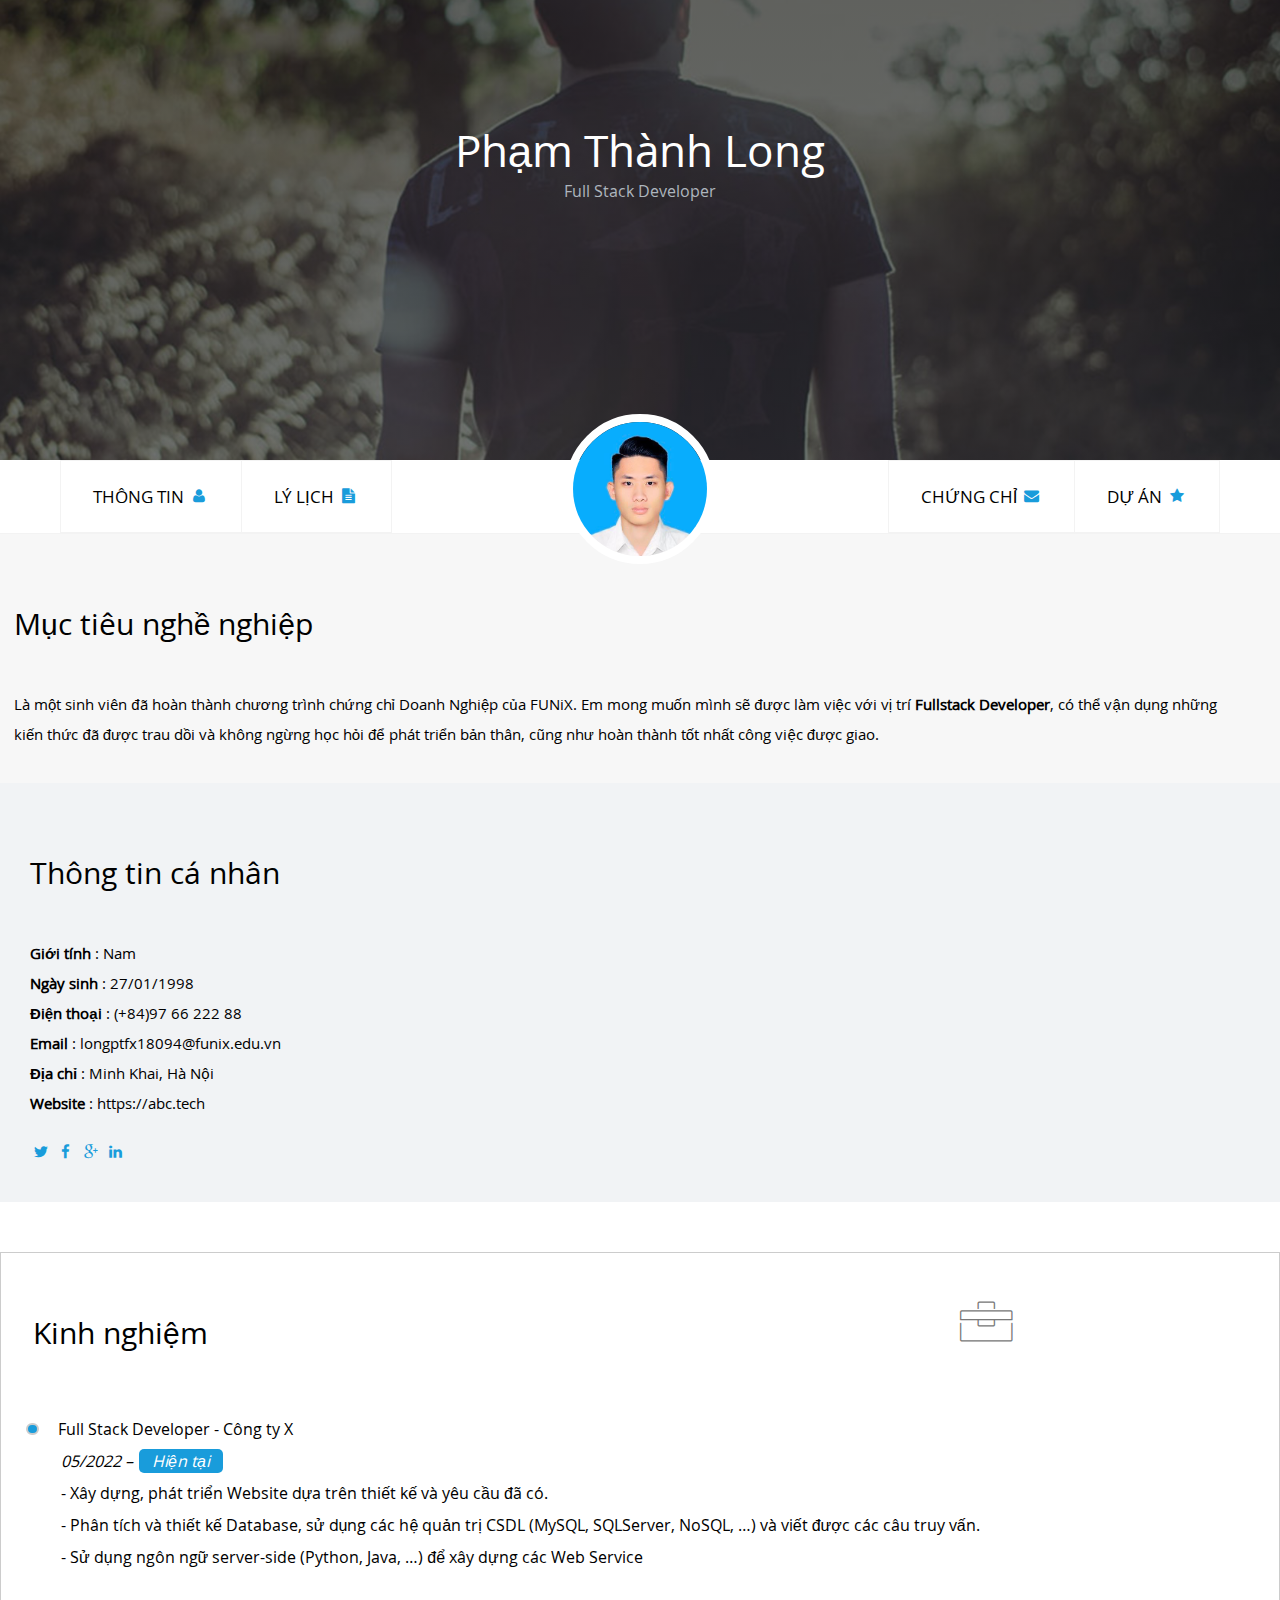
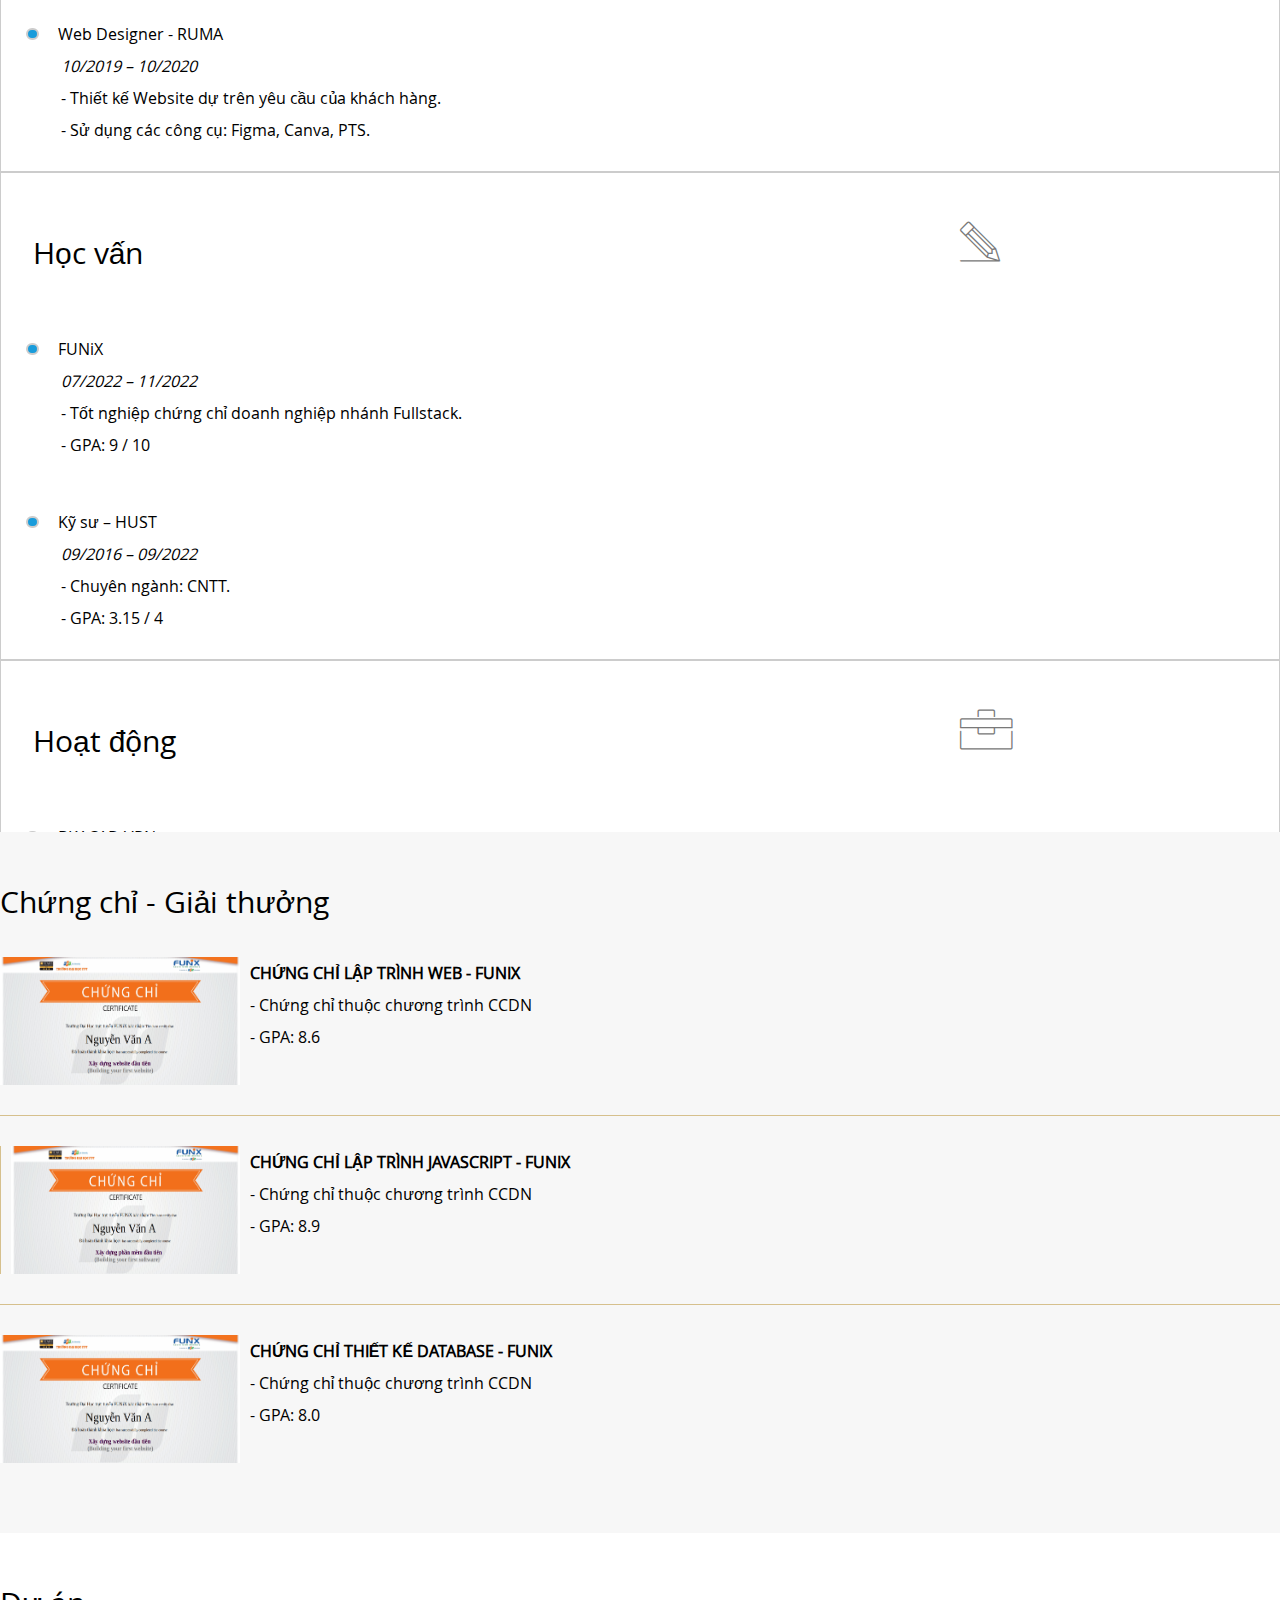
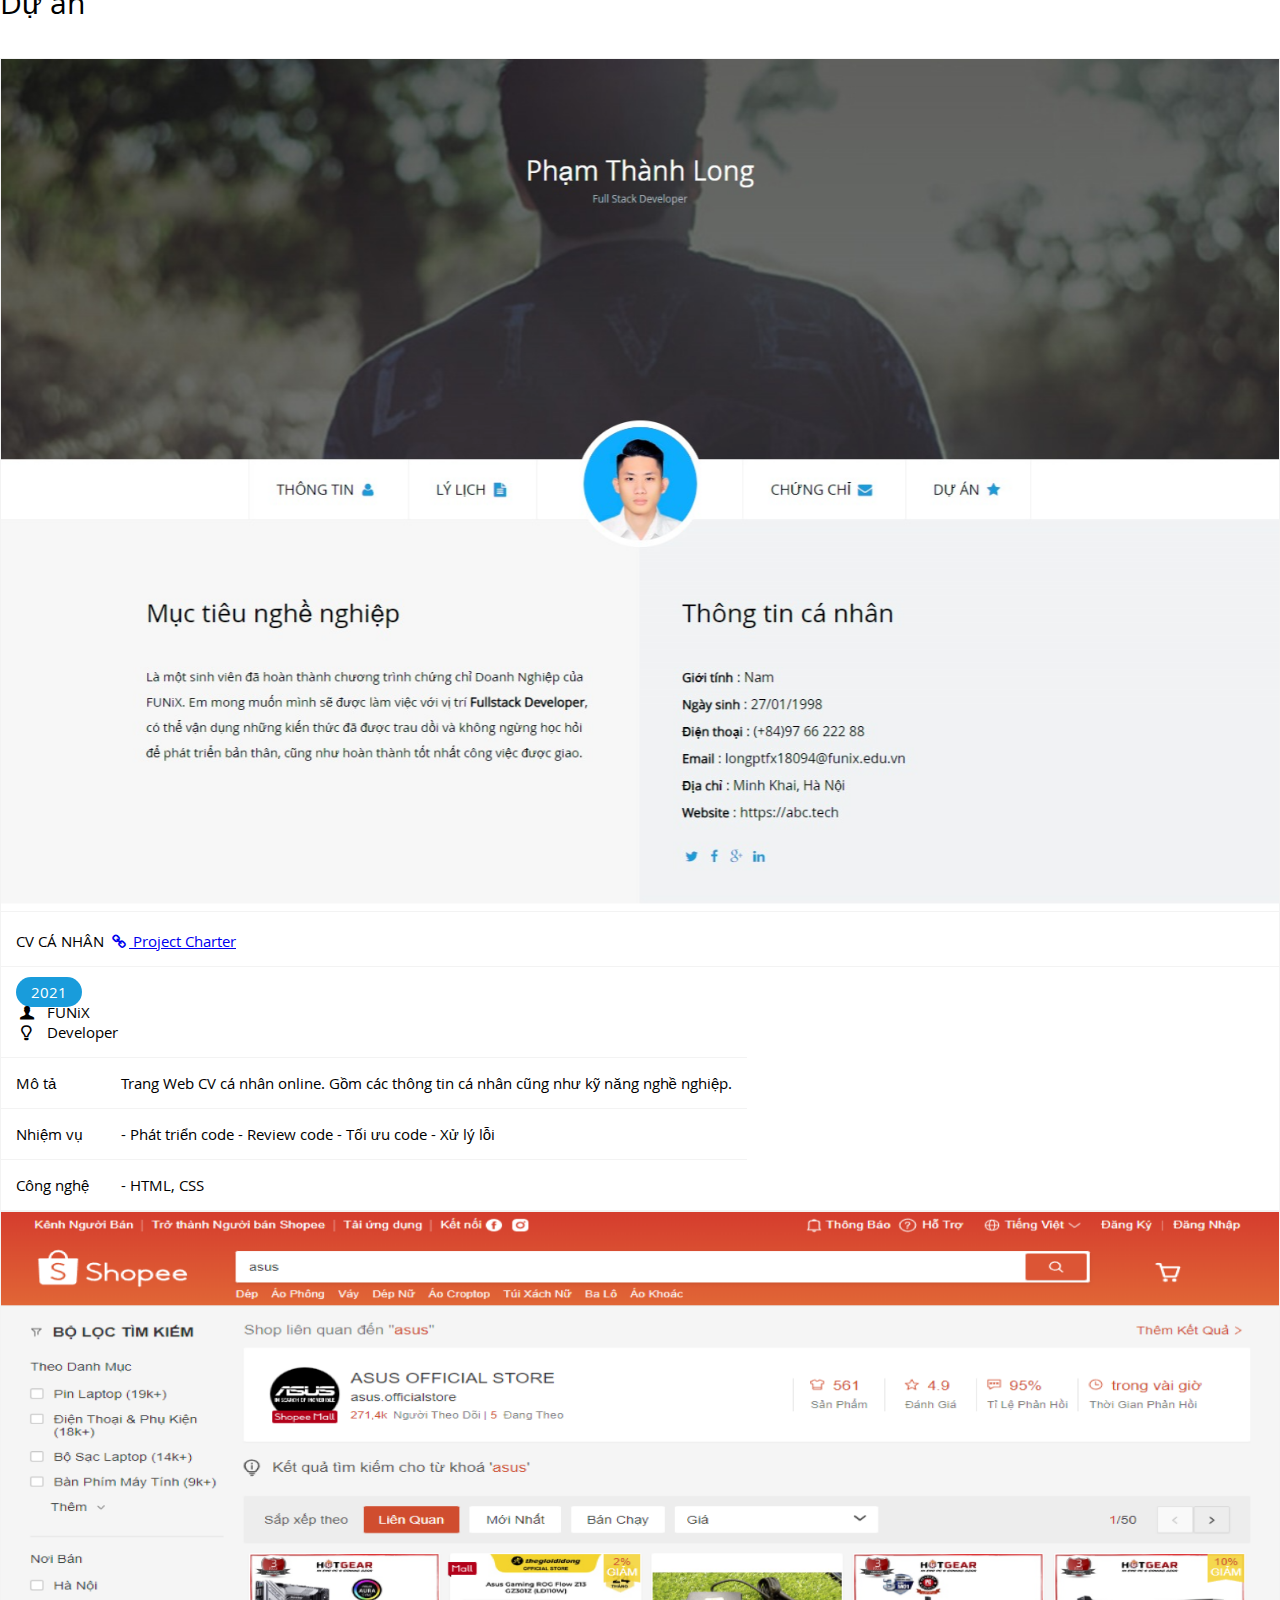
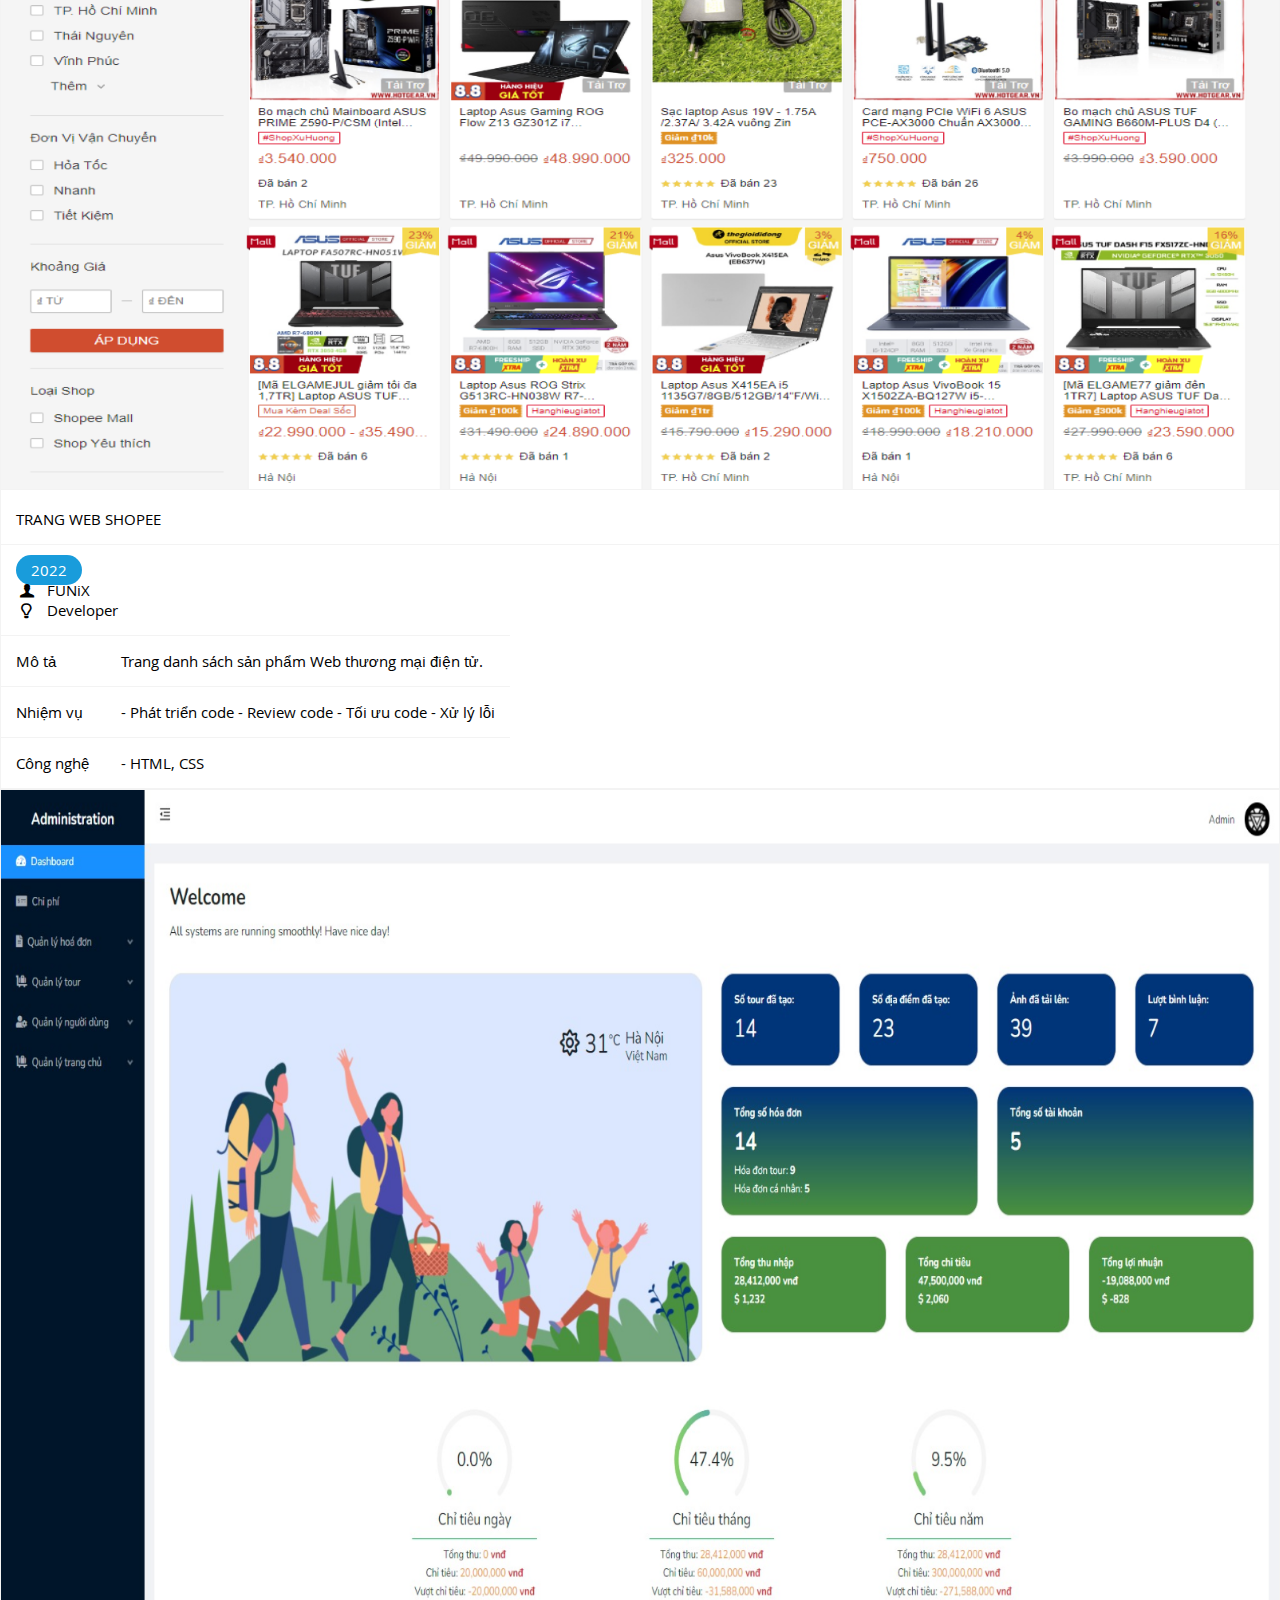
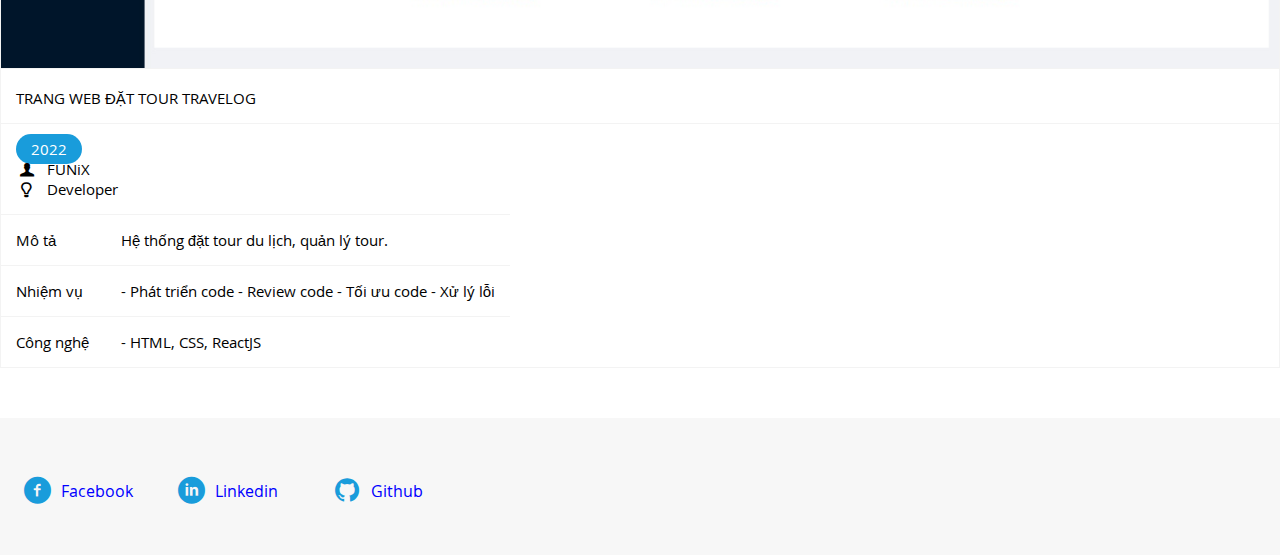
<file: index.html>
<!DOCTYPE html>
<html lang="en">
  <head>
    <meta charset="UTF-8" />
    <meta http-equiv="X-UA-Compatible" content="IE=edge" />
    <meta name="viewport" content="width=device-width, initial-scale=1.0" />
    <link rel="stylesheet" href="./css/laptop.css" />
    <link rel="stylesheet" href="./css/tablet.css" />
    <link rel="stylesheet" href="./css/mobile.css" />
    <link rel="stylesheet" href="./css/font.css" />
    <!-- Bootstrap core CSS -->
    <link
      href="https://cdn.jsdelivr.net/npm/bootstrap@5.1.3/dist/css/bootstrap.min.css"
      rel="stylesheet"
      integrity="sha384-1BmE4kWBq78iYhFldvKuhfTAU6auU8tT94WrHftjDbrCEXSU1oBoqyl2QvZ6jIW3"
      crossorigin="anonymous"
    />
    <title>Assignment 03</title>
  </head>
  <body>
    <div id="banner">
      <div class="centered name-n-role">
        <h1>Phạm thành long</h1>
        <br />
        <span>Full Stack Developer</span>
      </div>
    </div>

    <section id="nav-bar">
      <nav class="container">
        <a href="#about" class="nav-bar-item-1">
          Thông tin
          <i class="icon-user"></i>
        </a>
        <a href="#job-info" class="nav-bar-item-2">
          Lý lịch
          <i class="icon-doc-text-inv"></i>
        </a>

        <img src="./images/my-avt.jpg" alt="my-avt" class="my-avt" />

        <a href="#project" class="nav-bar-item-3">
          Dự Án
          <i class="icon-star-1"></i>
        </a>
        <a href="#certificate" class="nav-bar-item-4">
          Chứng chỉ
          <i class="icon-mail-alt"></i>
        </a>
      </nav>
    </section>

    <section id="about" class="bg-grey">
      <div class="container row">
        <div id="target" class="col-12 col-md-6">
          <h1 class="section-title">Mục tiêu nghề nghiệp</h1>
          <span>
            Là một sinh viên đã hoàn thành chương trình chứng chỉ Doanh Nghiệp
            của FUNiX. Em mong muốn mình sẽ được làm việc với vị trí
            <b>Fullstack Developer</b>, có thể vận dụng những kiến thức đã được
            trau dồi và không ngừng học hỏi để phát triển bản thân, cũng như
            hoàn thành tốt nhất công việc được giao.
          </span>
        </div>
        <div id="personal-info" class="col -12 col-md-6">
          <h1 class="section-title">Thông tin cá nhân</h1>
          <ul class="mt-40 info">
            <li><span>Giới tính</span> : Nam</li>
            <li><span>Ngày sinh</span> : 27/01/1998</li>
            <li><span>Điện thoại</span> : (+84)97 66 222 88</li>
            <li><span>Email</span> : longptfx18094@funix.edu.vn</li>
            <li><span>Địa chỉ</span> : Minh Khai, Hà Nội</li>
            <li><span>Website</span> : https://abc.tech</li>
          </ul>
          <div class="personal-info-socials">
            <i class="icon-twitter"></i>
            <i class="icon-facebook"></i>
            <i class="icon-gplus"></i>
            <i class="icon-linkedin"></i>
          </div>
        </div>
      </div>
    </section>

    <section id="job-info">
      <div class="container row g-4">
        <div class="col-12 col-md-6 col-lg-4 order-md-first order-lg-first">
          <div class="job-info--item">
            <h1>Kinh nghiệm</h1>
            <span><i class="ic-toolbox"></i></span>
            <ul class="job-info--grid-item job-info--content">
              <li>
                <strong>Full Stack Developer - Công ty X</strong>
                <br />
                <span class="job-info--item-name">
                  05/2022 &ndash;
                  <span class="job-info-year">Hiện tại</span></span
                >
                <br />
                <div>
                  <span>
                    - Xây dựng, phát triển Website dựa trên thiết kế và yêu cầu
                    đã có.
                  </span>
                  <br />
                  <span>
                    - Phân tích và thiết kế Database, sử dụng các hệ quản trị
                    CSDL (MySQL, SQLServer, NoSQL, …) và viết được các câu truy
                    vấn.
                  </span>
                  <br />
                  <span>
                    - Sử dụng ngôn ngữ server-side (Python, Java, …) để xây dựng
                    các Web Service
                  </span>
                </div>
              </li>
              <li>
                <strong>Web Designer - RUMA</strong>
                <br />
                <span class="job-info--item-name">
                  10/2019 <span>&ndash;</span> 10/2020
                </span>
                <br />
                <div>
                  <span>
                    - Thiết kế Website dự trên yêu cầu của khách hàng.
                  </span>
                  <br />
                  <span>- Sử dụng các công cụ: Figma, Canva, PTS.</span>
                </div>
              </li>
            </ul>
          </div>
        </div>

        <div class="col-12 col-md-6 col-lg-4 order-md-4 order-lg-3">
          <div class="job-info--item">
            <h1>Học vấn</h1>
            <span><i class="ic-pencil"></i></span>
            <ul class="job-info--grid-item job-info--content">
              <li>
                <strong>FUNiX</strong>
                <br />
                <span class="job-info--item-name">
                  07/2022 <span>&ndash;</span> 11/2022
                </span>
                <br />
                <div>
                  <span>
                    - Tốt nghiệp chứng chỉ doanh nghiệp nhánh Fullstack.
                  </span>
                  <br />
                  <span>- GPA: 9 / 10</span>
                </div>
              </li>
              <li>
                <strong>Kỹ sư &ndash; HUST</strong>
                <br />
                <span class="job-info--item-name">
                  09/2016 <span>&ndash;</span> 09/2022
                </span>
                <br />
                <div>
                  <span>- Chuyên ngành: CNTT.</span>
                  <br />
                  <span>- GPA: 3.15 / 4</span>
                </div>
              </li>
            </ul>
          </div>
        </div>

        <div class="col-12 col-md-6 col-lg-4 order-md-5 order-lg-5">
          <div class="job-info--item">
            <h1>Hoạt động</h1>
            <span><i class="ic-toolbox"></i></span>
            <ul class="job-info--grid-item job-info--content">
              <li>
                <strong>BKACAD VPN</strong>
                <br />
                <span class="job-info--item-name">
                  05/2019 <span>&ndash;</span> 06/2019
                </span>
                <br />
                <div>
                  <span>
                    - Đề tài: Xây dựng mô hình VPN Site to Site trên Windows
                    Server 2016.
                  </span>
                </div>
              </li>
              <li>
                <strong>Vietnam Packet Tracer Competition 2019</strong>
                <br />
                <span class="job-info--item-name">
                  12/2018 <span>&ndash;</span> 01/2019
                </span>
                <br />
                <div>
                  <span>- Top 3 Hà Nội</span>
                  <br />
                  <span>
                    - Tham gia cuộc thi cấu hình mạng CCNA trên phần mềm Packet
                    Tracer.
                  </span>
                </div>
              </li>
            </ul>
          </div>
        </div>

        <div class="col-12 col-md-6 col-lg-4 order-md-2 order-lg-last">
          <div class="job-info--item">
            <h1>Kỹ năng</h1>
            <span><i class="ic-tools-2"></i></span>
            <div class="job-info--grid-item job-info--lines">
              <div>
                HTML/CSS: Fundamental
                <br />
                <span class="line-blue"></span>
                <span class="line"></span>
                <span class="line"></span>
              </div>
              <div class="mtb-2">
                Javascript: Intermediate
                <br />
                <span class="line-blue"></span>
                <span class="line-blue"></span>
                <span class="line"></span>
              </div>
              <div class="mtb-2">
                ReactJS: Intermediate
                <br />
                <span class="line-blue"></span>
                <span class="line-blue"></span>
                <span class="line"></span>
              </div>
              <div class="mtb-2">
                Bootstrap 5: Fundamental
                <br />
                <span class="line-blue"></span>
                <span class="line"></span>
                <span class="line"></span>
              </div>
            </div>
          </div>
        </div>

        <div class="col-12 col-md-6 col-lg-4 order-md-last order-lg-4">
          <div class="job-info--item">
            <h1>Ngôn ngữ</h1>
            <span><i class="ic-mic"></i></span>
            <div class="job-info--grid-item job-info--lines">
              <div>
                Tiếng Anh - IELTS 7.0
                <br />
                <span class="line-blue"></span>
                <span class="line-blue"></span>
                <span class="line"></span>
              </div>
              <div class="mtb-2">
                Tiếng Nhật - JLPT N4
                <br />
                <span class="line-blue"></span>
                <span class="line"></span>
                <span class="line"></span>
              </div>
            </div>
          </div>
        </div>

        <div class="col-12 col-md-6 col-lg-4 order-md-3 order-lg-2">
          <div class="job-info--item">
            <h1>Sở thích</h1>
            <span><i class="ic-telescope"></i></span>
            <div class="job-info--grid-item job-info--icons">
              <div class="job-info--column">
                <div class="job-info--icon">
                  <i class="icon-music-4"></i>
                </div>
                <p>Âm nhạc</p>
              </div>
              <div class="job-info--column">
                <div class="job-info--icon">
                  <i class="icon-movie"></i>
                </div>
                <p>Xem phim</p>
              </div>
              <div class="job-info--column">
                <div class="job-info--icon">
                  <i class="ic-strategy"></i>
                </div>
                <p>Chơi game</p>
              </div>
              <div class="job-info--column">
                <div class="job-info--icon">
                  <i class="ic-hotairballoon"></i>
                </div>
                <p>Du lịch</p>
              </div>
            </div>
          </div>
        </div>
      </div>
    </section>

    <section id="certificate" class="bg-grey">
      <div class="container">
        <h1 class="section-title">Chứng chỉ - Giải thưởng</h1>
        <div class="row row-cols-1 row-cols-md-2 gx-0">
          <div class="certificate-item certificate-item-1 col">
            <img src="./images/Cert_WEB.png" alt="Cert_WEB" />
            <div class="certificate-content-1">
              <strong>CHỨNG CHỈ LẬP TRÌNH WEB - FUNIX</strong>
              <br />
              <span>- Chứng chỉ thuộc chương trình CCDN</span>
              <br />
              <span>- GPA: 8.6</span>
            </div>
          </div>
          <div class="certificate-item certificate-item-2 col">
            <img src="./images/Cert_PRF.png" alt="Cert_WEB" />
            <div class="certificate-content-2">
              <strong>CHỨNG CHỈ LẬP TRÌNH JAVASCRIPT - FUNIX</strong>
              <br />
              <span>- Chứng chỉ thuộc chương trình CCDN</span>
              <br />
              <span>- GPA: 8.9</span>
            </div>
          </div>
          <div class="certificate-item certificate-item-3 col">
            <img src="./images/Cert_DBI.png" alt="Cert_WEB" />
            <div class="certificate-content-3">
              <strong>CHỨNG CHỈ THIẾT KẾ DATABASE - FUNIX</strong>
              <br />
              <span>- Chứng chỉ thuộc chương trình CCDN</span>
              <br />
              <span>- GPA: 8.0</span>
            </div>
          </div>
        </div>
      </div>
    </section>

    <section id="project">
      <div class="container">
        <h1 class="section-title">Dự án</h1>
        <div class="project-items row gx-0 gy-4">
          <div class="project-item col-12 col-md">
            <img
              src="./images/project_1.png"
              alt="project_1"
              class="project-img"
            />
            <div class="project-name">
              CV CÁ NHÂN
              <a href="./digital-cv.html">
                <i class="icon-link"></i>
                <span>Project Charter</span>
              </a>
            </div>
            <div
              class="project-info d-flex flex-column flex-sm-row align-items-start align-items-lg-center"
            >
              <span class="project-year">2021</span>
              <div class="d-flex flex-column flex-lg-row">
                <div class="ms-sm-3 mt-2 mt-sm-0">
                  <i class="icon-user-1"></i><span>FUNiX</span>
                </div>
                <div class="ms-sm-3 mt-2 mt-sm-0">
                  <i class="icon-lamp"></i><span>Developer</span>
                </div>
              </div>
            </div>
            <table>
              <tr>
                <td>Mô tả</td>
                <td>
                  Trang Web CV cá nhân online. Gồm các thông tin cá nhân cũng
                  như kỹ năng nghề nghiệp.
                </td>
              </tr>
              <tr>
                <td>Nhiệm vụ</td>
                <td>
                  - Phát triển code - Review code - Tối ưu code - Xử lý lỗi
                </td>
              </tr>
              <tr>
                <td>Công nghệ</td>
                <td>- HTML, CSS</td>
              </tr>
            </table>
          </div>
          <div class="project-item col-12 col-md mx-md-3 mx-lg-4">
            <img
              src="./images/project_2.png"
              alt="project_1"
              class="project-img"
            />
            <div class="project-name">TRANG WEB SHOPEE</div>
            <div
              class="project-info d-flex flex-column flex-sm-row align-items-start align-items-lg-center"
            >
              <span class="project-year">2022</span>
              <div class="d-flex flex-column flex-lg-row">
                <div class="ms-sm-3 mt-2 mt-sm-0">
                  <i class="icon-user-1"></i><span>FUNiX</span>
                </div>
                <div class="ms-sm-3 mt-2 mt-sm-0">
                  <i class="icon-lamp"></i><span>Developer</span>
                </div>
              </div>
            </div>
            <table>
              <tr>
                <td>Mô tả</td>
                <td>Trang danh sách sản phẩm Web thương mại điện tử.</td>
              </tr>
              <tr>
                <td>Nhiệm vụ</td>
                <td>
                  - Phát triển code - Review code - Tối ưu code - Xử lý lỗi
                </td>
              </tr>
              <tr>
                <td>Công nghệ</td>
                <td>- HTML, CSS</td>
              </tr>
            </table>
          </div>
          <div class="project-item col-12 col-md">
            <img
              src="./images/project_3.png"
              alt="project_1"
              class="project-img"
            />
            <div class="project-name">TRANG WEB ĐẶT TOUR TRAVELOG</div>
            <div
              class="project-info d-flex flex-column flex-sm-row align-items-start align-items-lg-center"
            >
              <span class="project-year">2022</span>
              <div class="d-flex flex-column flex-lg-row">
                <div class="ms-sm-3 mt-2 mt-sm-0">
                  <i class="icon-user-1"></i><span>FUNiX</span>
                </div>
                <div class="ms-sm-3 mt-2 mt-sm-0">
                  <i class="icon-lamp"></i><span>Developer</span>
                </div>
              </div>
            </div>
            <table>
              <tr>
                <td>Mô tả</td>
                <td>Hệ thống đặt tour du lịch, quản lý tour.</td>
              </tr>
              <tr>
                <td>Nhiệm vụ</td>
                <td>
                  - Phát triển code - Review code - Tối ưu code - Xử lý lỗi
                </td>
              </tr>
              <tr class="last-tr">
                <td>Công nghệ</td>
                <td>- HTML, CSS, ReactJS</td>
              </tr>
            </table>
          </div>
        </div>
      </div>
    </section>

    <section id="footer" class="bg-grey">
      <div class="container d-flex justify-content-center">
        <ul>
          <li>
            <a class="more-info" href="https://www.facebook.com/longpt27">
              <i class="footer-icon icon-facebook-circled"></i>
              <span>Facebook</span>
            </a>
          </li>
          <li>
            <a class="more-info" href="https://www.linkedin.com">
              <i class="footer-icon icon-linkedin-circled"></i>
              <span>Linkedin</span>
            </a>
          </li>
          <li>
            <a class="more-info" href="https://github.com">
              <i class="footer-icon icon-github-circled"></i>
              <span>Github</span>
            </a>
          </li>
        </ul>
      </div>
    </section>

    <!-- JavaScript Bundle width Popper -->
    <script
      src="https://cdn.jsdelivr.net/npm/bootstrap@5.1.3/dist/js/bootstrap.bundle.min.js"
      integrity="sha384-ka7Sk0Gln4gmtz2MlQnikT1wXgYsOg+OMhuP+IlRH9sENBO0LRn5q+8nbTov4+1p"
      crossorigin="anonymous"
    ></script>
  </body>
</html>
</file>
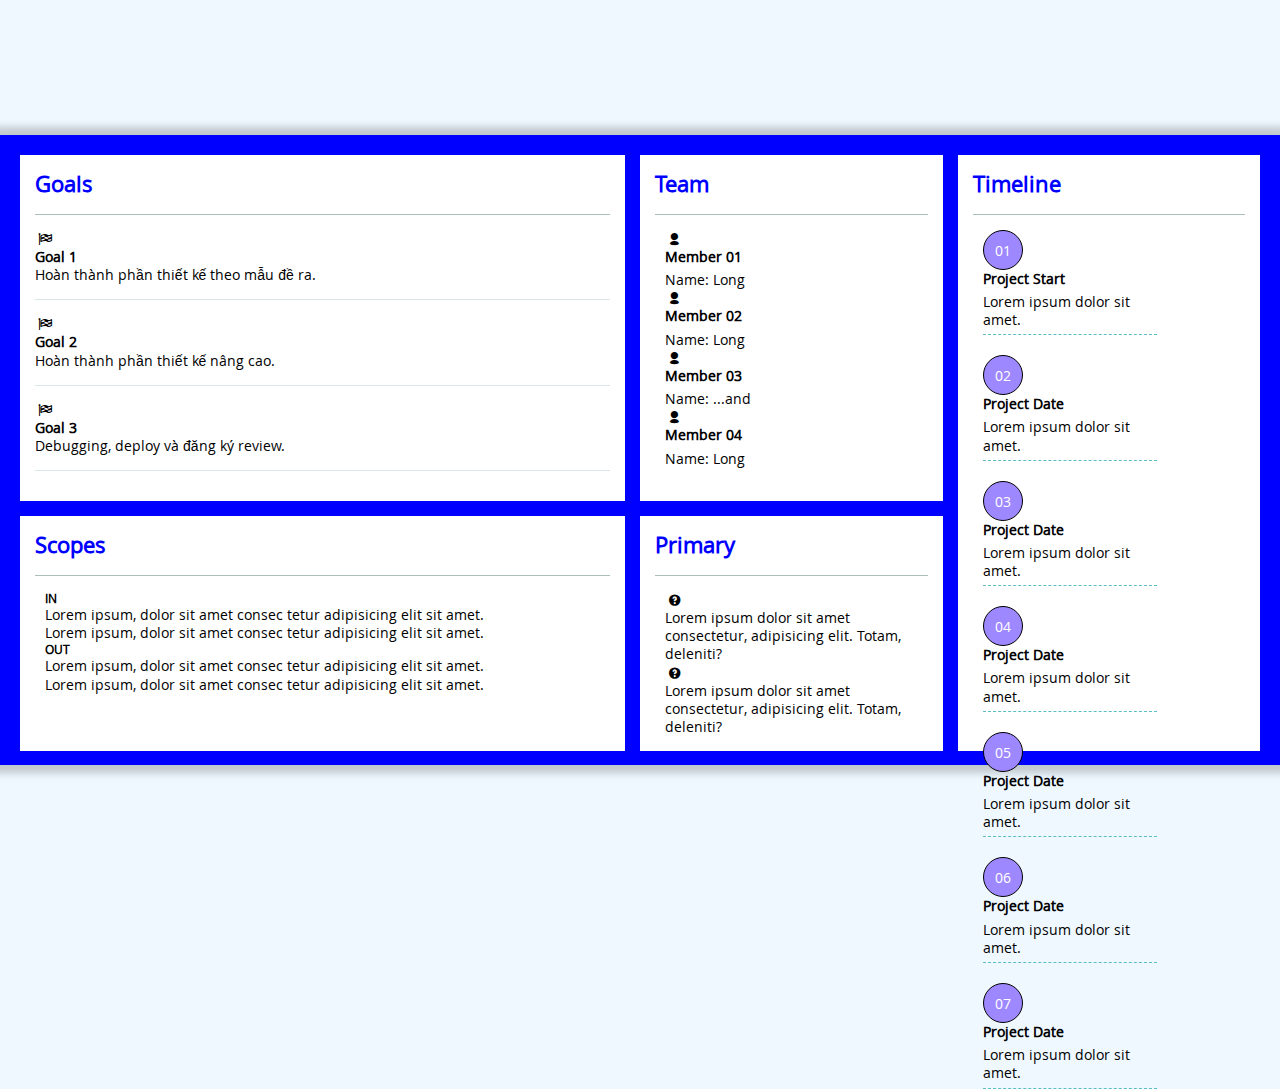
<file: digital-cv.html>
<!DOCTYPE html>
<html lang="en">
  <head>
    <meta charset="UTF-8" />
    <meta http-equiv="X-UA-Compatible" content="IE=edge" />
    <meta name="viewport" content="width=device-width, initial-scale=1.0" />
    <link rel="stylesheet" href="./css/digital-cv/dc-laptop.css" />
    <link rel="stylesheet" href="./css/digital-cv/dc-tablet.css" />
    <link rel="stylesheet" href="./css/digital-cv/dc-mobile.css" />
    <link rel="stylesheet" href="./css/font.css" />
    <!-- Bootstrap core CSS -->
    <link
      href="https://cdn.jsdelivr.net/npm/bootstrap@5.1.3/dist/css/bootstrap.min.css"
      rel="stylesheet"
      integrity="sha384-1BmE4kWBq78iYhFldvKuhfTAU6auU8tT94WrHftjDbrCEXSU1oBoqyl2QvZ6jIW3"
      crossorigin="anonymous"
    />
    <title>Asm3 - Project Charter</title>
  </head>

  <body id="project-charter" class="container">
    <div class="project-charter--items">
      <div id="project-charter-1" class="project-charter--item">
        <h1 class="project-charter-title">Goals</h1>
        <div class="goals-content">
          <div class="charter-content-item d-flex">
            <i class="icon-flag-checkered mx-4 mx-xl-5 fs-4"></i>
            <div>
              <strong>Goal 1</strong>
              <br />
              <span> Hoàn thành phần thiết kế theo mẫu đề ra. </span>
            </div>
          </div>
          <div class="charter-content-item d-flex">
            <i class="icon-flag-checkered mx-4 mx-xl-5 fs-4"></i>
            <div>
              <strong>Goal 2</strong>
              <br />
              <span> Hoàn thành phần thiết kế nâng cao. </span>
            </div>
          </div>
          <div class="charter-content-item d-flex">
            <i class="icon-flag-checkered mx-4 mx-xl-5 fs-4"></i>
            <div>
              <strong>Goal 3</strong>
              <br />
              <span> Debugging, deploy và đăng ký review. </span>
            </div>
          </div>
        </div>
      </div>

      <div id="project-charter-2" class="project-charter--item">
        <h1 class="project-charter-title">Scopes</h1>
        <div class="scopes-content-items d-md-flex">
          <div class="charter-content-item">
            <div>
              <h5 class="fw-bold mb-3">IN</h5>
              <p>
                Lorem ipsum, dolor sit amet consec tetur adipisicing elit sit
                amet.
              </p>
              <p>
                Lorem ipsum, dolor sit amet consec tetur adipisicing elit sit
                amet.
              </p>
            </div>
          </div>
          <div class="charter-content-item">
            <div>
              <h5 class="fw-bold mb-3">OUT</h5>
              <p>
                Lorem ipsum, dolor sit amet consec tetur adipisicing elit sit
                amet.
              </p>
              <p>
                Lorem ipsum, dolor sit amet consec tetur adipisicing elit sit
                amet.
              </p>
            </div>
          </div>
        </div>
      </div>

      <div id="project-charter-3" class="project-charter--item">
        <h1 class="project-charter-title">Team</h1>
        <div class="team-items">
          <div class="team-item-1 charter-content-item d-flex">
            <i class="icon-user-2 fs-3 me-3"></i>
            <div>
              <strong class="strong-items">Member 01</strong>
              <p>Name: Long</p>
            </div>
          </div>
          <div class="team-item-2 charter-content-item d-flex">
            <i class="icon-user-2 fs-3 me-3"></i>
            <div>
              <strong class="strong-items">Member 02</strong>
              <p>Name: Long</p>
            </div>
          </div>
          <div class="team-item-3 charter-content-item d-flex">
            <i class="icon-user-2 fs-3 me-3"></i>
            <div>
              <strong class="strong-items">Member 03</strong>
              <p>Name: ...and</p>
            </div>
          </div>
          <div class="team-item-4 charter-content-item d-flex">
            <i class="icon-user-2 fs-3 me-3"></i>
            <div>
              <strong class="strong-items">Member 04</strong>
              <p>Name: Long</p>
            </div>
          </div>
        </div>
      </div>

      <div id="project-charter-4" class="project-charter--item">
        <h1 class="project-charter-title">Primary</h1>
        <div>
          <div class="charter-content-item d-flex">
            <i class="icon-question fs-3 me-3"></i>
            <div>
              <p>
                Lorem ipsum dolor sit amet consectetur, adipisicing elit. Totam,
                deleniti?
              </p>
            </div>
          </div>
          <div class="charter-content-item d-flex">
            <i class="icon-question fs-3 me-3"></i>
            <div>
              <p>
                Lorem ipsum dolor sit amet consectetur, adipisicing elit. Totam,
                deleniti?
              </p>
            </div>
          </div>
        </div>
      </div>

      <div id="project-charter-5" class="project-charter--item">
        <h1 class="project-charter-title">Timeline</h1>
        <div>
          <div class="charter-content-item d-flex">
            <span class="circle me-3 me-sm-5 me-lg-4">01</span>
            <div class="timeline-item">
              <strong>Project Start</strong>
              <br />
              <span>Lorem ipsum dolor sit amet.</span>
            </div>
          </div>
          <div class="charter-content-item d-flex">
            <span class="circle me-3 me-sm-5 me-lg-4">02</span>
            <div class="timeline-item">
              <strong>Project Date</strong>
              <br />
              <span>Lorem ipsum dolor sit amet.</span>
            </div>
          </div>
          <div class="charter-content-item d-flex">
            <span class="circle me-3 me-sm-5 me-lg-4">03</span>
            <div class="timeline-item">
              <strong>Project Date</strong>
              <br />
              <span>Lorem ipsum dolor sit amet.</span>
            </div>
          </div>
          <div class="charter-content-item d-flex">
            <span class="circle me-3 me-sm-5 me-lg-4">04</span>
            <div class="timeline-item">
              <strong>Project Date</strong>
              <br />
              <span>Lorem ipsum dolor sit amet.</span>
            </div>
          </div>
          <div class="charter-content-item d-flex">
            <span class="circle me-3 me-sm-5 me-lg-4">05</span>
            <div class="timeline-item">
              <strong>Project Date</strong>
              <br />
              <span>Lorem ipsum dolor sit amet.</span>
            </div>
          </div>
          <div class="charter-content-item d-flex">
            <span class="circle me-3 me-sm-5 me-lg-4">06</span>
            <div class="timeline-item">
              <strong>Project Date</strong>
              <br />
              <span>Lorem ipsum dolor sit amet.</span>
            </div>
          </div>
          <div class="charter-content-item d-flex">
            <span class="circle me-3 me-sm-5 me-lg-4">07</span>
            <div class="timeline-item">
              <strong>Project Date</strong>
              <br />
              <span>Lorem ipsum dolor sit amet.</span>
            </div>
          </div>
        </div>
      </div>
    </div>
    <!-- JavaScript Bundle width Popper -->
    <script
      src="https://cdn.jsdelivr.net/npm/bootstrap@5.1.3/dist/js/bootstrap.bundle.min.js"
      integrity="sha384-ka7Sk0Gln4gmtz2MlQnikT1wXgYsOg+OMhuP+IlRH9sENBO0LRn5q+8nbTov4+1p"
      crossorigin="anonymous"
    ></script>
  </body>
</html>
</file>
<file: css/laptop.css>
* {
  margin: 0;
  padding: 0;
  box-sizing: border-box;
}

body {
  font-family: "open_sansregular", sans-serif;
  width: 100%;
}

h1 {
  font-weight: 500;
}

.bg-grey {
  background: #f7f7f7;
}

section > .container {
  margin: auto;
  /* display: block; */

  padding: 50px 0px;
}

#nav-bar {
  text-align: center;
}

#banner {
  position: relative;
  text-align: center;
  height: 460px;
  color: #fff;

  background-image: linear-gradient(rgba(0, 0, 0, 0.6), rgba(21, 25, 27, 0.6)),
    url(../images/banner.jpg);
  background-size: cover;
  background-position: center;
}

/* Centered text */
.centered {
  position: absolute;
  top: 35%;
  left: 50%;
  transform: translate(-50%, -50%);
}

.centered h1 {
  font-size: 44px;
  font-weight: 400;
  display: inline-block;
  width: 500px;
}

.name-n-role {
  text-transform: capitalize;
}

.name-n-role span {
  font-size: 16px;
  color: #adb5bd;
}

/* navigation */
#nav-bar {
  border-bottom: 1px solid #f3f3f3;
  position: relative;
}

#nav-bar .container {
  padding: 0 60px;
}

.my-avt {
  position: absolute;
  top: 40%;
  left: 50%;
  transform: translate(-50%, -50%);

  width: 150px;
  border-radius: 50%;
  border: 8px solid #fff;
}

nav {
  overflow: hidden;
}

/* Style the links inside the navigation bar */
nav a {
  color: #000;
  font-size: 17px;
  text-align: center;
  text-decoration: none;
  text-transform: uppercase;

  border: 1px solid #f3f3f3;
  padding: 24px 32px;

  display: inline-block;
}

.nav-bar-item-1,
.nav-bar-item-2 {
  float: left;
}

.nav-bar-item-3,
.nav-bar-item-4 {
  float: right;
}

.nav-bar-item-1,
.nav-bar-item-4 {
  border-right: none;
}

/* Change the color of links on hover */
nav a:hover {
  color: #04aa6d;
}

/* Add a color to the active/current link */
nav a:active {
  background-color: #04aa6d;
  color: white;
}

nav i,
#about i {
  color: #199cdb;
  font-size: 15px;

  position: relative;
  top: -2px;
}

/* #about */
#about {
  background-image: linear-gradient(90deg, #f7f7f7 0 50%, #f1f3f5 50% 100%);
  font-size: 15px;
}

#about .container {
  padding: 0;
  line-height: 2;
}

#about h1 {
  font-size: 30px;
}

#target {
  padding: 60px 30px 34px 14px;
  background-color: #f7f7f7;
}

#personal-info {
  padding: 60px 14px 34px 30px;
  background-color: #f1f3f5;
}

#personal-info ul {
  list-style: none;
  margin-bottom: 20px;
  padding-left: 0;
}

.personal-info-socials i {
  cursor: pointer;
}

ul.info li span {
  font-weight: bold;
  font-size: 15px;
}

/* #job-info */

#job-info .container {
  flex-direction: column;
  flex-wrap: wrap;
  width: 100%;
  height: 1130px;
  overflow: auto;
}

.job-info--item {
  display: grid;
  grid-template-columns: 75% 25%;
  align-items: center;
  justify-items: start;

  border: 1px solid #ccc;
  padding: 25px 0;
}

.job-info--item-name {
  font-style: italic;
}

.job-info--item h1 {
  padding: 35px 0;
  padding-left: 32px;
  font-size: 30px;
}

.job-info--item span i {
  font-size: 40px;
  color: rgb(121, 121, 121);

  position: relative;
  top: -10px;
}

.job-info--content {
  padding: 25px 35px 0 60px;
  line-height: 2;

  display: flex;
  flex-direction: column;
  gap: 45px;
}

.job-info--grid-item {
  grid-column: 1 / -1;
  align-self: start;
}

.job-info--content li {
  list-style-type: none;
}

.job-info--content li strong {
  margin-left: -20px;
  font-weight: 500;
}

.job-info--content li:before {
  content: "\00b7";
  font-size: 35px;
  line-height: 8px;
  color: #199cdb;
  background-color: #199cdb;

  border: 2px solid #ccc;
  border-radius: 50px;
  vertical-align: middle;

  display: inline-block;

  position: relative;
  top: -2px;
  left: -35px;
}

.job-info-year {
  background-color: #199cdb;
  color: #fff;
  padding: 1px 13px;
  margin-left: 2px;
  border-radius: 5px;
}

/* job-info */
.job-info--icons {
  width: 100%;
  padding: 0 65px 0 30px;

  display: flex;
  justify-content: space-between;
}

.job-info--column {
  display: flex;
  flex-direction: column;
  align-items: center;
}

.job-info--icon {
  width: 50px;
  height: 50px;
  border-radius: 50%;
  border: 1px solid #199cdb;
  color: #199cdb;

  display: flex;
  align-items: center;
  justify-content: center;
}

.job-info--icon i {
  font-size: 18px;
}

.job-info--icons p {
  margin: 20px 0;
  font-size: 13px;
}

/* lines */
.line-blue {
  background: #199cdb;
  display: inline-block;
  height: 2px;
  margin-right: 10px;
  width: 45px;
}

.line {
  background: #f3f3f3;
  display: inline-block;
  height: 2px;
  margin-right: 10px;
  width: 45px;
}

.job-info--lines {
  padding-left: 32px;
}

.mtb-2 {
  margin: 20px 0;
}

/* #certificate*/

.section-title {
  font-size: 30px;
  margin-bottom: 35px;
}

.certificate-item {
  display: flex;
  line-height: 2;
}

.certificate-item img {
  width: 250px;
  height: 128px;
  padding-right: 10px;
}

.certificate-item-1 {
  padding-bottom: 30px;
  border-bottom: 1px solid #d6c08d;
  margin-bottom: 30px;
}

.certificate-item-2 {
  padding-bottom: 30px;
  border-bottom: 1px solid #d6c08d;
  margin-bottom: 30px;
}

.certificate-item-2 img {
  padding-left: 10px;
  border-left: 1px solid #d6c08d;
}

.certificate-content-1,
.certificate-content-3 {
  margin-right: 10px;
}

/* project */
#project {
  font-size: 15px;
}

.project-item {
  border: 1px solid #f3f3f3;
}

.project-img {
  width: 100%;
  border-bottom: 1px solid #f3f3f3;
}

.project-year {
  background-color: #199cdb;
  color: #fff;
  padding: 5px 15px;
  border-radius: 15px;
}

.project-name {
  font-weight: 500;
  border-bottom: 1px solid #f3f3f3;
}

.project-name,
.project-info {
  padding: 15px;
}

.project-info i {
  padding-right: 10px;
}

.project-item table {
  border-collapse: collapse;
}

.project-item tr,
.project-item td {
  border-top: 1px solid #f3f3f3;
  padding: 15px;
  vertical-align: top;
}

.project-item td:nth-child(1) {
  width: 105px;
  vertical-align: top;
}

/* footer */

#footer ul {
  padding: 0;
  display: flex;
}

#footer li {
  display: inline-block;
  width: 150px;
  text-align: center;
  cursor: pointer;
}

.footer-icon {
  font-size: 28px;
  color: #199cdb;
  position: relative;
  top: 3px;
}

#footer .more-info:link {
  color: blue;
  text-decoration: none;
}

#footer .more-info:visited {
  color: purple;
}

#footer .more-info:hover,
#footer .more-info:active {
  color: green;
}

/* Responsive */
@media (min-width: 1400px) {
  #nav-bar .container {
    padding: 0 150px;
  }

  .certificate-item img {
    padding-right: 30px;
  }
}

@media (max-width: 1199px) {
  .job-info--icons {
    padding: 0 35px 0 30px;
  }
}

@media (min-width: 1200px) and (max-width: 1399px) {
  #job-info .container {
    height: 1230px;
  }
}

@media (min-width: 992px) and (max-width: 1199px) {
  #job-info .container {
    height: 1320px;
  }
}
</file>
<file: css/tablet.css>
/* Tablet */
@media (max-width: 991px) {
  #banner {
    height: 598px;
  }

  #nav-bar .container {
    padding: 0 36px;
  }

  #nav-bar a {
    font-size: 14px;
  }

  #nav-bar a i {
    float: left;
    font-size: 13px;
    top: 0;
  }
  .my-avt {
    display: none;
  }

  #job-info .container {
    padding-top: 20px;
    padding-bottom: 40px;
  }

  #job-info .job-info--content {
    line-height: 1.8;
  }

  #target {
    padding: 92px 50px 48px 50px;
  }

  #target h1,
  #personal-info h1 {
    font-size: 25px;
    line-height: 26px;
  }

  #about,
  #job-info,
  #certificate,
  #project {
    font-size: 14px;
  }

  #about {
    line-height: 1.8;
  }
  #personal-info {
    padding: 92px 50px 48px 50px;
  }

  .project-item td:nth-child(1) {
    width: 55px;
    padding-right: 0;
  }

  .certificate-item {
    display: block;
  }

  .certificate-item img {
    width: 100%;
    height: 200px;
    padding-bottom: 10px;
  }

  .certificate-content-2 {
    padding-left: 10px;
    border-left: 1px solid #d6c08d;
  }
}

@media (min-width: 768px) {
  .certificate-item-3 {
    padding-bottom: 20px;
  }
}

@media (min-width: 768px) and (max-width: 991px) {
  #nav-bar a {
    padding: 14px 34px;
  }
  #job-info .container {
    height: 1510px;
  }
}
</file>
<file: css/mobile.css>
/* Mobile */

@media (max-width: 767px) {
  #job-info .container {
    height: auto;
  }

  #certificate .section-title,
  #project .section-title {
    padding-left: 10px;
  }
  .project-items {
    padding-left: 10px !important;
    padding-right: 10px !important;
  }

  .certificate-item {
    padding-left: 20px !important;
    padding-right: 20px !important;
  }

  .certificate-item img {
    height: auto;
    padding: 0;
  }

  .certificate-item-1,
  .certificate-item-2 {
    padding-bottom: 0;
    border-bottom: none;
  }

  .certificate-item-2 img {
    border-left: none;
  }

  .certificate-content-2 {
    border-left: none;
  }
  .certificate-content-1,
  .certificate-content-2,
  .certificate-content-3 {
    margin: 0;
    padding: 0 5px 20px;
  }

  .certificate-content-1,
  .certificate-content-2 {
    border-bottom: 1px solid #d6c08d;
  }
}

@media (min-width: 576px) and (max-width: 767px) {
  #nav-bar .container {
    padding: 0 12px;
  }
  #nav-bar a {
    padding: 14px 18px;
  }
}

@media (max-width: 575px) {
  .centered h1 {
    font-size: 32px;
    width: 300px;
  }

  #nav-bar .container {
    padding: 12px 0;
    display: flex;
    flex-direction: column;
  }

  #nav-bar a {
    text-align: left;
    border: none;
    padding: 10px 36px;

    /* float cho .nav-bar-items */
    float: none;
  }

  .nav-bar-item-1 {
    order: 1;
  }

  .nav-bar-item-2 {
    order: 2;
  }

  .nav-bar-item-3 {
    order: 4;
  }

  .nav-bar-item-4 {
    order: 3;
  }

  #target {
    padding: 92px 14px 48px 14px;
  }

  .job-info--item h1 {
    font-size: 28px;
    padding: 30px 0 30px 32px;
  }

  .job-info--icons {
    flex-wrap: wrap;
  }

  #personal-info {
    padding: 92px 14px 48px 14px;
  }

  #footer .container {
    padding: 40px 0;
  }

  #footer ul {
    width: 50%;
  }

  .footer-icon {
    font-size: 32px;
  }
  .more-info span {
    display: none;
  }
}
</file>
<file: css/font.css>
@font-face {
	font-family: 'open_sanslight';
	src: url('../fonts/OpenSans-Light-webfont.eot');
	src: url('../fonts/OpenSans-Light-webfont.eot#iefix') format('embedded-opentype'),
		url('../fonts/OpenSans-Light-webfont.woff') format('woff'),
		url('../fonts/OpenSans-Light-webfont.ttf') format('truetype'),
		url('../fonts/OpenSans-Light-webfont.svg#open_sanslight') format('svg');
	font-weight: normal;
	font-style: normal;

}

@font-face {
	font-family: 'open_sansitalic';
	src: url('../fonts/OpenSans-Italic-webfont.eot');
	src: url('../fonts/OpenSans-Italic-webfont.eot#iefix') format('embedded-opentype'),
		url('../fonts/OpenSans-Italic-webfont.woff') format('woff'),
		url('../fonts/OpenSans-Italic-webfont.ttf') format('truetype'),
		url('../fonts/OpenSans-Italic-webfont.svg#open_sansitalic') format('svg');
	font-weight: normal;
	font-style: normal;

}

@font-face {
	font-family: 'open_sanssemibold';
	src: url('../fonts/OpenSans-Semibold-webfont.eot');
	src: url('../fonts/OpenSans-Semibold-webfont.eot#iefix') format('embedded-opentype'),
		url('../fonts/OpenSans-Semibold-webfont.woff') format('woff'),
		url('../fonts/OpenSans-Semibold-webfont.ttf') format('truetype'),
		url('../fonts/OpenSans-Semibold-webfont.svg#open_sanssemibold') format('svg');
	font-weight: normal;
	font-style: normal;

}


@font-face {
	font-family: 'open_sanslight_italic';
	src: url('../fonts/OpenSans-LightItalic-webfont.eot');
	src: url('../fonts/OpenSans-LightItalic-webfont.eot#iefix') format('embedded-opentype'),
		url('../fonts/OpenSans-LightItalic-webfont.woff') format('woff'),
		url('../fonts/OpenSans-LightItalic-webfont.ttf') format('truetype'),
		url('../fonts/OpenSans-LightItalic-webfont.svg#open_sanslight_italic') format('svg');
	font-weight: normal;
	font-style: normal;

}

@font-face {
	font-family: 'open_sansregular';
	src: url('../fonts/OpenSans-Regular-webfont.eot');
	src: url('../fonts/OpenSans-Regular-webfont.eot#iefix') format('embedded-opentype'),
		url('../fonts/OpenSans-Regular-webfont.woff') format('woff'),
		url('../fonts/OpenSans-Regular-webfont.ttf') format('truetype'),
		url('../fonts/OpenSans-Regular-webfont.svg#open_sansregular') format('svg');
	font-weight: normal;
	font-style: normal;

}


@font-face {
	font-family: 'fontello';
	src: url('../fonts/fontello.eot');
	src: url('../fonts/fontello.eot#iefix') format('embedded-opentype'),
		url('../fonts/fontello.woff') format('woff'),
		url('../fonts/fontello.ttf') format('truetype'),
		url('../fonts/fontello.svg#fontello') format('svg');
	font-weight: normal;
	font-style: normal;
}

[class^="icon-"]:before,
[class*=" icon-"]:before {
	font-family: "fontello";
	font-style: normal;
	font-weight: normal;
	speak: none;

	display: inline-block;
	text-decoration: inherit;
	width: 1em;
	margin-right: .2em;
	text-align: center;
	/* opacity: .8; */

	/* For safety - reset parent styles, that can break glyph codes*/
	font-variant: normal;
	text-transform: none;

	/* fix buttons height, for twitter bootstrap */
	line-height: 1em;

	/* Animation center compensation - margins should be symmetric */
	/* remove if not needed */
	margin-left: .2em;

	/* you can be more comfortable with increased icons size */
	/* font-size: 120%; */

	/* Font smoothing. That was taken from TWBS */
	-webkit-font-smoothing: antialiased;
	-moz-osx-font-smoothing: grayscale;

	/* Uncomment for 3D effect */
	/* text-shadow: 1px 1px 1px rgba(127, 127, 127, 0.3); */
}

.icon-emo-happy:before {
	content: '\e800';
}

/* '' */
.icon-emo-wink:before {
	content: '\e801';
}

/* '' */
.icon-emo-wink2:before {
	content: '\e802';
}

/* '' */
.icon-emo-unhappy:before {
	content: '\e803';
}

/* '' */
.icon-emo-sleep:before {
	content: '\e804';
}

/* '' */
.icon-emo-thumbsup:before {
	content: '\e805';
}

/* '' */
.icon-emo-devil:before {
	content: '\e806';
}

/* '' */
.icon-emo-surprised:before {
	content: '\e807';
}

/* '' */
.icon-emo-tongue:before {
	content: '\e808';
}

/* '' */
.icon-emo-coffee:before {
	content: '\e809';
}

/* '' */
.icon-emo-sunglasses:before {
	content: '\e80a';
}

/* '' */
.icon-emo-displeased:before {
	content: '\e80b';
}

/* '' */
.icon-emo-beer:before {
	content: '\e80c';
}

/* '' */
.icon-emo-grin:before {
	content: '\e80d';
}

/* '' */
.icon-emo-angry:before {
	content: '\e80e';
}

/* '' */
.icon-emo-saint:before {
	content: '\e80f';
}

/* '' */
.icon-emo-cry:before {
	content: '\e810';
}

/* '' */
.icon-emo-shoot:before {
	content: '\e811';
}

/* '' */
.icon-emo-squint:before {
	content: '\e812';
}

/* '' */
.icon-emo-laugh:before {
	content: '\e813';
}

/* '' */
.icon-spin1:before {
	content: '\e814';
}

/* '' */
.icon-spin2:before {
	content: '\e815';
}

/* '' */
.icon-spin3:before {
	content: '\e816';
}

/* '' */
.icon-spin4:before {
	content: '\e817';
}

/* '' */
.icon-spin5:before {
	content: '\e818';
}

/* '' */
.icon-spin6:before {
	content: '\e819';
}

/* '' */
.icon-firefox:before {
	content: '\e81a';
}

/* '' */
.icon-chrome:before {
	content: '\e81b';
}

/* '' */
.icon-opera:before {
	content: '\e81c';
}

/* '' */
.icon-ie:before {
	content: '\e81d';
}

/* '' */
.icon-crown:before {
	content: '\e81e';
}

/* '' */
.icon-crown-plus:before {
	content: '\e81f';
}

/* '' */
.icon-crown-minus:before {
	content: '\e820';
}

/* '' */
.icon-marquee:before {
	content: '\e821';
}

/* '' */
.icon-glass:before {
	content: '\e822';
}

/* '' */
.icon-music:before {
	content: '\e823';
}

/* '' */
.icon-search:before {
	content: '\e824';
}

/* '' */
.icon-mail:before {
	content: '\e825';
}

/* '' */
.icon-mail-alt:before {
	content: '\e826';
}

/* '' */
.icon-mail-squared:before {
	content: '\e827';
}

/* '' */
.icon-heart:before {
	content: '\e828';
}

/* '' */
.icon-heart-empty:before {
	content: '\e829';
}

/* '' */
.icon-star-1:before {
	content: '\e82a';
}

/* '' */
.icon-star-empty-1:before {
	content: '\e82b';
}

/* '' */
.icon-star-half:before {
	content: '\e82c';
}

/* '' */
.icon-star-half-alt:before {
	content: '\e82d';
}

/* '' */
.icon-user:before {
	content: '\e82e';
}

/* '' */
.icon-user-plus:before {
	content: '\e82f';
}

/* '' */
.icon-user-times:before {
	content: '\e830';
}

/* '' */
.icon-users:before {
	content: '\e831';
}

/* '' */
.icon-male:before {
	content: '\e832';
}

/* '' */
.icon-female:before {
	content: '\e833';
}

/* '' */
.icon-child:before {
	content: '\e834';
}

/* '' */
.icon-user-secret:before {
	content: '\e835';
}

/* '' */
.icon-video:before {
	content: '\e836';
}

/* '' */
.icon-videocam:before {
	content: '\e837';
}

/* '' */
.icon-picture:before {
	content: '\e838';
}

/* '' */
.icon-camera:before {
	content: '\e839';
}

/* '' */
.icon-camera-alt:before {
	content: '\e83a';
}

/* '' */
.icon-th-large:before {
	content: '\e83b';
}

/* '' */
.icon-th:before {
	content: '\e83c';
}

/* '' */
.icon-th-list:before {
	content: '\e83d';
}

/* '' */
.icon-ok:before {
	content: '\e83e';
}

/* '' */
.icon-ok-circled:before {
	content: '\e83f';
}

/* '' */
.icon-ok-circled2:before {
	content: '\e840';
}

/* '' */
.icon-ok-squared:before {
	content: '\e841';
}

/* '' */
.icon-cancel:before {
	content: '\e842';
}

/* '' */
.icon-cancel-circled:before {
	content: '\e843';
}

/* '' */
.icon-cancel-circled2:before {
	content: '\e844';
}

/* '' */
.icon-plus:before {
	content: '\e845';
}

/* '' */
.icon-plus-circled:before {
	content: '\e846';
}

/* '' */
.icon-plus-squared:before {
	content: '\e847';
}

/* '' */
.icon-plus-squared-alt:before {
	content: '\e848';
}

/* '' */
.icon-minus:before {
	content: '\e849';
}

/* '' */
.icon-minus-circled:before {
	content: '\e84a';
}

/* '' */
.icon-minus-squared:before {
	content: '\e84b';
}

/* '' */
.icon-minus-squared-alt:before {
	content: '\e84c';
}

/* '' */
.icon-help:before {
	content: '\e84d';
}

/* '' */
.icon-help-circled:before {
	content: '\e84e';
}

/* '' */
.icon-info-circled:before {
	content: '\e84f';
}

/* '' */
.icon-info:before {
	content: '\e850';
}

/* '' */
.icon-home:before {
	content: '\e851';
}

/* '' */
.icon-link:before {
	content: '\e852';
}

/* '' */
.icon-unlink:before {
	content: '\e853';
}

/* '' */
.icon-link-ext:before {
	content: '\e854';
}

/* '' */
.icon-link-ext-alt:before {
	content: '\e855';
}

/* '' */
.icon-attach:before {
	content: '\e856';
}

/* '' */
.icon-lock:before {
	content: '\e857';
}

/* '' */
.icon-lock-open:before {
	content: '\e858';
}

/* '' */
.icon-lock-open-alt:before {
	content: '\e859';
}

/* '' */
.icon-pin:before {
	content: '\e85a';
}

/* '' */
.icon-eye:before {
	content: '\e85b';
}

/* '' */
.icon-eye-off:before {
	content: '\e85c';
}

/* '' */
.icon-tag-1:before {
	content: '\e85d';
}

/* '' */
.icon-tags:before {
	content: '\e85e';
}

/* '' */
.icon-bookmark:before {
	content: '\e85f';
}

/* '' */
.icon-bookmark-empty:before {
	content: '\e860';
}

/* '' */
.icon-flag:before {
	content: '\e861';
}

/* '' */
.icon-flag-empty:before {
	content: '\e862';
}

/* '' */
.icon-flag-checkered:before {
	content: '\e863';
}

/* '' */
.icon-thumbs-up:before {
	content: '\e864';
}

/* '' */
.icon-thumbs-down:before {
	content: '\e865';
}

/* '' */
.icon-thumbs-up-alt:before {
	content: '\e866';
}

/* '' */
.icon-thumbs-down-alt:before {
	content: '\e867';
}

/* '' */
.icon-download:before {
	content: '\e868';
}

/* '' */
.icon-upload:before {
	content: '\e869';
}

/* '' */
.icon-download-cloud:before {
	content: '\e86a';
}

/* '' */
.icon-upload-cloud:before {
	content: '\e86b';
}

/* '' */
.icon-reply:before {
	content: '\e86c';
}

/* '' */
.icon-reply-all:before {
	content: '\e86d';
}

/* '' */
.icon-forward:before {
	content: '\e86e';
}

/* '' */
.icon-quote-left:before {
	content: '\e86f';
}

/* '' */
.icon-quote-right:before {
	content: '\e870';
}

/* '' */
.icon-code:before {
	content: '\e871';
}

/* '' */
.icon-export:before {
	content: '\e872';
}

/* '' */
.icon-export-alt:before {
	content: '\e873';
}

/* '' */
.icon-share:before {
	content: '\e874';
}

/* '' */
.icon-share-squared:before {
	content: '\e875';
}

/* '' */
.icon-pencil:before {
	content: '\e876';
}

/* '' */
.icon-pencil-squared:before {
	content: '\e877';
}

/* '' */
.icon-edit:before {
	content: '\e878';
}

/* '' */
.icon-print:before {
	content: '\e879';
}

/* '' */
.icon-retweet:before {
	content: '\e87a';
}

/* '' */
.icon-keyboard:before {
	content: '\e87b';
}

/* '' */
.icon-gamepad:before {
	content: '\e87c';
}

/* '' */
.icon-comment:before {
	content: '\e87d';
}

/* '' */
.icon-chat:before {
	content: '\e87e';
}

/* '' */
.icon-comment-empty:before {
	content: '\e87f';
}

/* '' */
.icon-chat-empty:before {
	content: '\e880';
}

/* '' */
.icon-bell:before {
	content: '\e881';
}

/* '' */
.icon-bell-alt:before {
	content: '\e882';
}

/* '' */
.icon-bell-off:before {
	content: '\e883';
}

/* '' */
.icon-bell-off-empty:before {
	content: '\e884';
}

/* '' */
.icon-attention-alt:before {
	content: '\e885';
}

/* '' */
.icon-attention:before {
	content: '\e886';
}

/* '' */
.icon-attention-circled:before {
	content: '\e887';
}

/* '' */
.icon-location:before {
	content: '\e888';
}

/* '' */
.icon-direction:before {
	content: '\e889';
}

/* '' */
.icon-compass:before {
	content: '\e88a';
}

/* '' */
.icon-trash:before {
	content: '\e88b';
}

/* '' */
.icon-trash-empty:before {
	content: '\e88c';
}

/* '' */
.icon-doc:before {
	content: '\e88d';
}

/* '' */
.icon-docs:before {
	content: '\e88e';
}

/* '' */
.icon-doc-text:before {
	content: '\e88f';
}

/* '' */
.icon-doc-inv:before {
	content: '\e890';
}

/* '' */
.icon-doc-text-inv:before {
	content: '\e891';
}

/* '' */
.icon-file-pdf:before {
	content: '\e892';
}

/* '' */
.icon-file-word:before {
	content: '\e893';
}

/* '' */
.icon-file-excel:before {
	content: '\e894';
}

/* '' */
.icon-file-powerpoint:before {
	content: '\e895';
}

/* '' */
.icon-file-image:before {
	content: '\e896';
}

/* '' */
.icon-file-archive:before {
	content: '\e897';
}

/* '' */
.icon-file-audio:before {
	content: '\e898';
}

/* '' */
.icon-file-video:before {
	content: '\e899';
}

/* '' */
.icon-file-code:before {
	content: '\e89a';
}

/* '' */
.icon-folder:before {
	content: '\e89b';
}

/* '' */
.icon-folder-open:before {
	content: '\e89c';
}

/* '' */
.icon-folder-empty:before {
	content: '\e89d';
}

/* '' */
.icon-folder-open-empty:before {
	content: '\e89e';
}

/* '' */
.icon-box:before {
	content: '\e89f';
}

/* '' */
.icon-rss:before {
	content: '\e8a0';
}

/* '' */
.icon-rss-squared:before {
	content: '\e8a1';
}

/* '' */
.icon-phone:before {
	content: '\e8a2';
}

/* '' */
.icon-phone-squared:before {
	content: '\e8a3';
}

/* '' */
.icon-fax:before {
	content: '\e8a4';
}

/* '' */
.icon-menu:before {
	content: '\e8a5';
}

/* '' */
.icon-cog:before {
	content: '\e8a6';
}

/* '' */
.icon-cog-alt:before {
	content: '\e8a7';
}

/* '' */
.icon-wrench:before {
	content: '\e8a8';
}

/* '' */
.icon-sliders:before {
	content: '\e8a9';
}

/* '' */
.icon-basket:before {
	content: '\e8aa';
}

/* '' */
.icon-cart-plus:before {
	content: '\e8ab';
}

/* '' */
.icon-cart-arrow-down:before {
	content: '\e8ac';
}

/* '' */
.icon-calendar:before {
	content: '\e8ad';
}

/* '' */
.icon-calendar-empty:before {
	content: '\e8ae';
}

/* '' */
.icon-login:before {
	content: '\e8af';
}

/* '' */
.icon-logout:before {
	content: '\e8b0';
}

/* '' */
.icon-mic:before {
	content: '\e8b1';
}

/* '' */
.icon-mute:before {
	content: '\e8b2';
}

/* '' */
.icon-volume-off:before {
	content: '\e8b3';
}

/* '' */
.icon-volume-down:before {
	content: '\e8b4';
}

/* '' */
.icon-volume-up:before {
	content: '\e8b5';
}

/* '' */
.icon-headphones:before {
	content: '\e8b6';
}

/* '' */
.icon-clock:before {
	content: '\e8b7';
}

/* '' */
.icon-lightbulb:before {
	content: '\e8b8';
}

/* '' */
.icon-block:before {
	content: '\e8b9';
}

/* '' */
.icon-resize-full:before {
	content: '\e8ba';
}

/* '' */
.icon-resize-full-alt:before {
	content: '\e8bb';
}

/* '' */
.icon-resize-small:before {
	content: '\e8bc';
}

/* '' */
.icon-resize-vertical:before {
	content: '\e8bd';
}

/* '' */
.icon-resize-horizontal:before {
	content: '\e8be';
}

/* '' */
.icon-move:before {
	content: '\e8bf';
}

/* '' */
.icon-zoom-in:before {
	content: '\e8c0';
}

/* '' */
.icon-zoom-out:before {
	content: '\e8c1';
}

/* '' */
.icon-down-circled2:before {
	content: '\e8c2';
}

/* '' */
.icon-up-circled2:before {
	content: '\e8c3';
}

/* '' */
.icon-left-circled2:before {
	content: '\e8c4';
}

/* '' */
.icon-right-circled2:before {
	content: '\e8c5';
}

/* '' */
.icon-down-dir:before {
	content: '\e8c6';
}

/* '' */
.icon-up-dir:before {
	content: '\e8c7';
}

/* '' */
.icon-left-dir:before {
	content: '\e8c8';
}

/* '' */
.icon-right-dir:before {
	content: '\e8c9';
}

/* '' */
.icon-down-open:before {
	content: '\e8ca';
}

/* '' */
.icon-left-open:before {
	content: '\e8cb';
}

/* '' */
.icon-right-open:before {
	content: '\e8cc';
}

/* '' */
.icon-up-open:before {
	content: '\e8cd';
}

/* '' */
.icon-angle-left:before {
	content: '\e8ce';
}

/* '' */
.icon-angle-right:before {
	content: '\e8cf';
}

/* '' */
.icon-angle-up:before {
	content: '\e8d0';
}

/* '' */
.icon-angle-down:before {
	content: '\e8d1';
}

/* '' */
.icon-angle-circled-left:before {
	content: '\e8d2';
}

/* '' */
.icon-angle-circled-right:before {
	content: '\e8d3';
}

/* '' */
.icon-angle-circled-up:before {
	content: '\e8d4';
}

/* '' */
.icon-angle-circled-down:before {
	content: '\e8d5';
}

/* '' */
.icon-angle-double-left:before {
	content: '\e8d6';
}

/* '' */
.icon-angle-double-right:before {
	content: '\e8d7';
}

/* '' */
.icon-angle-double-up:before {
	content: '\e8d8';
}

/* '' */
.icon-angle-double-down:before {
	content: '\e8d9';
}

/* '' */
.icon-down:before {
	content: '\e8da';
}

/* '' */
.icon-left:before {
	content: '\e8db';
}

/* '' */
.icon-right:before {
	content: '\e8dc';
}

/* '' */
.icon-up:before {
	content: '\e8dd';
}

/* '' */
.icon-down-big:before {
	content: '\e8de';
}

/* '' */
.icon-left-big:before {
	content: '\e8df';
}

/* '' */
.icon-right-big:before {
	content: '\e8e0';
}

/* '' */
.icon-up-big:before {
	content: '\e8e1';
}

/* '' */
.icon-right-hand:before {
	content: '\e8e2';
}

/* '' */
.icon-left-hand:before {
	content: '\e8e3';
}

/* '' */
.icon-up-hand:before {
	content: '\e8e4';
}

/* '' */
.icon-down-hand:before {
	content: '\e8e5';
}

/* '' */
.icon-left-circled:before {
	content: '\e8e6';
}

/* '' */
.icon-right-circled:before {
	content: '\e8e7';
}

/* '' */
.icon-up-circled:before {
	content: '\e8e8';
}

/* '' */
.icon-down-circled:before {
	content: '\e8e9';
}

/* '' */
.icon-cw:before {
	content: '\e8ea';
}

/* '' */
.icon-ccw:before {
	content: '\e8eb';
}

/* '' */
.icon-arrows-cw:before {
	content: '\e8ec';
}

/* '' */
.icon-level-up:before {
	content: '\e8ed';
}

/* '' */
.icon-level-down:before {
	content: '\e8ee';
}

/* '' */
.icon-shuffle:before {
	content: '\e8ef';
}

/* '' */
.icon-exchange:before {
	content: '\e8f0';
}

/* '' */
.icon-history:before {
	content: '\e8f1';
}

/* '' */
.icon-expand:before {
	content: '\e8f2';
}

/* '' */
.icon-collapse:before {
	content: '\e8f3';
}

/* '' */
.icon-expand-right:before {
	content: '\e8f4';
}

/* '' */
.icon-collapse-left:before {
	content: '\e8f5';
}

/* '' */
.icon-play:before {
	content: '\e8f6';
}

/* '' */
.icon-play-circled:before {
	content: '\e8f7';
}

/* '' */
.icon-play-circled2:before {
	content: '\e8f8';
}

/* '' */
.icon-stop:before {
	content: '\e8f9';
}

/* '' */
.icon-pause:before {
	content: '\e8fa';
}

/* '' */
.icon-to-end:before {
	content: '\e8fb';
}

/* '' */
.icon-to-end-alt:before {
	content: '\e8fc';
}

/* '' */
.icon-to-start:before {
	content: '\e8fd';
}

/* '' */
.icon-to-start-alt:before {
	content: '\e8fe';
}

/* '' */
.icon-fast-fw:before {
	content: '\e8ff';
}

/* '' */
.icon-fast-bw:before {
	content: '\e900';
}

/* '' */
.icon-eject:before {
	content: '\e901';
}

/* '' */
.icon-target:before {
	content: '\e902';
}

/* '' */
.icon-signal:before {
	content: '\e903';
}

/* '' */
.icon-wifi:before {
	content: '\e904';
}

/* '' */
.icon-award:before {
	content: '\e905';
}

/* '' */
.icon-desktop:before {
	content: '\e906';
}

/* '' */
.icon-laptop:before {
	content: '\e907';
}

/* '' */
.icon-tablet:before {
	content: '\e908';
}

/* '' */
.icon-mobile:before {
	content: '\e909';
}

/* '' */
.icon-inbox:before {
	content: '\e90a';
}

/* '' */
.icon-globe:before {
	content: '\e90b';
}

/* '' */
.icon-sun:before {
	content: '\e90c';
}

/* '' */
.icon-cloud:before {
	content: '\e90d';
}

/* '' */
.icon-flash:before {
	content: '\e90e';
}

/* '' */
.icon-moon:before {
	content: '\e90f';
}

/* '' */
.icon-umbrella-1:before {
	content: '\e910';
}

/* '' */
.icon-flight:before {
	content: '\e911';
}

/* '' */
.icon-fighter-jet:before {
	content: '\e912';
}

/* '' */
.icon-paper-plane:before {
	content: '\e913';
}

/* '' */
.icon-paper-plane-empty:before {
	content: '\e914';
}

/* '' */
.icon-space-shuttle:before {
	content: '\e915';
}

/* '' */
.icon-leaf:before {
	content: '\e916';
}

/* '' */
.icon-font:before {
	content: '\e917';
}

/* '' */
.icon-bold:before {
	content: '\e918';
}

/* '' */
.icon-medium:before {
	content: '\e919';
}

/* '' */
.icon-italic:before {
	content: '\e91a';
}

/* '' */
.icon-header:before {
	content: '\e91b';
}

/* '' */
.icon-paragraph:before {
	content: '\e91c';
}

/* '' */
.icon-text-height:before {
	content: '\e91d';
}

/* '' */
.icon-text-width:before {
	content: '\e91e';
}

/* '' */
.icon-align-left:before {
	content: '\e91f';
}

/* '' */
.icon-align-center:before {
	content: '\e920';
}

/* '' */
.icon-align-right:before {
	content: '\e921';
}

/* '' */
.icon-align-justify:before {
	content: '\e922';
}

/* '' */
.icon-list:before {
	content: '\e923';
}

/* '' */
.icon-indent-left:before {
	content: '\e924';
}

/* '' */
.icon-indent-right:before {
	content: '\e925';
}

/* '' */
.icon-list-bullet:before {
	content: '\e926';
}

/* '' */
.icon-list-numbered:before {
	content: '\e927';
}

/* '' */
.icon-strike:before {
	content: '\e928';
}

/* '' */
.icon-underline:before {
	content: '\e929';
}

/* '' */
.icon-superscript:before {
	content: '\e92a';
}

/* '' */
.icon-subscript:before {
	content: '\e92b';
}

/* '' */
.icon-table:before {
	content: '\e92c';
}

/* '' */
.icon-columns:before {
	content: '\e92d';
}

/* '' */
.icon-crop:before {
	content: '\e92e';
}

/* '' */
.icon-scissors:before {
	content: '\e92f';
}

/* '' */
.icon-paste:before {
	content: '\e930';
}

/* '' */
.icon-briefcase:before {
	content: '\e931';
}

/* '' */
.icon-suitcase:before {
	content: '\e932';
}

/* '' */
.icon-ellipsis:before {
	content: '\e933';
}

/* '' */
.icon-ellipsis-vert:before {
	content: '\e934';
}

/* '' */
.icon-off:before {
	content: '\e935';
}

/* '' */
.icon-road:before {
	content: '\e936';
}

/* '' */
.icon-list-alt:before {
	content: '\e937';
}

/* '' */
.icon-qrcode:before {
	content: '\e938';
}

/* '' */
.icon-barcode:before {
	content: '\e939';
}

/* '' */
.icon-book:before {
	content: '\e93a';
}

/* '' */
.icon-ajust:before {
	content: '\e93b';
}

/* '' */
.icon-tint:before {
	content: '\e93c';
}

/* '' */
.icon-toggle-off:before {
	content: '\e93d';
}

/* '' */
.icon-toggle-on:before {
	content: '\e93e';
}

/* '' */
.icon-check:before {
	content: '\e93f';
}

/* '' */
.icon-check-empty:before {
	content: '\e940';
}

/* '' */
.icon-circle:before {
	content: '\e941';
}

/* '' */
.icon-circle-empty:before {
	content: '\e942';
}

/* '' */
.icon-circle-thin:before {
	content: '\e943';
}

/* '' */
.icon-circle-notch:before {
	content: '\e944';
}

/* '' */
.icon-dot-circled:before {
	content: '\e945';
}

/* '' */
.icon-asterisk:before {
	content: '\e946';
}

/* '' */
.icon-gift:before {
	content: '\e947';
}

/* '' */
.icon-fire:before {
	content: '\e948';
}

/* '' */
.icon-magnet:before {
	content: '\e949';
}

/* '' */
.icon-chart-bar:before {
	content: '\e94a';
}

/* '' */
.icon-chart-area:before {
	content: '\e94b';
}

/* '' */
.icon-chart-pie:before {
	content: '\e94c';
}

/* '' */
.icon-chart-line:before {
	content: '\e94d';
}

/* '' */
.icon-ticket:before {
	content: '\e94e';
}

/* '' */
.icon-credit-card:before {
	content: '\e94f';
}

/* '' */
.icon-floppy:before {
	content: '\e950';
}

/* '' */
.icon-megaphone:before {
	content: '\e951';
}

/* '' */
.icon-hdd:before {
	content: '\e952';
}

/* '' */
.icon-key:before {
	content: '\e953';
}

/* '' */
.icon-fork:before {
	content: '\e954';
}

/* '' */
.icon-rocket:before {
	content: '\e955';
}

/* '' */
.icon-bug:before {
	content: '\e956';
}

/* '' */
.icon-certificate:before {
	content: '\e957';
}

/* '' */
.icon-tasks:before {
	content: '\e958';
}

/* '' */
.icon-filter:before {
	content: '\e959';
}

/* '' */
.icon-beaker:before {
	content: '\e95a';
}

/* '' */
.icon-magic:before {
	content: '\e95b';
}

/* '' */
.icon-cab:before {
	content: '\e95c';
}

/* '' */
.icon-taxi:before {
	content: '\e95d';
}

/* '' */
.icon-truck:before {
	content: '\e95e';
}

/* '' */
.icon-bus:before {
	content: '\e95f';
}

/* '' */
.icon-bicycle:before {
	content: '\e960';
}

/* '' */
.icon-motorcycle:before {
	content: '\e961';
}

/* '' */
.icon-train:before {
	content: '\e962';
}

/* '' */
.icon-subway:before {
	content: '\e963';
}

/* '' */
.icon-ship:before {
	content: '\e964';
}

/* '' */
.icon-money:before {
	content: '\e965';
}

/* '' */
.icon-euro:before {
	content: '\e966';
}

/* '' */
.icon-pound:before {
	content: '\e967';
}

/* '' */
.icon-dollar:before {
	content: '\e968';
}

/* '' */
.icon-rupee:before {
	content: '\e969';
}

/* '' */
.icon-yen:before {
	content: '\e96a';
}

/* '' */
.icon-rouble:before {
	content: '\e96b';
}

/* '' */
.icon-shekel:before {
	content: '\e96c';
}

/* '' */
.icon-try:before {
	content: '\e96d';
}

/* '' */
.icon-won:before {
	content: '\e96e';
}

/* '' */
.icon-bitcoin:before {
	content: '\e96f';
}

/* '' */
.icon-viacoin:before {
	content: '\e970';
}

/* '' */
.icon-sort:before {
	content: '\e971';
}

/* '' */
.icon-sort-down:before {
	content: '\e972';
}

/* '' */
.icon-sort-up:before {
	content: '\e973';
}

/* '' */
.icon-sort-alt-up:before {
	content: '\e974';
}

/* '' */
.icon-sort-alt-down:before {
	content: '\e975';
}

/* '' */
.icon-sort-name-up:before {
	content: '\e976';
}

/* '' */
.icon-sort-name-down:before {
	content: '\e977';
}

/* '' */
.icon-sort-number-up:before {
	content: '\e978';
}

/* '' */
.icon-sort-number-down:before {
	content: '\e979';
}

/* '' */
.icon-hammer:before {
	content: '\e97a';
}

/* '' */
.icon-gauge:before {
	content: '\e97b';
}

/* '' */
.icon-sitemap:before {
	content: '\e97c';
}

/* '' */
.icon-spinner:before {
	content: '\e97d';
}

/* '' */
.icon-coffee:before {
	content: '\e97e';
}

/* '' */
.icon-food:before {
	content: '\e97f';
}

/* '' */
.icon-beer:before {
	content: '\e980';
}

/* '' */
.icon-user-md:before {
	content: '\e981';
}

/* '' */
.icon-stethoscope:before {
	content: '\e982';
}

/* '' */
.icon-heartbeat:before {
	content: '\e983';
}

/* '' */
.icon-ambulance:before {
	content: '\e984';
}

/* '' */
.icon-medkit:before {
	content: '\e985';
}

/* '' */
.icon-h-sigh:before {
	content: '\e986';
}

/* '' */
.icon-bed:before {
	content: '\e987';
}

/* '' */
.icon-hospital:before {
	content: '\e988';
}

/* '' */
.icon-building:before {
	content: '\e989';
}

/* '' */
.icon-building-filled:before {
	content: '\e98a';
}

/* '' */
.icon-bank:before {
	content: '\e98b';
}

/* '' */
.icon-smile:before {
	content: '\e98c';
}

/* '' */
.icon-frown:before {
	content: '\e98d';
}

/* '' */
.icon-meh:before {
	content: '\e98e';
}

/* '' */
.icon-anchor:before {
	content: '\e98f';
}

/* '' */
.icon-terminal:before {
	content: '\e990';
}

/* '' */
.icon-eraser:before {
	content: '\e991';
}

/* '' */
.icon-puzzle:before {
	content: '\e992';
}

/* '' */
.icon-shield:before {
	content: '\e993';
}

/* '' */
.icon-extinguisher:before {
	content: '\e994';
}

/* '' */
.icon-bullseye:before {
	content: '\e995';
}

/* '' */
.icon-wheelchair:before {
	content: '\e996';
}

/* '' */
.icon-language:before {
	content: '\e997';
}

/* '' */
.icon-graduation-cap:before {
	content: '\e998';
}

/* '' */
.icon-paw:before {
	content: '\e999';
}

/* '' */
.icon-spoon:before {
	content: '\e99a';
}

/* '' */
.icon-cube:before {
	content: '\e99b';
}

/* '' */
.icon-cubes:before {
	content: '\e99c';
}

/* '' */
.icon-recycle:before {
	content: '\e99d';
}

/* '' */
.icon-tree:before {
	content: '\e99e';
}

/* '' */
.icon-database:before {
	content: '\e99f';
}

/* '' */
.icon-server:before {
	content: '\e9a0';
}

/* '' */
.icon-lifebuoy:before {
	content: '\e9a1';
}

/* '' */
.icon-rebel:before {
	content: '\e9a2';
}

/* '' */
.icon-empire:before {
	content: '\e9a3';
}

/* '' */
.icon-bomb:before {
	content: '\e9a4';
}

/* '' */
.icon-soccer-ball:before {
	content: '\e9a5';
}

/* '' */
.icon-tty:before {
	content: '\e9a6';
}

/* '' */
.icon-binoculars:before {
	content: '\e9a7';
}

/* '' */
.icon-plug:before {
	content: '\e9a8';
}

/* '' */
.icon-newspaper:before {
	content: '\e9a9';
}

/* '' */
.icon-calc:before {
	content: '\e9aa';
}

/* '' */
.icon-copyright:before {
	content: '\e9ab';
}

/* '' */
.icon-at:before {
	content: '\e9ac';
}

/* '' */
.icon-eyedropper:before {
	content: '\e9ad';
}

/* '' */
.icon-brush:before {
	content: '\e9ae';
}

/* '' */
.icon-birthday:before {
	content: '\e9af';
}

/* '' */
.icon-diamond:before {
	content: '\e9b0';
}

/* '' */
.icon-street-view:before {
	content: '\e9b1';
}

/* '' */
.icon-venus:before {
	content: '\e9b2';
}

/* '' */
.icon-mars:before {
	content: '\e9b3';
}

/* '' */
.icon-mercury:before {
	content: '\e9b4';
}

/* '' */
.icon-transgender:before {
	content: '\e9b5';
}

/* '' */
.icon-transgender-alt:before {
	content: '\e9b6';
}

/* '' */
.icon-venus-double:before {
	content: '\e9b7';
}

/* '' */
.icon-mars-double:before {
	content: '\e9b8';
}

/* '' */
.icon-venus-mars:before {
	content: '\e9b9';
}

/* '' */
.icon-mars-stroke:before {
	content: '\e9ba';
}

/* '' */
.icon-mars-stroke-v:before {
	content: '\e9bb';
}

/* '' */
.icon-mars-stroke-h:before {
	content: '\e9bc';
}

/* '' */
.icon-neuter:before {
	content: '\e9bd';
}

/* '' */
.icon-cc-visa:before {
	content: '\e9be';
}

/* '' */
.icon-cc-mastercard:before {
	content: '\e9bf';
}

/* '' */
.icon-cc-discover:before {
	content: '\e9c0';
}

/* '' */
.icon-cc-amex:before {
	content: '\e9c1';
}

/* '' */
.icon-cc-paypal:before {
	content: '\e9c2';
}

/* '' */
.icon-cc-stripe:before {
	content: '\e9c3';
}

/* '' */
.icon-adn:before {
	content: '\e9c4';
}

/* '' */
.icon-android:before {
	content: '\e9c5';
}

/* '' */
.icon-angellist:before {
	content: '\e9c6';
}

/* '' */
.icon-apple:before {
	content: '\e9c7';
}

/* '' */
.icon-behance:before {
	content: '\e9c8';
}

/* '' */
.icon-behance-squared:before {
	content: '\e9c9';
}

/* '' */
.icon-bitbucket:before {
	content: '\e9ca';
}

/* '' */
.icon-bitbucket-squared:before {
	content: '\e9cb';
}

/* '' */
.icon-buysellads:before {
	content: '\e9cc';
}

/* '' */
.icon-cc:before {
	content: '\e9cd';
}

/* '' */
.icon-codeopen:before {
	content: '\e9ce';
}

/* '' */
.icon-connectdevelop:before {
	content: '\e9cf';
}

/* '' */
.icon-css3:before {
	content: '\e9d0';
}

/* '' */
.icon-dashcube:before {
	content: '\e9d1';
}

/* '' */
.icon-delicious:before {
	content: '\e9d2';
}

/* '' */
.icon-deviantart:before {
	content: '\e9d3';
}

/* '' */
.icon-digg:before {
	content: '\e9d4';
}

/* '' */
.icon-dribbble:before {
	content: '\e9d5';
}

/* '' */
.icon-dropbox:before {
	content: '\e9d6';
}

/* '' */
.icon-drupal:before {
	content: '\e9d7';
}

/* '' */
.icon-facebook:before {
	content: '\e9d8';
}

/* '' */
.icon-facebook-squared:before {
	content: '\e9d9';
}

/* '' */
.icon-facebook-official:before {
	content: '\e9da';
}

/* '' */
.icon-flickr:before {
	content: '\e9db';
}

/* '' */
.icon-forumbee:before {
	content: '\e9dc';
}

/* '' */
.icon-foursquare:before {
	content: '\e9dd';
}

/* '' */
.icon-git-squared:before {
	content: '\e9de';
}

/* '' */
.icon-git:before {
	content: '\e9df';
}

/* '' */
.icon-github:before {
	content: '\e9e0';
}

/* '' */
.icon-github-squared:before {
	content: '\e9e1';
}

/* '' */
.icon-github-circled:before {
	content: '\e9e2';
}

/* '' */
.icon-gittip:before {
	content: '\e9e3';
}

/* '' */
.icon-google:before {
	content: '\e9e4';
}

/* '' */
.icon-gplus:before {
	content: '\e9e5';
}

/* '' */
.icon-gplus-squared:before {
	content: '\e9e6';
}

/* '' */
.icon-gwallet:before {
	content: '\e9e7';
}

/* '' */
.icon-hacker-news:before {
	content: '\e9e8';
}

/* '' */
.icon-html5:before {
	content: '\e9e9';
}

/* '' */
.icon-instagram:before {
	content: '\e9ea';
}

/* '' */
.icon-ioxhost:before {
	content: '\e9eb';
}

/* '' */
.icon-joomla:before {
	content: '\e9ec';
}

/* '' */
.icon-jsfiddle:before {
	content: '\e9ed';
}

/* '' */
.icon-lastfm:before {
	content: '\e9ee';
}

/* '' */
.icon-lastfm-squared:before {
	content: '\e9ef';
}

/* '' */
.icon-leanpub:before {
	content: '\e9f0';
}

/* '' */
.icon-linkedin-squared:before {
	content: '\e9f1';
}

/* '' */
.icon-linux:before {
	content: '\e9f2';
}

/* '' */
.icon-linkedin:before {
	content: '\e9f3';
}

/* '' */
.icon-maxcdn:before {
	content: '\e9f4';
}

/* '' */
.icon-meanpath:before {
	content: '\e9f5';
}

/* '' */
.icon-openid:before {
	content: '\e9f6';
}

/* '' */
.icon-pagelines:before {
	content: '\e9f7';
}

/* '' */
.icon-paypal:before {
	content: '\e9f8';
}

/* '' */
.icon-pied-piper-squared:before {
	content: '\e9f9';
}

/* '' */
.icon-pied-piper-alt:before {
	content: '\e9fa';
}

/* '' */
.icon-pinterest:before {
	content: '\e9fb';
}

/* '' */
.icon-pinterest-circled:before {
	content: '\e9fc';
}

/* '' */
.icon-pinterest-squared:before {
	content: '\e9fd';
}

/* '' */
.icon-qq:before {
	content: '\e9fe';
}

/* '' */
.icon-reddit:before {
	content: '\e9ff';
}

/* '' */
.icon-reddit-squared:before {
	content: '\ea00';
}

/* '' */
.icon-renren:before {
	content: '\ea01';
}

/* '' */
.icon-sellsy:before {
	content: '\ea02';
}

/* '' */
.icon-shirtsinbulk:before {
	content: '\ea03';
}

/* '' */
.icon-simplybuilt:before {
	content: '\ea04';
}

/* '' */
.icon-skyatlas:before {
	content: '\ea05';
}

/* '' */
.icon-skype:before {
	content: '\ea06';
}

/* '' */
.icon-slack:before {
	content: '\ea07';
}

/* '' */
.icon-slideshare:before {
	content: '\ea08';
}

/* '' */
.icon-soundcloud:before {
	content: '\ea09';
}

/* '' */
.icon-spotify:before {
	content: '\ea0a';
}

/* '' */
.icon-stackexchange:before {
	content: '\ea0b';
}

/* '' */
.icon-stackoverflow:before {
	content: '\ea0c';
}

/* '' */
.icon-steam:before {
	content: '\ea0d';
}

/* '' */
.icon-steam-squared:before {
	content: '\ea0e';
}

/* '' */
.icon-stumbleupon:before {
	content: '\ea0f';
}

/* '' */
.icon-stumbleupon-circled:before {
	content: '\ea10';
}

/* '' */
.icon-tencent-weibo:before {
	content: '\ea11';
}

/* '' */
.icon-trello:before {
	content: '\ea12';
}

/* '' */
.icon-tumblr:before {
	content: '\ea13';
}

/* '' */
.icon-tumblr-squared:before {
	content: '\ea14';
}

/* '' */
.icon-twitch:before {
	content: '\ea15';
}

/* '' */
.icon-note:before {
	content: '\ea16';
}

/* '' */
.icon-note-beamed:before {
	content: '\ea17';
}

/* '' */
.icon-music-1:before {
	content: '\ea18';
}

/* '' */
.icon-search-1:before {
	content: '\ea19';
}

/* '' */
.icon-flashlight:before {
	content: '\ea1a';
}

/* '' */
.icon-mail-1:before {
	content: '\ea1b';
}

/* '' */
.icon-heart-1:before {
	content: '\ea1c';
}

/* '' */
.icon-heart-empty-1:before {
	content: '\ea1d';
}

/* '' */
.icon-star:before {
	content: '\ea1e';
}

/* '' */
.icon-star-empty:before {
	content: '\ea1f';
}

/* '' */
.icon-user-1:before {
	content: '\ea20';
}

/* '' */
.icon-users-1:before {
	content: '\ea21';
}

/* '' */
.icon-user-add:before {
	content: '\ea22';
}

/* '' */
.icon-video-1:before {
	content: '\ea23';
}

/* '' */
.icon-picture-1:before {
	content: '\ea24';
}

/* '' */
.icon-camera-1:before {
	content: '\ea25';
}

/* '' */
.icon-layout:before {
	content: '\ea26';
}

/* '' */
.icon-menu-1:before {
	content: '\ea27';
}

/* '' */
.icon-check-1:before {
	content: '\ea28';
}

/* '' */
.icon-cancel-1:before {
	content: '\ea29';
}

/* '' */
.icon-cancel-circled-1:before {
	content: '\ea2a';
}

/* '' */
.icon-cancel-squared:before {
	content: '\ea2b';
}

/* '' */
.icon-plus-1:before {
	content: '\ea2c';
}

/* '' */
.icon-plus-circled-1:before {
	content: '\ea2d';
}

/* '' */
.icon-plus-squared-1:before {
	content: '\ea2e';
}

/* '' */
.icon-minus-1:before {
	content: '\ea2f';
}

/* '' */
.icon-minus-circled-1:before {
	content: '\ea30';
}

/* '' */
.icon-minus-squared-1:before {
	content: '\ea31';
}

/* '' */
.icon-help-1:before {
	content: '\ea32';
}

/* '' */
.icon-help-circled-1:before {
	content: '\ea33';
}

/* '' */
.icon-info-1:before {
	content: '\ea34';
}

/* '' */
.icon-info-circled-1:before {
	content: '\ea35';
}

/* '' */
.icon-back:before {
	content: '\ea36';
}

/* '' */
.icon-home-1:before {
	content: '\ea37';
}

/* '' */
.icon-link-1:before {
	content: '\ea38';
}

/* '' */
.icon-attach-1:before {
	content: '\ea39';
}

/* '' */
.icon-lock-1:before {
	content: '\ea3a';
}

/* '' */
.icon-lock-open-1:before {
	content: '\ea3b';
}

/* '' */
.icon-eye-1:before {
	content: '\ea3c';
}

/* '' */
.icon-tag:before {
	content: '\ea3d';
}

/* '' */
.icon-bookmark-1:before {
	content: '\ea3e';
}

/* '' */
.icon-bookmarks:before {
	content: '\ea3f';
}

/* '' */
.icon-flag-1:before {
	content: '\ea40';
}

/* '' */
.icon-thumbs-up-1:before {
	content: '\ea41';
}

/* '' */
.icon-thumbs-down-1:before {
	content: '\ea42';
}

/* '' */
.icon-download-1:before {
	content: '\ea43';
}

/* '' */
.icon-upload-1:before {
	content: '\ea44';
}

/* '' */
.icon-upload-cloud-1:before {
	content: '\ea45';
}

/* '' */
.icon-reply-1:before {
	content: '\ea46';
}

/* '' */
.icon-reply-all-1:before {
	content: '\ea47';
}

/* '' */
.icon-forward-1:before {
	content: '\ea48';
}

/* '' */
.icon-quote:before {
	content: '\ea49';
}

/* '' */
.icon-code-1:before {
	content: '\ea4a';
}

/* '' */
.icon-export-1:before {
	content: '\ea4b';
}

/* '' */
.icon-pencil-1:before {
	content: '\ea4c';
}

/* '' */
.icon-feather:before {
	content: '\ea4d';
}

/* '' */
.icon-print-1:before {
	content: '\ea4e';
}

/* '' */
.icon-retweet-1:before {
	content: '\ea4f';
}

/* '' */
.icon-keyboard-1:before {
	content: '\ea50';
}

/* '' */
.icon-comment-1:before {
	content: '\ea51';
}

/* '' */
.icon-chat-1:before {
	content: '\ea52';
}

/* '' */
.icon-bell-1:before {
	content: '\ea53';
}

/* '' */
.icon-attention-1:before {
	content: '\ea54';
}

/* '' */
.icon-alert:before {
	content: '\ea55';
}

/* '' */
.icon-vcard:before {
	content: '\ea56';
}

/* '' */
.icon-address:before {
	content: '\ea57';
}

/* '' */
.icon-location-1:before {
	content: '\ea58';
}

/* '' */
.icon-map:before {
	content: '\ea59';
}

/* '' */
.icon-direction-1:before {
	content: '\ea5a';
}

/* '' */
.icon-compass-1:before {
	content: '\ea5b';
}

/* '' */
.icon-cup:before {
	content: '\ea5c';
}

/* '' */
.icon-trash-1:before {
	content: '\ea5d';
}

/* '' */
.icon-doc-1:before {
	content: '\ea5e';
}

/* '' */
.icon-docs-1:before {
	content: '\ea5f';
}

/* '' */
.icon-doc-landscape:before {
	content: '\ea60';
}

/* '' */
.icon-doc-text-1:before {
	content: '\ea61';
}

/* '' */
.icon-doc-text-inv-1:before {
	content: '\ea62';
}

/* '' */
.icon-newspaper-1:before {
	content: '\ea63';
}

/* '' */
.icon-book-open:before {
	content: '\ea64';
}

/* '' */
.icon-book-1:before {
	content: '\ea65';
}

/* '' */
.icon-folder-1:before {
	content: '\ea66';
}

/* '' */
.icon-archive:before {
	content: '\ea67';
}

/* '' */
.icon-box-1:before {
	content: '\ea68';
}

/* '' */
.icon-rss-1:before {
	content: '\ea69';
}

/* '' */
.icon-phone-1:before {
	content: '\ea6a';
}

/* '' */
.icon-cog-1:before {
	content: '\ea6b';
}

/* '' */
.icon-tools:before {
	content: '\ea6c';
}

/* '' */
.icon-share-1:before {
	content: '\ea6d';
}

/* '' */
.icon-shareable:before {
	content: '\ea6e';
}

/* '' */
.icon-basket-1:before {
	content: '\ea6f';
}

/* '' */
.icon-bag:before {
	content: '\ea70';
}

/* '' */
.icon-calendar-1:before {
	content: '\ea71';
}

/* '' */
.icon-login-1:before {
	content: '\ea72';
}

/* '' */
.icon-logout-1:before {
	content: '\ea73';
}

/* '' */
.icon-mic-1:before {
	content: '\ea74';
}

/* '' */
.icon-mute-1:before {
	content: '\ea75';
}

/* '' */
.icon-sound:before {
	content: '\ea76';
}

/* '' */
.icon-volume:before {
	content: '\ea77';
}

/* '' */
.icon-clock-1:before {
	content: '\ea78';
}

/* '' */
.icon-hourglass:before {
	content: '\ea79';
}

/* '' */
.icon-lamp:before {
	content: '\ea7a';
}

/* '' */
.icon-light-down:before {
	content: '\ea7b';
}

/* '' */
.icon-light-up:before {
	content: '\ea7c';
}

/* '' */
.icon-adjust:before {
	content: '\ea7d';
}

/* '' */
.icon-block-1:before {
	content: '\ea7e';
}

/* '' */
.icon-resize-full-1:before {
	content: '\ea7f';
}

/* '' */
.icon-resize-small-1:before {
	content: '\ea80';
}

/* '' */
.icon-popup:before {
	content: '\ea81';
}

/* '' */
.icon-publish:before {
	content: '\ea82';
}

/* '' */
.icon-window:before {
	content: '\ea83';
}

/* '' */
.icon-arrow-combo:before {
	content: '\ea84';
}

/* '' */
.icon-down-circled-1:before {
	content: '\ea85';
}

/* '' */
.icon-left-circled-1:before {
	content: '\ea86';
}

/* '' */
.icon-right-circled-1:before {
	content: '\ea87';
}

/* '' */
.icon-up-circled-1:before {
	content: '\ea88';
}

/* '' */
.icon-down-open-1:before {
	content: '\ea89';
}

/* '' */
.icon-left-open-1:before {
	content: '\ea8a';
}

/* '' */
.icon-right-open-1:before {
	content: '\ea8b';
}

/* '' */
.icon-up-open-1:before {
	content: '\ea8c';
}

/* '' */
.icon-down-open-mini:before {
	content: '\ea8d';
}

/* '' */
.icon-left-open-mini:before {
	content: '\ea8e';
}

/* '' */
.icon-right-open-mini:before {
	content: '\ea8f';
}

/* '' */
.icon-up-open-mini:before {
	content: '\ea90';
}

/* '' */
.icon-down-open-big:before {
	content: '\ea91';
}

/* '' */
.icon-left-open-big:before {
	content: '\ea92';
}

/* '' */
.icon-right-open-big:before {
	content: '\ea93';
}

/* '' */
.icon-up-open-big:before {
	content: '\ea94';
}

/* '' */
.icon-down-1:before {
	content: '\ea95';
}

/* '' */
.icon-left-1:before {
	content: '\ea96';
}

/* '' */
.icon-right-1:before {
	content: '\ea97';
}

/* '' */
.icon-up-1:before {
	content: '\ea98';
}

/* '' */
.icon-down-dir-1:before {
	content: '\ea99';
}

/* '' */
.icon-left-dir-1:before {
	content: '\ea9a';
}

/* '' */
.icon-right-dir-1:before {
	content: '\ea9b';
}

/* '' */
.icon-up-dir-1:before {
	content: '\ea9c';
}

/* '' */
.icon-down-bold:before {
	content: '\ea9d';
}

/* '' */
.icon-left-bold:before {
	content: '\ea9e';
}

/* '' */
.icon-right-bold:before {
	content: '\ea9f';
}

/* '' */
.icon-up-bold:before {
	content: '\eaa0';
}

/* '' */
.icon-down-thin:before {
	content: '\eaa1';
}

/* '' */
.icon-left-thin:before {
	content: '\eaa2';
}

/* '' */
.icon-right-thin:before {
	content: '\eaa3';
}

/* '' */
.icon-up-thin:before {
	content: '\eaa4';
}

/* '' */
.icon-ccw-1:before {
	content: '\eaa5';
}

/* '' */
.icon-cw-1:before {
	content: '\eaa6';
}

/* '' */
.icon-arrows-ccw:before {
	content: '\eaa7';
}

/* '' */
.icon-level-down-1:before {
	content: '\eaa8';
}

/* '' */
.icon-level-up-1:before {
	content: '\eaa9';
}

/* '' */
.icon-shuffle-1:before {
	content: '\eaaa';
}

/* '' */
.icon-loop:before {
	content: '\eaab';
}

/* '' */
.icon-switch:before {
	content: '\eaac';
}

/* '' */
.icon-play-1:before {
	content: '\eaad';
}

/* '' */
.icon-stop-1:before {
	content: '\eaae';
}

/* '' */
.icon-pause-1:before {
	content: '\eaaf';
}

/* '' */
.icon-record:before {
	content: '\eab0';
}

/* '' */
.icon-to-end-1:before {
	content: '\eab1';
}

/* '' */
.icon-to-start-1:before {
	content: '\eab2';
}

/* '' */
.icon-fast-forward:before {
	content: '\eab3';
}

/* '' */
.icon-fast-backward:before {
	content: '\eab4';
}

/* '' */
.icon-progress-0:before {
	content: '\eab5';
}

/* '' */
.icon-progress-1:before {
	content: '\eab6';
}

/* '' */
.icon-progress-2:before {
	content: '\eab7';
}

/* '' */
.icon-progress-3:before {
	content: '\eab8';
}

/* '' */
.icon-target-1:before {
	content: '\eab9';
}

/* '' */
.icon-palette:before {
	content: '\eaba';
}

/* '' */
.icon-list-1:before {
	content: '\eabb';
}

/* '' */
.icon-list-add:before {
	content: '\eabc';
}

/* '' */
.icon-signal-1:before {
	content: '\eabd';
}

/* '' */
.icon-trophy:before {
	content: '\eabe';
}

/* '' */
.icon-battery:before {
	content: '\eabf';
}

/* '' */
.icon-back-in-time:before {
	content: '\eac0';
}

/* '' */
.icon-monitor:before {
	content: '\eac1';
}

/* '' */
.icon-mobile-1:before {
	content: '\eac2';
}

/* '' */
.icon-network:before {
	content: '\eac3';
}

/* '' */
.icon-cd:before {
	content: '\eac4';
}

/* '' */
.icon-inbox-1:before {
	content: '\eac5';
}

/* '' */
.icon-install:before {
	content: '\eac6';
}

/* '' */
.icon-globe-1:before {
	content: '\eac7';
}

/* '' */
.icon-cloud-1:before {
	content: '\eac8';
}

/* '' */
.icon-cloud-thunder:before {
	content: '\eac9';
}

/* '' */
.icon-flash-1:before {
	content: '\eaca';
}

/* '' */
.icon-moon-1:before {
	content: '\eacb';
}

/* '' */
.icon-flight-1:before {
	content: '\eacc';
}

/* '' */
.icon-paper-plane-1:before {
	content: '\eacd';
}

/* '' */
.icon-leaf-1:before {
	content: '\eace';
}

/* '' */
.icon-lifebuoy-1:before {
	content: '\eacf';
}

/* '' */
.icon-mouse:before {
	content: '\ead0';
}

/* '' */
.icon-briefcase-1:before {
	content: '\ead1';
}

/* '' */
.icon-suitcase-1:before {
	content: '\ead2';
}

/* '' */
.icon-dot:before {
	content: '\ead3';
}

/* '' */
.icon-dot-2:before {
	content: '\ead4';
}

/* '' */
.icon-dot-3:before {
	content: '\ead5';
}

/* '' */
.icon-brush-1:before {
	content: '\ead6';
}

/* '' */
.icon-magnet-1:before {
	content: '\ead7';
}

/* '' */
.icon-infinity:before {
	content: '\ead8';
}

/* '' */
.icon-erase:before {
	content: '\ead9';
}

/* '' */
.icon-chart-pie-1:before {
	content: '\eada';
}

/* '' */
.icon-chart-line-1:before {
	content: '\eadb';
}

/* '' */
.icon-chart-bar-1:before {
	content: '\eadc';
}

/* '' */
.icon-chart-area-1:before {
	content: '\eadd';
}

/* '' */
.icon-tape:before {
	content: '\eade';
}

/* '' */
.icon-graduation-cap-1:before {
	content: '\eadf';
}

/* '' */
.icon-language-1:before {
	content: '\eae0';
}

/* '' */
.icon-ticket-1:before {
	content: '\eae1';
}

/* '' */
.icon-water:before {
	content: '\eae2';
}

/* '' */
.icon-droplet:before {
	content: '\eae3';
}

/* '' */
.icon-air:before {
	content: '\eae4';
}

/* '' */
.icon-credit-card-1:before {
	content: '\eae5';
}

/* '' */
.icon-floppy-1:before {
	content: '\eae6';
}

/* '' */
.icon-clipboard:before {
	content: '\eae7';
}

/* '' */
.icon-megaphone-1:before {
	content: '\eae8';
}

/* '' */
.icon-database-1:before {
	content: '\eae9';
}

/* '' */
.icon-drive:before {
	content: '\eaea';
}

/* '' */
.icon-bucket:before {
	content: '\eaeb';
}

/* '' */
.icon-thermometer:before {
	content: '\eaec';
}

/* '' */
.icon-key-1:before {
	content: '\eaed';
}

/* '' */
.icon-flow-cascade:before {
	content: '\eaee';
}

/* '' */
.icon-flow-branch:before {
	content: '\eaef';
}

/* '' */
.icon-flow-tree:before {
	content: '\eaf0';
}

/* '' */
.icon-flow-line:before {
	content: '\eaf1';
}

/* '' */
.icon-flow-parallel:before {
	content: '\eaf2';
}

/* '' */
.icon-rocket-1:before {
	content: '\eaf3';
}

/* '' */
.icon-gauge-1:before {
	content: '\eaf4';
}

/* '' */
.icon-traffic-cone:before {
	content: '\eaf5';
}

/* '' */
.icon-cc-1:before {
	content: '\eaf6';
}

/* '' */
.icon-cc-by:before {
	content: '\eaf7';
}

/* '' */
.icon-cc-nc:before {
	content: '\eaf8';
}

/* '' */
.icon-cc-nc-eu:before {
	content: '\eaf9';
}

/* '' */
.icon-cc-nc-jp:before {
	content: '\eafa';
}

/* '' */
.icon-cc-sa:before {
	content: '\eafb';
}

/* '' */
.icon-cc-nd:before {
	content: '\eafc';
}

/* '' */
.icon-cc-pd:before {
	content: '\eafd';
}

/* '' */
.icon-cc-zero:before {
	content: '\eafe';
}

/* '' */
.icon-cc-share:before {
	content: '\eaff';
}

/* '' */
.icon-cc-remix:before {
	content: '\eb00';
}

/* '' */
.icon-github-1:before {
	content: '\eb01';
}

/* '' */
.icon-github-circled-1:before {
	content: '\eb02';
}

/* '' */
.icon-flickr-1:before {
	content: '\eb03';
}

/* '' */
.icon-flickr-circled:before {
	content: '\eb04';
}

/* '' */
.icon-vimeo:before {
	content: '\eb05';
}

/* '' */
.icon-vimeo-circled:before {
	content: '\eb06';
}

/* '' */
.icon-twitter:before {
	content: '\eb07';
}

/* '' */
.icon-twitter-circled:before {
	content: '\eb08';
}

/* '' */
.icon-facebook-1:before {
	content: '\eb09';
}

/* '' */
.icon-facebook-circled:before {
	content: '\eb0a';
}

/* '' */
.icon-facebook-squared-1:before {
	content: '\eb0b';
}

/* '' */
.icon-gplus-1:before {
	content: '\eb0c';
}

/* '' */
.icon-gplus-circled:before {
	content: '\eb0d';
}

/* '' */
.icon-pinterest-1:before {
	content: '\eb0e';
}

/* '' */
.icon-pinterest-circled-1:before {
	content: '\eb0f';
}

/* '' */
.icon-tumblr-1:before {
	content: '\eb10';
}

/* '' */
.icon-tumblr-circled:before {
	content: '\eb11';
}

/* '' */
.icon-linkedin-1:before {
	content: '\eb12';
}

/* '' */
.icon-linkedin-circled:before {
	content: '\eb13';
}

/* '' */
.icon-dribbble-1:before {
	content: '\eb14';
}

/* '' */
.icon-dribbble-circled:before {
	content: '\eb15';
}

/* '' */
.icon-stumbleupon-1:before {
	content: '\eb16';
}

/* '' */
.icon-stumbleupon-circled-1:before {
	content: '\eb17';
}

/* '' */
.icon-lastfm-1:before {
	content: '\eb18';
}

/* '' */
.icon-lastfm-circled:before {
	content: '\eb19';
}

/* '' */
.icon-rdio:before {
	content: '\eb1a';
}

/* '' */
.icon-rdio-circled:before {
	content: '\eb1b';
}

/* '' */
.icon-spotify-1:before {
	content: '\eb1c';
}

/* '' */
.icon-spotify-circled:before {
	content: '\eb1d';
}

/* '' */
.icon-qq-1:before {
	content: '\eb1e';
}

/* '' */
.icon-instagram-1:before {
	content: '\eb1f';
}

/* '' */
.icon-dropbox-1:before {
	content: '\eb20';
}

/* '' */
.icon-evernote:before {
	content: '\eb21';
}

/* '' */
.icon-flattr:before {
	content: '\eb22';
}

/* '' */
.icon-skype-1:before {
	content: '\eb23';
}

/* '' */
.icon-skype-circled:before {
	content: '\eb24';
}

/* '' */
.icon-renren-1:before {
	content: '\eb25';
}

/* '' */
.icon-sina-weibo:before {
	content: '\eb26';
}

/* '' */
.icon-paypal-1:before {
	content: '\eb27';
}

/* '' */
.icon-picasa:before {
	content: '\eb28';
}

/* '' */
.icon-soundcloud-1:before {
	content: '\eb29';
}

/* '' */
.icon-mixi:before {
	content: '\eb2a';
}

/* '' */
.icon-behance-1:before {
	content: '\eb2b';
}

/* '' */
.icon-google-circles:before {
	content: '\eb2c';
}

/* '' */
.icon-vkontakte:before {
	content: '\eb2d';
}

/* '' */
.icon-music-outline:before {
	content: '\eb2e';
}

/* '' */
.icon-music-2:before {
	content: '\eb2f';
}

/* '' */
.icon-search-outline:before {
	content: '\eb30';
}

/* '' */
.icon-search-2:before {
	content: '\eb31';
}

/* '' */
.icon-mail-2:before {
	content: '\eb32';
}

/* '' */
.icon-heart-2:before {
	content: '\eb33';
}

/* '' */
.icon-heart-filled:before {
	content: '\eb34';
}

/* '' */
.icon-star-2:before {
	content: '\eb35';
}

/* '' */
.icon-star-filled:before {
	content: '\eb36';
}

/* '' */
.icon-user-outline:before {
	content: '\eb37';
}

/* '' */
.icon-user-2:before {
	content: '\eb38';
}

/* '' */
.icon-users-outline:before {
	content: '\eb39';
}

/* '' */
.icon-users-2:before {
	content: '\eb3a';
}

/* '' */
.icon-user-add-outline:before {
	content: '\eb3b';
}

/* '' */
.icon-user-add-1:before {
	content: '\eb3c';
}

/* '' */
.icon-user-delete-outline:before {
	content: '\eb3d';
}

/* '' */
.icon-user-delete:before {
	content: '\eb3e';
}

/* '' */
.icon-video-2:before {
	content: '\eb3f';
}

/* '' */
.icon-videocam-outline:before {
	content: '\eb40';
}

/* '' */
.icon-videocam-1:before {
	content: '\eb41';
}

/* '' */
.icon-picture-outline:before {
	content: '\eb42';
}

/* '' */
.icon-picture-2:before {
	content: '\eb43';
}

/* '' */
.icon-camera-outline:before {
	content: '\eb44';
}

/* '' */
.icon-camera-2:before {
	content: '\eb45';
}

/* '' */
.icon-th-outline:before {
	content: '\eb46';
}

/* '' */
.icon-th-1:before {
	content: '\eb47';
}

/* '' */
.icon-th-large-outline:before {
	content: '\eb48';
}

/* '' */
.icon-th-large-1:before {
	content: '\eb49';
}

/* '' */
.icon-th-list-outline:before {
	content: '\eb4a';
}

/* '' */
.icon-th-list-1:before {
	content: '\eb4b';
}

/* '' */
.icon-ok-outline:before {
	content: '\eb4c';
}

/* '' */
.icon-ok-1:before {
	content: '\eb4d';
}

/* '' */
.icon-cancel-outline:before {
	content: '\eb4e';
}

/* '' */
.icon-cancel-2:before {
	content: '\eb4f';
}

/* '' */
.icon-cancel-alt:before {
	content: '\eb50';
}

/* '' */
.icon-cancel-alt-filled:before {
	content: '\eb51';
}

/* '' */
.icon-cancel-circled-outline:before {
	content: '\eb52';
}

/* '' */
.icon-cancel-circled-2:before {
	content: '\eb53';
}

/* '' */
.icon-plus-outline:before {
	content: '\eb54';
}

/* '' */
.icon-plus-2:before {
	content: '\eb55';
}

/* '' */
.icon-minus-outline:before {
	content: '\eb56';
}

/* '' */
.icon-minus-2:before {
	content: '\eb57';
}

/* '' */
.icon-divide-outline:before {
	content: '\eb58';
}

/* '' */
.icon-divide:before {
	content: '\eb59';
}

/* '' */
.icon-eq-outline:before {
	content: '\eb5a';
}

/* '' */
.icon-eq:before {
	content: '\eb5b';
}

/* '' */
.icon-info-outline:before {
	content: '\eb5c';
}

/* '' */
.icon-info-2:before {
	content: '\eb5d';
}

/* '' */
.icon-home-outline:before {
	content: '\eb5e';
}

/* '' */
.icon-home-2:before {
	content: '\eb5f';
}

/* '' */
.icon-link-outline:before {
	content: '\eb60';
}

/* '' */
.icon-link-2:before {
	content: '\eb61';
}

/* '' */
.icon-attach-outline:before {
	content: '\eb62';
}

/* '' */
.icon-attach-2:before {
	content: '\eb63';
}

/* '' */
.icon-lock-2:before {
	content: '\eb64';
}

/* '' */
.icon-lock-filled:before {
	content: '\eb65';
}

/* '' */
.icon-lock-open-2:before {
	content: '\eb66';
}

/* '' */
.icon-lock-open-filled:before {
	content: '\eb67';
}

/* '' */
.icon-pin-outline:before {
	content: '\eb68';
}

/* '' */
.icon-pin-1:before {
	content: '\eb69';
}

/* '' */
.icon-eye-outline:before {
	content: '\eb6a';
}

/* '' */
.icon-eye-2:before {
	content: '\eb6b';
}

/* '' */
.icon-tag-2:before {
	content: '\eb6c';
}

/* '' */
.icon-tags-1:before {
	content: '\eb6d';
}

/* '' */
.icon-bookmark-2:before {
	content: '\eb6e';
}

/* '' */
.icon-flag-2:before {
	content: '\eb6f';
}

/* '' */
.icon-flag-filled:before {
	content: '\eb70';
}

/* '' */
.icon-thumbs-up-2:before {
	content: '\eb71';
}

/* '' */
.icon-thumbs-down-2:before {
	content: '\eb72';
}

/* '' */
.icon-download-outline:before {
	content: '\eb73';
}

/* '' */
.icon-download-2:before {
	content: '\eb74';
}

/* '' */
.icon-upload-outline:before {
	content: '\eb75';
}

/* '' */
.icon-upload-2:before {
	content: '\eb76';
}

/* '' */
.icon-upload-cloud-outline:before {
	content: '\eb77';
}

/* '' */
.icon-upload-cloud-2:before {
	content: '\eb78';
}

/* '' */
.icon-reply-outline:before {
	content: '\eb79';
}

/* '' */
.icon-reply-2:before {
	content: '\eb7a';
}

/* '' */
.icon-forward-outline:before {
	content: '\eb7b';
}

/* '' */
.icon-forward-2:before {
	content: '\eb7c';
}

/* '' */
.icon-code-outline:before {
	content: '\eb7d';
}

/* '' */
.icon-code-2:before {
	content: '\eb7e';
}

/* '' */
.icon-export-outline:before {
	content: '\eb7f';
}

/* '' */
.icon-export-2:before {
	content: '\eb80';
}

/* '' */
.icon-pencil-2:before {
	content: '\eb81';
}

/* '' */
.icon-pen:before {
	content: '\eb82';
}

/* '' */
.icon-feather-1:before {
	content: '\eb83';
}

/* '' */
.icon-edit-1:before {
	content: '\eb84';
}

/* '' */
.icon-print-2:before {
	content: '\eb85';
}

/* '' */
.icon-comment-2:before {
	content: '\eb86';
}

/* '' */
.icon-chat-2:before {
	content: '\eb87';
}

/* '' */
.icon-chat-alt:before {
	content: '\eb88';
}

/* '' */
.icon-bell-2:before {
	content: '\eb89';
}

/* '' */
.icon-attention-2:before {
	content: '\eb8a';
}

/* '' */
.icon-attention-filled:before {
	content: '\eb8b';
}

/* '' */
.icon-warning-empty:before {
	content: '\eb8c';
}

/* '' */
.icon-warning:before {
	content: '\eb8d';
}

/* '' */
.icon-contacts:before {
	content: '\eb8e';
}

/* '' */
.icon-vcard-1:before {
	content: '\eb8f';
}

/* '' */
.icon-address-1:before {
	content: '\eb90';
}

/* '' */
.icon-location-outline:before {
	content: '\eb91';
}

/* '' */
.icon-location-2:before {
	content: '\eb92';
}

/* '' */
.icon-map-1:before {
	content: '\eb93';
}

/* '' */
.icon-direction-outline:before {
	content: '\eb94';
}

/* '' */
.icon-direction-2:before {
	content: '\eb95';
}

/* '' */
.icon-compass-2:before {
	content: '\eb96';
}

/* '' */
.icon-trash-2:before {
	content: '\eb97';
}

/* '' */
.icon-doc-2:before {
	content: '\eb98';
}

/* '' */
.icon-doc-text-2:before {
	content: '\eb99';
}

/* '' */
.icon-doc-add:before {
	content: '\eb9a';
}

/* '' */
.icon-doc-remove:before {
	content: '\eb9b';
}

/* '' */
.icon-news:before {
	content: '\eb9c';
}

/* '' */
.icon-folder-2:before {
	content: '\eb9d';
}

/* '' */
.icon-folder-add:before {
	content: '\eb9e';
}

/* '' */
.icon-folder-delete:before {
	content: '\eb9f';
}

/* '' */
.icon-archive-1:before {
	content: '\eba0';
}

/* '' */
.icon-box-2:before {
	content: '\eba1';
}

/* '' */
.icon-rss-outline:before {
	content: '\eba2';
}

/* '' */
.icon-rss-2:before {
	content: '\eba3';
}

/* '' */
.icon-phone-outline:before {
	content: '\eba4';
}

/* '' */
.icon-phone-2:before {
	content: '\eba5';
}

/* '' */
.icon-menu-outline:before {
	content: '\eba6';
}

/* '' */
.icon-menu-2:before {
	content: '\eba7';
}

/* '' */
.icon-cog-outline:before {
	content: '\eba8';
}

/* '' */
.icon-cog-2:before {
	content: '\eba9';
}

/* '' */
.icon-wrench-outline:before {
	content: '\ebaa';
}

/* '' */
.icon-wrench-1:before {
	content: '\ebab';
}

/* '' */
.icon-basket-2:before {
	content: '\ebac';
}

/* '' */
.icon-calendar-outlilne:before {
	content: '\ebad';
}

/* '' */
.icon-calendar-2:before {
	content: '\ebae';
}

/* '' */
.icon-mic-outline:before {
	content: '\ebaf';
}

/* '' */
.icon-mic-2:before {
	content: '\ebb0';
}

/* '' */
.icon-volume-off-1:before {
	content: '\ebb1';
}

/* '' */
.icon-volume-low:before {
	content: '\ebb2';
}

/* '' */
.icon-volume-middle:before {
	content: '\ebb3';
}

/* '' */
.icon-volume-high:before {
	content: '\ebb4';
}

/* '' */
.icon-headphones-1:before {
	content: '\ebb5';
}

/* '' */
.icon-clock-2:before {
	content: '\ebb6';
}

/* '' */
.icon-wristwatch:before {
	content: '\ebb7';
}

/* '' */
.icon-stopwatch:before {
	content: '\ebb8';
}

/* '' */
.icon-lightbulb-1:before {
	content: '\ebb9';
}

/* '' */
.icon-block-outline:before {
	content: '\ebba';
}

/* '' */
.icon-block-2:before {
	content: '\ebbb';
}

/* '' */
.icon-resize-full-outline:before {
	content: '\ebbc';
}

/* '' */
.icon-resize-full-2:before {
	content: '\ebbd';
}

/* '' */
.icon-resize-normal-outline:before {
	content: '\ebbe';
}

/* '' */
.icon-resize-normal:before {
	content: '\ebbf';
}

/* '' */
.icon-move-outline:before {
	content: '\ebc0';
}

/* '' */
.icon-move-1:before {
	content: '\ebc1';
}

/* '' */
.icon-popup-1:before {
	content: '\ebc2';
}

/* '' */
.icon-zoom-in-outline:before {
	content: '\ebc3';
}

/* '' */
.icon-zoom-in-1:before {
	content: '\ebc4';
}

/* '' */
.icon-zoom-out-outline:before {
	content: '\ebc5';
}

/* '' */
.icon-zoom-out-1:before {
	content: '\ebc6';
}

/* '' */
.icon-popup-2:before {
	content: '\ebc7';
}

/* '' */
.icon-left-open-outline:before {
	content: '\ebc8';
}

/* '' */
.icon-left-open-2:before {
	content: '\ebc9';
}

/* '' */
.icon-right-open-outline:before {
	content: '\ebca';
}

/* '' */
.icon-right-open-2:before {
	content: '\ebcb';
}

/* '' */
.icon-down-2:before {
	content: '\ebcc';
}

/* '' */
.icon-left-2:before {
	content: '\ebcd';
}

/* '' */
.icon-right-2:before {
	content: '\ebce';
}

/* '' */
.icon-up-2:before {
	content: '\ebcf';
}

/* '' */
.icon-down-outline:before {
	content: '\ebd0';
}

/* '' */
.icon-left-outline:before {
	content: '\ebd1';
}

/* '' */
.icon-right-outline:before {
	content: '\ebd2';
}

/* '' */
.icon-up-outline:before {
	content: '\ebd3';
}

/* '' */
.icon-down-small:before {
	content: '\ebd4';
}

/* '' */
.icon-left-small:before {
	content: '\ebd5';
}

/* '' */
.icon-right-small:before {
	content: '\ebd6';
}

/* '' */
.icon-up-small:before {
	content: '\ebd7';
}

/* '' */
.icon-cw-outline:before {
	content: '\ebd8';
}

/* '' */
.icon-cw-2:before {
	content: '\ebd9';
}

/* '' */
.icon-arrows-cw-outline:before {
	content: '\ebda';
}

/* '' */
.icon-arrows-cw-1:before {
	content: '\ebdb';
}

/* '' */
.icon-loop-outline:before {
	content: '\ebdc';
}

/* '' */
.icon-loop-1:before {
	content: '\ebdd';
}

/* '' */
.icon-loop-alt-outline:before {
	content: '\ebde';
}

/* '' */
.icon-loop-alt:before {
	content: '\ebdf';
}

/* '' */
.icon-shuffle-2:before {
	content: '\ebe0';
}

/* '' */
.icon-play-outline:before {
	content: '\ebe1';
}

/* '' */
.icon-play-2:before {
	content: '\ebe2';
}

/* '' */
.icon-stop-outline:before {
	content: '\ebe3';
}

/* '' */
.icon-stop-2:before {
	content: '\ebe4';
}

/* '' */
.icon-pause-outline:before {
	content: '\ebe5';
}

/* '' */
.icon-pause-2:before {
	content: '\ebe6';
}

/* '' */
.icon-fast-fw-outline:before {
	content: '\ebe7';
}

/* '' */
.icon-fast-fw-1:before {
	content: '\ebe8';
}

/* '' */
.icon-rewind-outline:before {
	content: '\ebe9';
}

/* '' */
.icon-rewind:before {
	content: '\ebea';
}

/* '' */
.icon-record-outline:before {
	content: '\ebeb';
}

/* '' */
.icon-record-1:before {
	content: '\ebec';
}

/* '' */
.icon-eject-outline:before {
	content: '\ebed';
}

/* '' */
.icon-eject-1:before {
	content: '\ebee';
}

/* '' */
.icon-eject-alt-outline:before {
	content: '\ebef';
}

/* '' */
.icon-eject-alt:before {
	content: '\ebf0';
}

/* '' */
.icon-bat1:before {
	content: '\ebf1';
}

/* '' */
.icon-bat2:before {
	content: '\ebf2';
}

/* '' */
.icon-bat3:before {
	content: '\ebf3';
}

/* '' */
.icon-bat4:before {
	content: '\ebf4';
}

/* '' */
.icon-bat-charge:before {
	content: '\ebf5';
}

/* '' */
.icon-plug-1:before {
	content: '\ebf6';
}

/* '' */
.icon-target-outline:before {
	content: '\ebf7';
}

/* '' */
.icon-target-2:before {
	content: '\ebf8';
}

/* '' */
.icon-wifi-outline:before {
	content: '\ebf9';
}

/* '' */
.icon-wifi-1:before {
	content: '\ebfa';
}

/* '' */
.icon-desktop-1:before {
	content: '\ebfb';
}

/* '' */
.icon-laptop-1:before {
	content: '\ebfc';
}

/* '' */
.icon-tablet-1:before {
	content: '\ebfd';
}

/* '' */
.icon-mobile-2:before {
	content: '\ebfe';
}

/* '' */
.icon-contrast:before {
	content: '\ebff';
}

/* '' */
.icon-globe-outline:before {
	content: '\ec00';
}

/* '' */
.icon-globe-2:before {
	content: '\ec01';
}

/* '' */
.icon-globe-alt-outline:before {
	content: '\ec02';
}

/* '' */
.icon-globe-alt:before {
	content: '\ec03';
}

/* '' */
.icon-sun-1:before {
	content: '\ec04';
}

/* '' */
.icon-sun-filled:before {
	content: '\ec05';
}

/* '' */
.icon-cloud-2:before {
	content: '\ec06';
}

/* '' */
.icon-flash-outline:before {
	content: '\ec07';
}

/* '' */
.icon-flash-2:before {
	content: '\ec08';
}

/* '' */
.icon-moon-2:before {
	content: '\ec09';
}

/* '' */
.icon-waves-outline:before {
	content: '\ec0a';
}

/* '' */
.icon-waves:before {
	content: '\ec0b';
}

/* '' */
.icon-rain:before {
	content: '\ec0c';
}

/* '' */
.icon-cloud-sun:before {
	content: '\ec0d';
}

/* '' */
.icon-drizzle:before {
	content: '\ec0e';
}

/* '' */
.icon-snow:before {
	content: '\ec0f';
}

/* '' */
.icon-cloud-flash:before {
	content: '\ec10';
}

/* '' */
.icon-cloud-wind:before {
	content: '\ec11';
}

/* '' */
.icon-wind:before {
	content: '\ec12';
}

/* '' */
.icon-plane-outline:before {
	content: '\ec13';
}

/* '' */
.icon-plane:before {
	content: '\ec14';
}

/* '' */
.icon-leaf-2:before {
	content: '\ec15';
}

/* '' */
.icon-lifebuoy-2:before {
	content: '\ec16';
}

/* '' */
.icon-briefcase-2:before {
	content: '\ec17';
}

/* '' */
.icon-brush-2:before {
	content: '\ec18';
}

/* '' */
.icon-pipette:before {
	content: '\ec19';
}

/* '' */
.icon-power-outline:before {
	content: '\ec1a';
}

/* '' */
.icon-power:before {
	content: '\ec1b';
}

/* '' */
.icon-check-outline:before {
	content: '\ec1c';
}

/* '' */
.icon-check-2:before {
	content: '\ec1d';
}

/* '' */
.icon-gift-1:before {
	content: '\ec1e';
}

/* '' */
.icon-temperatire:before {
	content: '\ec1f';
}

/* '' */
.icon-chart-outline:before {
	content: '\ec20';
}

/* '' */
.icon-chart:before {
	content: '\ec21';
}

/* '' */
.icon-chart-alt-outline:before {
	content: '\ec22';
}

/* '' */
.icon-chart-alt:before {
	content: '\ec23';
}

/* '' */
.icon-chart-bar-outline:before {
	content: '\ec24';
}

/* '' */
.icon-chart-bar-2:before {
	content: '\ec25';
}

/* '' */
.icon-chart-pie-outline:before {
	content: '\ec26';
}

/* '' */
.icon-chart-pie-2:before {
	content: '\ec27';
}

/* '' */
.icon-ticket-2:before {
	content: '\ec28';
}

/* '' */
.icon-credit-card-2:before {
	content: '\ec29';
}

/* '' */
.icon-clipboard-1:before {
	content: '\ec2a';
}

/* '' */
.icon-database-2:before {
	content: '\ec2b';
}

/* '' */
.icon-key-outline:before {
	content: '\ec2c';
}

/* '' */
.icon-key-2:before {
	content: '\ec2d';
}

/* '' */
.icon-flow-split:before {
	content: '\ec2e';
}

/* '' */
.icon-flow-merge:before {
	content: '\ec2f';
}

/* '' */
.icon-flow-parallel-1:before {
	content: '\ec30';
}

/* '' */
.icon-flow-cross:before {
	content: '\ec31';
}

/* '' */
.icon-certificate-outline:before {
	content: '\ec32';
}

/* '' */
.icon-certificate-1:before {
	content: '\ec33';
}

/* '' */
.icon-scissors-outline:before {
	content: '\ec34';
}

/* '' */
.icon-scissors-1:before {
	content: '\ec35';
}

/* '' */
.icon-flask:before {
	content: '\ec36';
}

/* '' */
.icon-wine:before {
	content: '\ec37';
}

/* '' */
.icon-coffee-1:before {
	content: '\ec38';
}

/* '' */
.icon-beer-1:before {
	content: '\ec39';
}

/* '' */
.icon-anchor-outline:before {
	content: '\ec3a';
}

/* '' */
.icon-anchor-1:before {
	content: '\ec3b';
}

/* '' */
.icon-puzzle-outline:before {
	content: '\ec3c';
}

/* '' */
.icon-puzzle-1:before {
	content: '\ec3d';
}

/* '' */
.icon-tree-1:before {
	content: '\ec3e';
}

/* '' */
.icon-calculator:before {
	content: '\ec3f';
}

/* '' */
.icon-infinity-outline:before {
	content: '\ec40';
}

/* '' */
.icon-infinity-1:before {
	content: '\ec41';
}

/* '' */
.icon-pi-outline:before {
	content: '\ec42';
}

/* '' */
.icon-pi:before {
	content: '\ec43';
}

/* '' */
.icon-at-1:before {
	content: '\ec44';
}

/* '' */
.icon-at-circled:before {
	content: '\ec45';
}

/* '' */
.icon-looped-square-outline:before {
	content: '\ec46';
}

/* '' */
.icon-looped-square-interest:before {
	content: '\ec47';
}

/* '' */
.icon-sort-alphabet-outline:before {
	content: '\ec48';
}

/* '' */
.icon-sort-alphabet:before {
	content: '\ec49';
}

/* '' */
.icon-sort-numeric-outline:before {
	content: '\ec4a';
}

/* '' */
.icon-sort-numeric:before {
	content: '\ec4b';
}

/* '' */
.icon-dribbble-circled-1:before {
	content: '\ec4c';
}

/* '' */
.icon-dribbble-2:before {
	content: '\ec4d';
}

/* '' */
.icon-facebook-circled-1:before {
	content: '\ec4e';
}

/* '' */
.icon-facebook-2:before {
	content: '\ec4f';
}

/* '' */
.icon-flickr-circled-1:before {
	content: '\ec50';
}

/* '' */
.icon-flickr-2:before {
	content: '\ec51';
}

/* '' */
.icon-github-circled-2:before {
	content: '\ec52';
}

/* '' */
.icon-github-2:before {
	content: '\ec53';
}

/* '' */
.icon-lastfm-circled-1:before {
	content: '\ec54';
}

/* '' */
.icon-lastfm-2:before {
	content: '\ec55';
}

/* '' */
.icon-linkedin-circled-1:before {
	content: '\ec56';
}

/* '' */
.icon-linkedin-2:before {
	content: '\ec57';
}

/* '' */
.icon-pinterest-circled-2:before {
	content: '\ec58';
}

/* '' */
.icon-pinterest-2:before {
	content: '\ec59';
}

/* '' */
.icon-skype-outline:before {
	content: '\ec5a';
}

/* '' */
.icon-skype-2:before {
	content: '\ec5b';
}

/* '' */
.icon-tumbler-circled:before {
	content: '\ec5c';
}

/* '' */
.icon-tumbler:before {
	content: '\ec5d';
}

/* '' */
.icon-twitter-circled-1:before {
	content: '\ec5e';
}

/* '' */
.icon-twitter-1:before {
	content: '\ec5f';
}

/* '' */
.icon-vimeo-circled-1:before {
	content: '\ec60';
}

/* '' */
.icon-vimeo-1:before {
	content: '\ec61';
}

/* '' */
.icon-search-3:before {
	content: '\ec62';
}

/* '' */
.icon-mail-3:before {
	content: '\ec63';
}

/* '' */
.icon-heart-3:before {
	content: '\ec64';
}

/* '' */
.icon-heart-empty-2:before {
	content: '\ec65';
}

/* '' */
.icon-star-3:before {
	content: '\ec66';
}

/* '' */
.icon-user-3:before {
	content: '\ec67';
}

/* '' */
.icon-video-3:before {
	content: '\ec68';
}

/* '' */
.icon-picture-3:before {
	content: '\ec69';
}

/* '' */
.icon-camera-3:before {
	content: '\ec6a';
}

/* '' */
.icon-ok-2:before {
	content: '\ec6b';
}

/* '' */
.icon-ok-circle:before {
	content: '\ec6c';
}

/* '' */
.icon-cancel-3:before {
	content: '\ec6d';
}

/* '' */
.icon-cancel-circle:before {
	content: '\ec6e';
}

/* '' */
.icon-plus-3:before {
	content: '\ec6f';
}

/* '' */
.icon-plus-circle:before {
	content: '\ec70';
}

/* '' */
.icon-minus-3:before {
	content: '\ec71';
}

/* '' */
.icon-minus-circle:before {
	content: '\ec72';
}

/* '' */
.icon-help-2:before {
	content: '\ec73';
}

/* '' */
.icon-info-3:before {
	content: '\ec74';
}

/* '' */
.icon-home-3:before {
	content: '\ec75';
}

/* '' */
.icon-link-3:before {
	content: '\ec76';
}

/* '' */
.icon-attach-3:before {
	content: '\ec77';
}

/* '' */
.icon-lock-3:before {
	content: '\ec78';
}

/* '' */
.icon-lock-empty:before {
	content: '\ec79';
}

/* '' */
.icon-lock-open-3:before {
	content: '\ec7a';
}

/* '' */
.icon-lock-open-empty:before {
	content: '\ec7b';
}

/* '' */
.icon-pin-2:before {
	content: '\ec7c';
}

/* '' */
.icon-eye-3:before {
	content: '\ec7d';
}

/* '' */
.icon-tag-3:before {
	content: '\ec7e';
}

/* '' */
.icon-tag-empty:before {
	content: '\ec7f';
}

/* '' */
.icon-download-3:before {
	content: '\ec80';
}

/* '' */
.icon-upload-3:before {
	content: '\ec81';
}

/* '' */
.icon-download-cloud-1:before {
	content: '\ec82';
}

/* '' */
.icon-upload-cloud-3:before {
	content: '\ec83';
}

/* '' */
.icon-quote-left-1:before {
	content: '\ec84';
}

/* '' */
.icon-quote-right-1:before {
	content: '\ec85';
}

/* '' */
.icon-quote-left-alt:before {
	content: '\ec86';
}

/* '' */
.icon-quote-right-alt:before {
	content: '\ec87';
}

/* '' */
.icon-pencil-3:before {
	content: '\ec88';
}

/* '' */
.icon-pencil-neg:before {
	content: '\ec89';
}

/* '' */
.icon-pencil-alt:before {
	content: '\ec8a';
}

/* '' */
.icon-undo:before {
	content: '\ec8b';
}

/* '' */
.icon-comment-3:before {
	content: '\ec8c';
}

/* '' */
.icon-comment-inv:before {
	content: '\ec8d';
}

/* '' */
.icon-comment-alt:before {
	content: '\ec8e';
}

/* '' */
.icon-comment-inv-alt:before {
	content: '\ec8f';
}

/* '' */
.icon-comment-alt2:before {
	content: '\ec90';
}

/* '' */
.icon-comment-inv-alt2:before {
	content: '\ec91';
}

/* '' */
.icon-chat-3:before {
	content: '\ec92';
}

/* '' */
.icon-chat-inv:before {
	content: '\ec93';
}

/* '' */
.icon-location-3:before {
	content: '\ec94';
}

/* '' */
.icon-location-inv:before {
	content: '\ec95';
}

/* '' */
.icon-location-alt:before {
	content: '\ec96';
}

/* '' */
.icon-compass-3:before {
	content: '\ec97';
}

/* '' */
.icon-trash-3:before {
	content: '\ec98';
}

/* '' */
.icon-trash-empty-1:before {
	content: '\ec99';
}

/* '' */
.icon-doc-3:before {
	content: '\ec9a';
}

/* '' */
.icon-doc-inv-1:before {
	content: '\ec9b';
}

/* '' */
.icon-doc-alt:before {
	content: '\ec9c';
}

/* '' */
.icon-doc-inv-alt:before {
	content: '\ec9d';
}

/* '' */
.icon-article:before {
	content: '\ec9e';
}

/* '' */
.icon-article-alt:before {
	content: '\ec9f';
}

/* '' */
.icon-book-open-1:before {
	content: '\eca0';
}

/* '' */
.icon-folder-3:before {
	content: '\eca1';
}

/* '' */
.icon-folder-empty-1:before {
	content: '\eca2';
}

/* '' */
.icon-box-3:before {
	content: '\eca3';
}

/* '' */
.icon-rss-3:before {
	content: '\eca4';
}

/* '' */
.icon-rss-alt:before {
	content: '\eca5';
}

/* '' */
.icon-cog-3:before {
	content: '\eca6';
}

/* '' */
.icon-wrench-2:before {
	content: '\eca7';
}

/* '' */
.icon-share-2:before {
	content: '\eca8';
}

/* '' */
.icon-calendar-3:before {
	content: '\eca9';
}

/* '' */
.icon-calendar-inv:before {
	content: '\ecaa';
}

/* '' */
.icon-calendar-alt:before {
	content: '\ecab';
}

/* '' */
.icon-mic-3:before {
	content: '\ecac';
}

/* '' */
.icon-volume-off-2:before {
	content: '\ecad';
}

/* '' */
.icon-volume-up-1:before {
	content: '\ecae';
}

/* '' */
.icon-headphones-2:before {
	content: '\ecaf';
}

/* '' */
.icon-clock-3:before {
	content: '\ecb0';
}

/* '' */
.icon-lamp-1:before {
	content: '\ecb1';
}

/* '' */
.icon-block-3:before {
	content: '\ecb2';
}

/* '' */
.icon-resize-full-3:before {
	content: '\ecb3';
}

/* '' */
.icon-resize-full-alt-1:before {
	content: '\ecb4';
}

/* '' */
.icon-resize-small-2:before {
	content: '\ecb5';
}

/* '' */
.icon-resize-small-alt:before {
	content: '\ecb6';
}

/* '' */
.icon-resize-vertical-1:before {
	content: '\ecb7';
}

/* '' */
.icon-resize-horizontal-1:before {
	content: '\ecb8';
}

/* '' */
.icon-move-2:before {
	content: '\ecb9';
}

/* '' */
.icon-popup-3:before {
	content: '\ecba';
}

/* '' */
.icon-down-3:before {
	content: '\ecbb';
}

/* '' */
.icon-left-3:before {
	content: '\ecbc';
}

/* '' */
.icon-right-3:before {
	content: '\ecbd';
}

/* '' */
.icon-up-3:before {
	content: '\ecbe';
}

/* '' */
.icon-down-circle:before {
	content: '\ecbf';
}

/* '' */
.icon-left-circle:before {
	content: '\ecc0';
}

/* '' */
.icon-right-circle:before {
	content: '\ecc1';
}

/* '' */
.icon-up-circle:before {
	content: '\ecc2';
}

/* '' */
.icon-cw-3:before {
	content: '\ecc3';
}

/* '' */
.icon-loop-2:before {
	content: '\ecc4';
}

/* '' */
.icon-loop-alt-1:before {
	content: '\ecc5';
}

/* '' */
.icon-exchange-1:before {
	content: '\ecc6';
}

/* '' */
.icon-split:before {
	content: '\ecc7';
}

/* '' */
.icon-arrow-curved:before {
	content: '\ecc8';
}

/* '' */
.icon-play-3:before {
	content: '\ecc9';
}

/* '' */
.icon-play-circle2:before {
	content: '\ecca';
}

/* '' */
.icon-stop-3:before {
	content: '\eccb';
}

/* '' */
.icon-pause-3:before {
	content: '\eccc';
}

/* '' */
.icon-to-start-2:before {
	content: '\eccd';
}

/* '' */
.icon-to-end-2:before {
	content: '\ecce';
}

/* '' */
.icon-eject-2:before {
	content: '\eccf';
}

/* '' */
.icon-target-3:before {
	content: '\ecd0';
}

/* '' */
.icon-signal-2:before {
	content: '\ecd1';
}

/* '' */
.icon-award-1:before {
	content: '\ecd2';
}

/* '' */
.icon-award-empty:before {
	content: '\ecd3';
}

/* '' */
.icon-list-2:before {
	content: '\ecd4';
}

/* '' */
.icon-list-nested:before {
	content: '\ecd5';
}

/* '' */
.icon-bat-empty:before {
	content: '\ecd6';
}

/* '' */
.icon-bat-half:before {
	content: '\ecd7';
}

/* '' */
.icon-bat-full:before {
	content: '\ecd8';
}

/* '' */
.icon-bat-charge-1:before {
	content: '\ecd9';
}

/* '' */
.icon-mobile-3:before {
	content: '\ecda';
}

/* '' */
.icon-cd-1:before {
	content: '\ecdb';
}

/* '' */
.icon-equalizer:before {
	content: '\ecdc';
}

/* '' */
.icon-cursor:before {
	content: '\ecdd';
}

/* '' */
.icon-aperture:before {
	content: '\ecde';
}

/* '' */
.icon-aperture-alt:before {
	content: '\ecdf';
}

/* '' */
.icon-steering-wheel:before {
	content: '\ece0';
}

/* '' */
.icon-book-2:before {
	content: '\ece1';
}

/* '' */
.icon-book-alt:before {
	content: '\ece2';
}

/* '' */
.icon-brush-3:before {
	content: '\ece3';
}

/* '' */
.icon-brush-alt:before {
	content: '\ece4';
}

/* '' */
.icon-eyedropper-1:before {
	content: '\ece5';
}

/* '' */
.icon-layers:before {
	content: '\ece6';
}

/* '' */
.icon-layers-alt:before {
	content: '\ece7';
}

/* '' */
.icon-sun-2:before {
	content: '\ece8';
}

/* '' */
.icon-sun-inv:before {
	content: '\ece9';
}

/* '' */
.icon-cloud-3:before {
	content: '\ecea';
}

/* '' */
.icon-rain-1:before {
	content: '\eceb';
}

/* '' */
.icon-flash-3:before {
	content: '\ecec';
}

/* '' */
.icon-moon-3:before {
	content: '\eced';
}

/* '' */
.icon-moon-inv:before {
	content: '\ecee';
}

/* '' */
.icon-umbrella:before {
	content: '\ecef';
}

/* '' */
.icon-chart-bar-3:before {
	content: '\ecf0';
}

/* '' */
.icon-chart-pie-3:before {
	content: '\ecf1';
}

/* '' */
.icon-chart-pie-alt:before {
	content: '\ecf2';
}

/* '' */
.icon-key-3:before {
	content: '\ecf3';
}

/* '' */
.icon-key-inv:before {
	content: '\ecf4';
}

/* '' */
.icon-hash:before {
	content: '\ecf5';
}

/* '' */
.icon-at-2:before {
	content: '\ecf6';
}

/* '' */
.icon-pilcrow:before {
	content: '\ecf7';
}

/* '' */
.icon-dial:before {
	content: '\ecf8';
}

/* '' */
.icon-search-4:before {
	content: '\ecf9';
}

/* '' */
.icon-mail-4:before {
	content: '\ecfa';
}

/* '' */
.icon-heart-4:before {
	content: '\ecfb';
}

/* '' */
.icon-star-4:before {
	content: '\ecfc';
}

/* '' */
.icon-user-4:before {
	content: '\ecfd';
}

/* '' */
.icon-user-woman:before {
	content: '\ecfe';
}

/* '' */
.icon-user-pair:before {
	content: '\ecff';
}

/* '' */
.icon-video-alt:before {
	content: '\ed00';
}

/* '' */
.icon-videocam-2:before {
	content: '\ed01';
}

/* '' */
.icon-videocam-alt:before {
	content: '\ed02';
}

/* '' */
.icon-camera-4:before {
	content: '\ed03';
}

/* '' */
.icon-th-2:before {
	content: '\ed04';
}

/* '' */
.icon-th-list-2:before {
	content: '\ed05';
}

/* '' */
.icon-ok-3:before {
	content: '\ed06';
}

/* '' */
.icon-cancel-4:before {
	content: '\ed07';
}

/* '' */
.icon-cancel-circle-1:before {
	content: '\ed08';
}

/* '' */
.icon-plus-4:before {
	content: '\ed09';
}

/* '' */
.icon-home-4:before {
	content: '\ed0a';
}

/* '' */
.icon-lock-4:before {
	content: '\ed0b';
}

/* '' */
.icon-lock-open-4:before {
	content: '\ed0c';
}

/* '' */
.icon-eye-4:before {
	content: '\ed0d';
}

/* '' */
.icon-tag-4:before {
	content: '\ed0e';
}

/* '' */
.icon-thumbs-up-3:before {
	content: '\ed0f';
}

/* '' */
.icon-thumbs-down-3:before {
	content: '\ed10';
}

/* '' */
.icon-download-4:before {
	content: '\ed11';
}

/* '' */
.icon-export-3:before {
	content: '\ed12';
}

/* '' */
.icon-pencil-4:before {
	content: '\ed13';
}

/* '' */
.icon-pencil-alt-1:before {
	content: '\ed14';
}

/* '' */
.icon-edit-2:before {
	content: '\ed15';
}

/* '' */
.icon-chat-4:before {
	content: '\ed16';
}

/* '' */
.icon-print-3:before {
	content: '\ed17';
}

/* '' */
.icon-bell-3:before {
	content: '\ed18';
}

/* '' */
.icon-attention-3:before {
	content: '\ed19';
}

/* '' */
.icon-info-4:before {
	content: '\ed1a';
}

/* '' */
.icon-question:before {
	content: '\ed1b';
}

/* '' */
.icon-location-4:before {
	content: '\ed1c';
}

/* '' */
.icon-trash-4:before {
	content: '\ed1d';
}

/* '' */
.icon-doc-4:before {
	content: '\ed1e';
}

/* '' */
.icon-article-1:before {
	content: '\ed1f';
}

/* '' */
.icon-article-alt-1:before {
	content: '\ed20';
}

/* '' */
.icon-rss-4:before {
	content: '\ed21';
}

/* '' */
.icon-wrench-3:before {
	content: '\ed22';
}

/* '' */
.icon-basket-3:before {
	content: '\ed23';
}

/* '' */
.icon-basket-alt:before {
	content: '\ed24';
}

/* '' */
.icon-calendar-4:before {
	content: '\ed25';
}

/* '' */
.icon-calendar-alt-1:before {
	content: '\ed26';
}

/* '' */
.icon-volume-off-3:before {
	content: '\ed27';
}

/* '' */
.icon-volume-down-1:before {
	content: '\ed28';
}

/* '' */
.icon-volume-up-2:before {
	content: '\ed29';
}

/* '' */
.icon-bullhorn:before {
	content: '\ed2a';
}

/* '' */
.icon-clock-4:before {
	content: '\ed2b';
}

/* '' */
.icon-clock-alt:before {
	content: '\ed2c';
}

/* '' */
.icon-stop-4:before {
	content: '\ed2d';
}

/* '' */
.icon-resize-full-4:before {
	content: '\ed2e';
}

/* '' */
.icon-resize-small-3:before {
	content: '\ed2f';
}

/* '' */
.icon-zoom-in-2:before {
	content: '\ed30';
}

/* '' */
.icon-zoom-out-2:before {
	content: '\ed31';
}

/* '' */
.icon-popup-4:before {
	content: '\ed32';
}

/* '' */
.icon-down-dir-2:before {
	content: '\ed33';
}

/* '' */
.icon-left-dir-2:before {
	content: '\ed34';
}

/* '' */
.icon-right-dir-2:before {
	content: '\ed35';
}

/* '' */
.icon-up-dir-2:before {
	content: '\ed36';
}

/* '' */
.icon-down-4:before {
	content: '\ed37';
}

/* '' */
.icon-up-4:before {
	content: '\ed38';
}

/* '' */
.icon-cw-4:before {
	content: '\ed39';
}

/* '' */
.icon-signal-3:before {
	content: '\ed3a';
}

/* '' */
.icon-award-2:before {
	content: '\ed3b';
}

/* '' */
.icon-mobile-4:before {
	content: '\ed3c';
}

/* '' */
.icon-mobile-alt:before {
	content: '\ed3d';
}

/* '' */
.icon-tablet-2:before {
	content: '\ed3e';
}

/* '' */
.icon-ipod:before {
	content: '\ed3f';
}

/* '' */
.icon-cd-2:before {
	content: '\ed40';
}

/* '' */
.icon-grid:before {
	content: '\ed41';
}

/* '' */
.icon-book-3:before {
	content: '\ed42';
}

/* '' */
.icon-easel:before {
	content: '\ed43';
}

/* '' */
.icon-globe-3:before {
	content: '\ed44';
}

/* '' */
.icon-chart-1:before {
	content: '\ed45';
}

/* '' */
.icon-chart-bar-4:before {
	content: '\ed46';
}

/* '' */
.icon-chart-pie-4:before {
	content: '\ed47';
}

/* '' */
.icon-dollar-1:before {
	content: '\ed48';
}

/* '' */
.icon-at-3:before {
	content: '\ed49';
}

/* '' */
.icon-colon:before {
	content: '\ed4a';
}

/* '' */
.icon-semicolon:before {
	content: '\ed4b';
}

/* '' */
.icon-squares:before {
	content: '\ed4c';
}

/* '' */
.icon-money-1:before {
	content: '\ed4d';
}

/* '' */
.icon-facebook-3:before {
	content: '\ed4e';
}

/* '' */
.icon-facebook-rect:before {
	content: '\ed4f';
}

/* '' */
.icon-twitter-2:before {
	content: '\ed50';
}

/* '' */
.icon-twitter-bird:before {
	content: '\ed51';
}

/* '' */
.icon-twitter-rect:before {
	content: '\ed52';
}

/* '' */
.icon-youtube:before {
	content: '\ed53';
}

/* '' */
.icon-windy-rain-inv:before {
	content: '\ed54';
}

/* '' */
.icon-snow-inv:before {
	content: '\ed55';
}

/* '' */
.icon-snow-heavy-inv:before {
	content: '\ed56';
}

/* '' */
.icon-hail-inv:before {
	content: '\ed57';
}

/* '' */
.icon-clouds-inv:before {
	content: '\ed58';
}

/* '' */
.icon-clouds-flash-inv:before {
	content: '\ed59';
}

/* '' */
.icon-temperature:before {
	content: '\ed5a';
}

/* '' */
.icon-compass-4:before {
	content: '\ed5b';
}

/* '' */
.icon-na:before {
	content: '\ed5c';
}

/* '' */
.icon-celcius:before {
	content: '\ed5d';
}

/* '' */
.icon-fahrenheit:before {
	content: '\ed5e';
}

/* '' */
.icon-clouds-flash-alt:before {
	content: '\ed5f';
}

/* '' */
.icon-sun-inv-1:before {
	content: '\ed60';
}

/* '' */
.icon-moon-inv-1:before {
	content: '\ed61';
}

/* '' */
.icon-cloud-sun-inv:before {
	content: '\ed62';
}

/* '' */
.icon-cloud-moon-inv:before {
	content: '\ed63';
}

/* '' */
.icon-cloud-inv:before {
	content: '\ed64';
}

/* '' */
.icon-cloud-flash-inv:before {
	content: '\ed65';
}

/* '' */
.icon-drizzle-inv:before {
	content: '\ed66';
}

/* '' */
.icon-rain-inv:before {
	content: '\ed67';
}

/* '' */
.icon-windy-inv:before {
	content: '\ed68';
}

/* '' */
.icon-sunrise:before {
	content: '\ed69';
}

/* '' */
.icon-sun-3:before {
	content: '\ed6a';
}

/* '' */
.icon-moon-4:before {
	content: '\ed6b';
}

/* '' */
.icon-eclipse:before {
	content: '\ed6c';
}

/* '' */
.icon-mist:before {
	content: '\ed6d';
}

/* '' */
.icon-wind-1:before {
	content: '\ed6e';
}

/* '' */
.icon-snowflake:before {
	content: '\ed6f';
}

/* '' */
.icon-cloud-sun-1:before {
	content: '\ed70';
}

/* '' */
.icon-cloud-moon:before {
	content: '\ed71';
}

/* '' */
.icon-fog-sun:before {
	content: '\ed72';
}

/* '' */
.icon-fog-moon:before {
	content: '\ed73';
}

/* '' */
.icon-fog-cloud:before {
	content: '\ed74';
}

/* '' */
.icon-fog:before {
	content: '\ed75';
}

/* '' */
.icon-cloud-4:before {
	content: '\ed76';
}

/* '' */
.icon-cloud-flash-1:before {
	content: '\ed77';
}

/* '' */
.icon-cloud-flash-alt:before {
	content: '\ed78';
}

/* '' */
.icon-drizzle-1:before {
	content: '\ed79';
}

/* '' */
.icon-rain-2:before {
	content: '\ed7a';
}

/* '' */
.icon-windy:before {
	content: '\ed7b';
}

/* '' */
.icon-windy-rain:before {
	content: '\ed7c';
}

/* '' */
.icon-snow-1:before {
	content: '\ed7d';
}

/* '' */
.icon-snow-alt:before {
	content: '\ed7e';
}

/* '' */
.icon-snow-heavy:before {
	content: '\ed7f';
}

/* '' */
.icon-hail:before {
	content: '\ed80';
}

/* '' */
.icon-clouds:before {
	content: '\ed81';
}

/* '' */
.icon-clouds-flash:before {
	content: '\ed82';
}

/* '' */
.icon-search-5:before {
	content: '\ed83';
}

/* '' */
.icon-mail-5:before {
	content: '\ed84';
}

/* '' */
.icon-heart-5:before {
	content: '\ed85';
}

/* '' */
.icon-heart-broken:before {
	content: '\ed86';
}

/* '' */
.icon-star-5:before {
	content: '\ed87';
}

/* '' */
.icon-star-empty-2:before {
	content: '\ed88';
}

/* '' */
.icon-star-half-1:before {
	content: '\ed89';
}

/* '' */
.icon-star-half_empty:before {
	content: '\ed8a';
}

/* '' */
.icon-user-5:before {
	content: '\ed8b';
}

/* '' */
.icon-user-male:before {
	content: '\ed8c';
}

/* '' */
.icon-user-female:before {
	content: '\ed8d';
}

/* '' */
.icon-users-3:before {
	content: '\ed8e';
}

/* '' */
.icon-movie:before {
	content: '\ed8f';
}

/* '' */
.icon-videocam-3:before {
	content: '\ed90';
}

/* '' */
.icon-isight:before {
	content: '\ed91';
}

/* '' */
.icon-camera-5:before {
	content: '\ed92';
}

/* '' */
.icon-menu-3:before {
	content: '\ed93';
}

/* '' */
.icon-th-thumb:before {
	content: '\ed94';
}

/* '' */
.icon-th-thumb-empty:before {
	content: '\ed95';
}

/* '' */
.icon-th-list-3:before {
	content: '\ed96';
}

/* '' */
.icon-ok-4:before {
	content: '\ed97';
}

/* '' */
.icon-ok-circled-1:before {
	content: '\ed98';
}

/* '' */
.icon-cancel-5:before {
	content: '\ed99';
}

/* '' */
.icon-cancel-circled-3:before {
	content: '\ed9a';
}

/* '' */
.icon-plus-5:before {
	content: '\ed9b';
}

/* '' */
.icon-help-circled-2:before {
	content: '\ed9c';
}

/* '' */
.icon-help-circled-alt:before {
	content: '\ed9d';
}

/* '' */
.icon-info-circled-2:before {
	content: '\ed9e';
}

/* '' */
.icon-info-circled-alt:before {
	content: '\ed9f';
}

/* '' */
.icon-home-5:before {
	content: '\eda0';
}

/* '' */
.icon-link-4:before {
	content: '\eda1';
}

/* '' */
.icon-attach-4:before {
	content: '\eda2';
}

/* '' */
.icon-lock-5:before {
	content: '\eda3';
}

/* '' */
.icon-lock-alt:before {
	content: '\eda4';
}

/* '' */
.icon-lock-open-5:before {
	content: '\eda5';
}

/* '' */
.icon-lock-open-alt-1:before {
	content: '\eda6';
}

/* '' */
.icon-eye-5:before {
	content: '\eda7';
}

/* '' */
.icon-download-5:before {
	content: '\eda8';
}

/* '' */
.icon-upload-4:before {
	content: '\eda9';
}

/* '' */
.icon-download-cloud-2:before {
	content: '\edaa';
}

/* '' */
.icon-upload-cloud-4:before {
	content: '\edab';
}

/* '' */
.icon-reply-3:before {
	content: '\edac';
}

/* '' */
.icon-pencil-5:before {
	content: '\edad';
}

/* '' */
.icon-export-4:before {
	content: '\edae';
}

/* '' */
.icon-print-4:before {
	content: '\edaf';
}

/* '' */
.icon-retweet-2:before {
	content: '\edb0';
}

/* '' */
.icon-comment-4:before {
	content: '\edb1';
}

/* '' */
.icon-chat-5:before {
	content: '\edb2';
}

/* '' */
.icon-bell-4:before {
	content: '\edb3';
}

/* '' */
.icon-attention-4:before {
	content: '\edb4';
}

/* '' */
.icon-attention-alt-1:before {
	content: '\edb5';
}

/* '' */
.icon-location-5:before {
	content: '\edb6';
}

/* '' */
.icon-trash-5:before {
	content: '\edb7';
}

/* '' */
.icon-doc-5:before {
	content: '\edb8';
}

/* '' */
.icon-newspaper-2:before {
	content: '\edb9';
}

/* '' */
.icon-folder-4:before {
	content: '\edba';
}

/* '' */
.icon-folder-open-1:before {
	content: '\edbb';
}

/* '' */
.icon-folder-empty-2:before {
	content: '\edbc';
}

/* '' */
.icon-folder-open-empty-1:before {
	content: '\edbd';
}

/* '' */
.icon-cog-4:before {
	content: '\edbe';
}

/* '' */
.icon-calendar-5:before {
	content: '\edbf';
}

/* '' */
.icon-login-2:before {
	content: '\edc0';
}

/* '' */
.icon-logout-2:before {
	content: '\edc1';
}

/* '' */
.icon-mic-4:before {
	content: '\edc2';
}

/* '' */
.icon-mic-off:before {
	content: '\edc3';
}

/* '' */
.icon-clock-5:before {
	content: '\edc4';
}

/* '' */
.icon-stopwatch-1:before {
	content: '\edc5';
}

/* '' */
.icon-hourglass-1:before {
	content: '\edc6';
}

/* '' */
.icon-zoom-in-3:before {
	content: '\edc7';
}

/* '' */
.icon-zoom-out-3:before {
	content: '\edc8';
}

/* '' */
.icon-down-open-2:before {
	content: '\edc9';
}

/* '' */
.icon-left-open-3:before {
	content: '\edca';
}

/* '' */
.icon-right-open-3:before {
	content: '\edcb';
}

/* '' */
.icon-up-open-2:before {
	content: '\edcc';
}

/* '' */
.icon-down-5:before {
	content: '\edcd';
}

/* '' */
.icon-left-4:before {
	content: '\edce';
}

/* '' */
.icon-right-4:before {
	content: '\edcf';
}

/* '' */
.icon-up-5:before {
	content: '\edd0';
}

/* '' */
.icon-down-bold-1:before {
	content: '\edd1';
}

/* '' */
.icon-left-bold-1:before {
	content: '\edd2';
}

/* '' */
.icon-right-bold-1:before {
	content: '\edd3';
}

/* '' */
.icon-up-bold-1:before {
	content: '\edd4';
}

/* '' */
.icon-down-fat:before {
	content: '\edd5';
}

/* '' */
.icon-left-fat:before {
	content: '\edd6';
}

/* '' */
.icon-right-fat:before {
	content: '\edd7';
}

/* '' */
.icon-up-fat:before {
	content: '\edd8';
}

/* '' */
.icon-ccw-2:before {
	content: '\edd9';
}

/* '' */
.icon-shuffle-3:before {
	content: '\edda';
}

/* '' */
.icon-play-4:before {
	content: '\eddb';
}

/* '' */
.icon-pause-4:before {
	content: '\eddc';
}

/* '' */
.icon-stop-5:before {
	content: '\eddd';
}

/* '' */
.icon-to-end-3:before {
	content: '\edde';
}

/* '' */
.icon-to-start-3:before {
	content: '\eddf';
}

/* '' */
.icon-fast-forward-1:before {
	content: '\ede0';
}

/* '' */
.icon-fast-backward-1:before {
	content: '\ede1';
}

/* '' */
.icon-trophy-1:before {
	content: '\ede2';
}

/* '' */
.icon-monitor-1:before {
	content: '\ede3';
}

/* '' */
.icon-tablet-3:before {
	content: '\ede4';
}

/* '' */
.icon-mobile-5:before {
	content: '\ede5';
}

/* '' */
.icon-data-science:before {
	content: '\ede6';
}

/* '' */
.icon-data-science-inv:before {
	content: '\ede7';
}

/* '' */
.icon-inbox-2:before {
	content: '\ede8';
}

/* '' */
.icon-globe-4:before {
	content: '\ede9';
}

/* '' */
.icon-globe-inv:before {
	content: '\edea';
}

/* '' */
.icon-flash-4:before {
	content: '\edeb';
}

/* '' */
.icon-cloud-5:before {
	content: '\edec';
}

/* '' */
.icon-coverflow:before {
	content: '\eded';
}

/* '' */
.icon-coverflow-empty:before {
	content: '\edee';
}

/* '' */
.icon-math:before {
	content: '\edef';
}

/* '' */
.icon-math-circled:before {
	content: '\edf0';
}

/* '' */
.icon-math-circled-empty:before {
	content: '\edf1';
}

/* '' */
.icon-paper-plane-2:before {
	content: '\edf2';
}

/* '' */
.icon-paper-plane-alt:before {
	content: '\edf3';
}

/* '' */
.icon-paper-plane-alt2:before {
	content: '\edf4';
}

/* '' */
.icon-fontsize:before {
	content: '\edf5';
}

/* '' */
.icon-color-adjust:before {
	content: '\edf6';
}

/* '' */
.icon-fire-1:before {
	content: '\edf7';
}

/* '' */
.icon-chart-bar-5:before {
	content: '\edf8';
}

/* '' */
.icon-hdd-1:before {
	content: '\edf9';
}

/* '' */
.icon-connected-object:before {
	content: '\edfa';
}

/* '' */
.icon-ruler:before {
	content: '\edfb';
}

/* '' */
.icon-vector:before {
	content: '\edfc';
}

/* '' */
.icon-vector-pencil:before {
	content: '\edfd';
}

/* '' */
.icon-at-4:before {
	content: '\edfe';
}

/* '' */
.icon-hash-1:before {
	content: '\edff';
}

/* '' */
.icon-female-1:before {
	content: '\ee00';
}

/* '' */
.icon-male-1:before {
	content: '\ee01';
}

/* '' */
.icon-spread:before {
	content: '\ee02';
}

/* '' */
.icon-king:before {
	content: '\ee03';
}

/* '' */
.icon-anchor-2:before {
	content: '\ee04';
}

/* '' */
.icon-joystick:before {
	content: '\ee05';
}

/* '' */
.icon-spinner1:before {
	content: '\ee06';
}

/* '' */
.icon-spinner2:before {
	content: '\ee07';
}

/* '' */
.icon-github-3:before {
	content: '\ee08';
}

/* '' */
.icon-github-circled-3:before {
	content: '\ee09';
}

/* '' */
.icon-github-circled-alt:before {
	content: '\ee0a';
}

/* '' */
.icon-github-circled-alt2:before {
	content: '\ee0b';
}

/* '' */
.icon-twitter-3:before {
	content: '\ee0c';
}

/* '' */
.icon-twitter-circled-2:before {
	content: '\ee0d';
}

/* '' */
.icon-facebook-4:before {
	content: '\ee0e';
}

/* '' */
.icon-facebook-circled-2:before {
	content: '\ee0f';
}

/* '' */
.icon-gplus-2:before {
	content: '\ee10';
}

/* '' */
.icon-gplus-circled-1:before {
	content: '\ee11';
}

/* '' */
.icon-linkedin-3:before {
	content: '\ee12';
}

/* '' */
.icon-linkedin-circled-2:before {
	content: '\ee13';
}

/* '' */
.icon-dribbble-3:before {
	content: '\ee14';
}

/* '' */
.icon-dribbble-circled-2:before {
	content: '\ee15';
}

/* '' */
.icon-instagram-2:before {
	content: '\ee16';
}

/* '' */
.icon-instagram-circled:before {
	content: '\ee17';
}

/* '' */
.icon-soundcloud-2:before {
	content: '\ee18';
}

/* '' */
.icon-soundcloud-circled:before {
	content: '\ee19';
}

/* '' */
.icon-mfg-logo:before {
	content: '\ee1a';
}

/* '' */
.icon-mfg-logo-circled:before {
	content: '\ee1b';
}

/* '' */
.icon-aboveground-rail:before {
	content: '\ee1c';
}

/* '' */
.icon-airfield:before {
	content: '\ee1d';
}

/* '' */
.icon-airport:before {
	content: '\ee1e';
}

/* '' */
.icon-art-gallery:before {
	content: '\ee1f';
}

/* '' */
.icon-bar:before {
	content: '\ee20';
}

/* '' */
.icon-baseball:before {
	content: '\ee21';
}

/* '' */
.icon-basketball:before {
	content: '\ee22';
}

/* '' */
.icon-beer-2:before {
	content: '\ee23';
}

/* '' */
.icon-belowground-rail:before {
	content: '\ee24';
}

/* '' */
.icon-bicycle-1:before {
	content: '\ee25';
}

/* '' */
.icon-bus-1:before {
	content: '\ee26';
}

/* '' */
.icon-cafe:before {
	content: '\ee27';
}

/* '' */
.icon-campsite:before {
	content: '\ee28';
}

/* '' */
.icon-cemetery:before {
	content: '\ee29';
}

/* '' */
.icon-cinema:before {
	content: '\ee2a';
}

/* '' */
.icon-college:before {
	content: '\ee2b';
}

/* '' */
.icon-commerical-building:before {
	content: '\ee2c';
}

/* '' */
.icon-credit-card-3:before {
	content: '\ee2d';
}

/* '' */
.icon-cricket:before {
	content: '\ee2e';
}

/* '' */
.icon-embassy:before {
	content: '\ee2f';
}

/* '' */
.icon-fast-food:before {
	content: '\ee30';
}

/* '' */
.icon-ferry:before {
	content: '\ee31';
}

/* '' */
.icon-fire-station:before {
	content: '\ee32';
}

/* '' */
.icon-football:before {
	content: '\ee33';
}

/* '' */
.icon-fuel:before {
	content: '\ee34';
}

/* '' */
.icon-garden:before {
	content: '\ee35';
}

/* '' */
.icon-giraffe:before {
	content: '\ee36';
}

/* '' */
.icon-golf:before {
	content: '\ee37';
}

/* '' */
.icon-grocery-store:before {
	content: '\ee38';
}

/* '' */
.icon-harbor:before {
	content: '\ee39';
}

/* '' */
.icon-heliport:before {
	content: '\ee3a';
}

/* '' */
.icon-hospital-1:before {
	content: '\ee3b';
}

/* '' */
.icon-industrial-building:before {
	content: '\ee3c';
}

/* '' */
.icon-library:before {
	content: '\ee3d';
}

/* '' */
.icon-lodging:before {
	content: '\ee3e';
}

/* '' */
.icon-london-underground:before {
	content: '\ee3f';
}

/* '' */
.icon-minefield:before {
	content: '\ee40';
}

/* '' */
.icon-monument:before {
	content: '\ee41';
}

/* '' */
.icon-museum:before {
	content: '\ee42';
}

/* '' */
.icon-pharmacy:before {
	content: '\ee43';
}

/* '' */
.icon-pitch:before {
	content: '\ee44';
}

/* '' */
.icon-police:before {
	content: '\ee45';
}

/* '' */
.icon-post:before {
	content: '\ee46';
}

/* '' */
.icon-prison:before {
	content: '\ee47';
}

/* '' */
.icon-rail:before {
	content: '\ee48';
}

/* '' */
.icon-religious-christian:before {
	content: '\ee49';
}

/* '' */
.icon-religious-islam:before {
	content: '\ee4a';
}

/* '' */
.icon-religious-jewish:before {
	content: '\ee4b';
}

/* '' */
.icon-restaurant:before {
	content: '\ee4c';
}

/* '' */
.icon-roadblock:before {
	content: '\ee4d';
}

/* '' */
.icon-school:before {
	content: '\ee4e';
}

/* '' */
.icon-shop:before {
	content: '\ee4f';
}

/* '' */
.icon-skiing:before {
	content: '\ee50';
}

/* '' */
.icon-soccer:before {
	content: '\ee51';
}

/* '' */
.icon-swimming:before {
	content: '\ee52';
}

/* '' */
.icon-tennis:before {
	content: '\ee53';
}

/* '' */
.icon-theatre:before {
	content: '\ee54';
}

/* '' */
.icon-toilet:before {
	content: '\ee55';
}

/* '' */
.icon-town-hall:before {
	content: '\ee56';
}

/* '' */
.icon-trash-6:before {
	content: '\ee57';
}

/* '' */
.icon-tree-2:before {
	content: '\ee58';
}

/* '' */
.icon-tree-3:before {
	content: '\ee59';
}

/* '' */
.icon-warehouse:before {
	content: '\ee5a';
}

/* '' */
.icon-duckduckgo:before {
	content: '\ee5b';
}

/* '' */
.icon-aim:before {
	content: '\ee5c';
}

/* '' */
.icon-delicious-1:before {
	content: '\ee5d';
}

/* '' */
.icon-paypal-2:before {
	content: '\ee5e';
}

/* '' */
.icon-flattr-1:before {
	content: '\ee5f';
}

/* '' */
.icon-android-1:before {
	content: '\ee60';
}

/* '' */
.icon-eventful:before {
	content: '\ee61';
}

/* '' */
.icon-smashmag:before {
	content: '\ee62';
}

/* '' */
.icon-gplus-3:before {
	content: '\ee63';
}

/* '' */
.icon-wikipedia:before {
	content: '\ee64';
}

/* '' */
.icon-lanyrd:before {
	content: '\ee65';
}

/* '' */
.icon-calendar-6:before {
	content: '\ee66';
}

/* '' */
.icon-stumbleupon-2:before {
	content: '\ee67';
}

/* '' */
.icon-fivehundredpx:before {
	content: '\ee68';
}

/* '' */
.icon-pinterest-3:before {
	content: '\ee69';
}

/* '' */
.icon-bitcoin-1:before {
	content: '\ee6a';
}

/* '' */
.icon-w3c:before {
	content: '\ee6b';
}

/* '' */
.icon-foursquare-1:before {
	content: '\ee6c';
}

/* '' */
.icon-html5-1:before {
	content: '\ee6d';
}

/* '' */
.icon-ie-1:before {
	content: '\ee6e';
}

/* '' */
.icon-call:before {
	content: '\ee6f';
}

/* '' */
.icon-grooveshark:before {
	content: '\ee70';
}

/* '' */
.icon-ninetyninedesigns:before {
	content: '\ee71';
}

/* '' */
.icon-forrst:before {
	content: '\ee72';
}

/* '' */
.icon-digg-1:before {
	content: '\ee73';
}

/* '' */
.icon-spotify-2:before {
	content: '\ee74';
}

/* '' */
.icon-reddit-1:before {
	content: '\ee75';
}

/* '' */
.icon-guest:before {
	content: '\ee76';
}

/* '' */
.icon-gowalla:before {
	content: '\ee77';
}

/* '' */
.icon-appstore:before {
	content: '\ee78';
}

/* '' */
.icon-blogger:before {
	content: '\ee79';
}

/* '' */
.icon-cc-2:before {
	content: '\ee7a';
}

/* '' */
.icon-dribbble-4:before {
	content: '\ee7b';
}

/* '' */
.icon-evernote-1:before {
	content: '\ee7c';
}

/* '' */
.icon-flickr-3:before {
	content: '\ee7d';
}

/* '' */
.icon-google-1:before {
	content: '\ee7e';
}

/* '' */
.icon-viadeo:before {
	content: '\ee7f';
}

/* '' */
.icon-instapaper:before {
	content: '\ee80';
}

/* '' */
.icon-weibo:before {
	content: '\ee81';
}

/* '' */
.icon-klout:before {
	content: '\ee82';
}

/* '' */
.icon-linkedin-4:before {
	content: '\ee83';
}

/* '' */
.icon-meetup:before {
	content: '\ee84';
}

/* '' */
.icon-vk:before {
	content: '\ee85';
}

/* '' */
.icon-plancast:before {
	content: '\ee86';
}

/* '' */
.icon-disqus:before {
	content: '\ee87';
}

/* '' */
.icon-rss-5:before {
	content: '\ee88';
}

/* '' */
.icon-skype-3:before {
	content: '\ee89';
}

/* '' */
.icon-twitter-4:before {
	content: '\ee8a';
}

/* '' */
.icon-youtube-1:before {
	content: '\ee8b';
}

/* '' */
.icon-vimeo-2:before {
	content: '\ee8c';
}

/* '' */
.icon-windows:before {
	content: '\ee8d';
}

/* '' */
.icon-xing:before {
	content: '\ee8e';
}

/* '' */
.icon-yahoo:before {
	content: '\ee8f';
}

/* '' */
.icon-chrome-1:before {
	content: '\ee90';
}

/* '' */
.icon-email:before {
	content: '\ee91';
}

/* '' */
.icon-macstore:before {
	content: '\ee92';
}

/* '' */
.icon-myspace:before {
	content: '\ee93';
}

/* '' */
.icon-podcast:before {
	content: '\ee94';
}

/* '' */
.icon-amazon:before {
	content: '\ee95';
}

/* '' */
.icon-steam-1:before {
	content: '\ee96';
}

/* '' */
.icon-cloudapp:before {
	content: '\ee97';
}

/* '' */
.icon-dropbox-2:before {
	content: '\ee98';
}

/* '' */
.icon-ebay:before {
	content: '\ee99';
}

/* '' */
.icon-facebook-5:before {
	content: '\ee9a';
}

/* '' */
.icon-github-4:before {
	content: '\ee9b';
}

/* '' */
.icon-github-circled-4:before {
	content: '\ee9c';
}

/* '' */
.icon-googleplay:before {
	content: '\ee9d';
}

/* '' */
.icon-itunes:before {
	content: '\ee9e';
}

/* '' */
.icon-plurk:before {
	content: '\ee9f';
}

/* '' */
.icon-songkick:before {
	content: '\eea0';
}

/* '' */
.icon-lastfm-3:before {
	content: '\eea1';
}

/* '' */
.icon-gmail:before {
	content: '\eea2';
}

/* '' */
.icon-pinboard:before {
	content: '\eea3';
}

/* '' */
.icon-openid-1:before {
	content: '\eea4';
}

/* '' */
.icon-quora:before {
	content: '\eea5';
}

/* '' */
.icon-soundcloud-3:before {
	content: '\eea6';
}

/* '' */
.icon-tumblr-2:before {
	content: '\eea7';
}

/* '' */
.icon-eventasaurus:before {
	content: '\eea8';
}

/* '' */
.icon-wordpress:before {
	content: '\eea9';
}

/* '' */
.icon-yelp:before {
	content: '\eeaa';
}

/* '' */
.icon-intensedebate:before {
	content: '\eeab';
}

/* '' */
.icon-eventbrite:before {
	content: '\eeac';
}

/* '' */
.icon-scribd:before {
	content: '\eead';
}

/* '' */
.icon-posterous:before {
	content: '\eeae';
}

/* '' */
.icon-stripe:before {
	content: '\eeaf';
}

/* '' */
.icon-opentable:before {
	content: '\eeb0';
}

/* '' */
.icon-cart:before {
	content: '\eeb1';
}

/* '' */
.icon-print-5:before {
	content: '\eeb2';
}

/* '' */
.icon-angellist-1:before {
	content: '\eeb3';
}

/* '' */
.icon-instagram-3:before {
	content: '\eeb4';
}

/* '' */
.icon-dwolla:before {
	content: '\eeb5';
}

/* '' */
.icon-appnet:before {
	content: '\eeb6';
}

/* '' */
.icon-statusnet:before {
	content: '\eeb7';
}

/* '' */
.icon-acrobat:before {
	content: '\eeb8';
}

/* '' */
.icon-drupal-1:before {
	content: '\eeb9';
}

/* '' */
.icon-buffer:before {
	content: '\eeba';
}

/* '' */
.icon-pocket:before {
	content: '\eebb';
}

/* '' */
.icon-bitbucket-1:before {
	content: '\eebc';
}

/* '' */
.icon-lego:before {
	content: '\eebd';
}

/* '' */
.icon-login-3:before {
	content: '\eebe';
}

/* '' */
.icon-stackoverflow-1:before {
	content: '\eebf';
}

/* '' */
.icon-hackernews:before {
	content: '\eec0';
}

/* '' */
.icon-lkdto:before {
	content: '\eec1';
}

/* '' */
.icon-glass-1:before {
	content: '\eec2';
}

/* '' */
.icon-music-3:before {
	content: '\eec3';
}

/* '' */
.icon-search-6:before {
	content: '\eec4';
}

/* '' */
.icon-search-circled:before {
	content: '\eec5';
}

/* '' */
.icon-mail-6:before {
	content: '\eec6';
}

/* '' */
.icon-mail-circled:before {
	content: '\eec7';
}

/* '' */
.icon-heart-6:before {
	content: '\eec8';
}

/* '' */
.icon-heart-circled:before {
	content: '\eec9';
}

/* '' */
.icon-heart-empty-3:before {
	content: '\eeca';
}

/* '' */
.icon-star-6:before {
	content: '\eecb';
}

/* '' */
.icon-star-circled:before {
	content: '\eecc';
}

/* '' */
.icon-star-empty-3:before {
	content: '\eecd';
}

/* '' */
.icon-user-6:before {
	content: '\eece';
}

/* '' */
.icon-group:before {
	content: '\eecf';
}

/* '' */
.icon-group-circled:before {
	content: '\eed0';
}

/* '' */
.icon-torso:before {
	content: '\eed1';
}

/* '' */
.icon-video-4:before {
	content: '\eed2';
}

/* '' */
.icon-video-circled:before {
	content: '\eed3';
}

/* '' */
.icon-video-alt-1:before {
	content: '\eed4';
}

/* '' */
.icon-videocam-4:before {
	content: '\eed5';
}

/* '' */
.icon-video-chat:before {
	content: '\eed6';
}

/* '' */
.icon-picture-4:before {
	content: '\eed7';
}

/* '' */
.icon-camera-6:before {
	content: '\eed8';
}

/* '' */
.icon-photo:before {
	content: '\eed9';
}

/* '' */
.icon-photo-circled:before {
	content: '\eeda';
}

/* '' */
.icon-th-large-2:before {
	content: '\eedb';
}

/* '' */
.icon-th-3:before {
	content: '\eedc';
}

/* '' */
.icon-th-list-4:before {
	content: '\eedd';
}

/* '' */
.icon-view-mode:before {
	content: '\eede';
}

/* '' */
.icon-ok-5:before {
	content: '\eedf';
}

/* '' */
.icon-ok-circled-2:before {
	content: '\eee0';
}

/* '' */
.icon-ok-circled2-1:before {
	content: '\eee1';
}

/* '' */
.icon-cancel-6:before {
	content: '\eee2';
}

/* '' */
.icon-cancel-circled-4:before {
	content: '\eee3';
}

/* '' */
.icon-cancel-circled2-1:before {
	content: '\eee4';
}

/* '' */
.icon-plus-6:before {
	content: '\eee5';
}

/* '' */
.icon-plus-circled-2:before {
	content: '\eee6';
}

/* '' */
.icon-minus-4:before {
	content: '\eee7';
}

/* '' */
.icon-minus-circled-2:before {
	content: '\eee8';
}

/* '' */
.icon-help-3:before {
	content: '\eee9';
}

/* '' */
.icon-help-circled-3:before {
	content: '\eeea';
}

/* '' */
.icon-info-circled-3:before {
	content: '\eeeb';
}

/* '' */
.icon-home-6:before {
	content: '\eeec';
}

/* '' */
.icon-home-circled:before {
	content: '\eeed';
}

/* '' */
.icon-website:before {
	content: '\eeee';
}

/* '' */
.icon-website-circled:before {
	content: '\eeef';
}

/* '' */
.icon-attach-5:before {
	content: '\eef0';
}

/* '' */
.icon-attach-circled:before {
	content: '\eef1';
}

/* '' */
.icon-lock-6:before {
	content: '\eef2';
}

/* '' */
.icon-lock-circled:before {
	content: '\eef3';
}

/* '' */
.icon-lock-open-6:before {
	content: '\eef4';
}

/* '' */
.icon-lock-open-alt-2:before {
	content: '\eef5';
}

/* '' */
.icon-eye-6:before {
	content: '\eef6';
}

/* '' */
.icon-eye-off-1:before {
	content: '\eef7';
}

/* '' */
.icon-tag-5:before {
	content: '\eef8';
}

/* '' */
.icon-tags-2:before {
	content: '\eef9';
}

/* '' */
.icon-bookmark-3:before {
	content: '\eefa';
}

/* '' */
.icon-bookmark-empty-1:before {
	content: '\eefb';
}

/* '' */
.icon-flag-3:before {
	content: '\eefc';
}

/* '' */
.icon-flag-circled:before {
	content: '\eefd';
}

/* '' */
.icon-thumbs-up-4:before {
	content: '\eefe';
}

/* '' */
.icon-thumbs-down-4:before {
	content: '\eeff';
}

/* '' */
.icon-download-6:before {
	content: '\ef00';
}

/* '' */
.icon-download-alt:before {
	content: '\ef01';
}

/* '' */
.icon-upload-5:before {
	content: '\ef02';
}

/* '' */
.icon-share-3:before {
	content: '\ef03';
}

/* '' */
.icon-quote-1:before {
	content: '\ef04';
}

/* '' */
.icon-quote-circled:before {
	content: '\ef05';
}

/* '' */
.icon-export-5:before {
	content: '\ef06';
}

/* '' */
.icon-pencil-6:before {
	content: '\ef07';
}

/* '' */
.icon-pencil-circled:before {
	content: '\ef08';
}

/* '' */
.icon-edit-3:before {
	content: '\ef09';
}

/* '' */
.icon-edit-circled:before {
	content: '\ef0a';
}

/* '' */
.icon-edit-alt:before {
	content: '\ef0b';
}

/* '' */
.icon-print-6:before {
	content: '\ef0c';
}

/* '' */
.icon-retweet-3:before {
	content: '\ef0d';
}

/* '' */
.icon-comment-5:before {
	content: '\ef0e';
}

/* '' */
.icon-comment-alt-1:before {
	content: '\ef0f';
}

/* '' */
.icon-bell-5:before {
	content: '\ef10';
}

/* '' */
.icon-warning-1:before {
	content: '\ef11';
}

/* '' */
.icon-exclamation:before {
	content: '\ef12';
}

/* '' */
.icon-error:before {
	content: '\ef13';
}

/* '' */
.icon-error-alt:before {
	content: '\ef14';
}

/* '' */
.icon-location-6:before {
	content: '\ef15';
}

/* '' */
.icon-location-circled:before {
	content: '\ef16';
}

/* '' */
.icon-compass-5:before {
	content: '\ef17';
}

/* '' */
.icon-compass-circled:before {
	content: '\ef18';
}

/* '' */
.icon-trash-7:before {
	content: '\ef19';
}

/* '' */
.icon-trash-circled:before {
	content: '\ef1a';
}

/* '' */
.icon-doc-6:before {
	content: '\ef1b';
}

/* '' */
.icon-doc-circled:before {
	content: '\ef1c';
}

/* '' */
.icon-doc-new:before {
	content: '\ef1d';
}

/* '' */
.icon-doc-new-circled:before {
	content: '\ef1e';
}

/* '' */
.icon-folder-5:before {
	content: '\ef1f';
}

/* '' */
.icon-folder-circled:before {
	content: '\ef20';
}

/* '' */
.icon-folder-close:before {
	content: '\ef21';
}

/* '' */
.icon-folder-open-2:before {
	content: '\ef22';
}

/* '' */
.icon-rss-6:before {
	content: '\ef23';
}

/* '' */
.icon-phone-3:before {
	content: '\ef24';
}

/* '' */
.icon-phone-circled:before {
	content: '\ef25';
}

/* '' */
.icon-cog-5:before {
	content: '\ef26';
}

/* '' */
.icon-cog-circled:before {
	content: '\ef27';
}

/* '' */
.icon-cogs:before {
	content: '\ef28';
}

/* '' */
.icon-wrench-4:before {
	content: '\ef29';
}

/* '' */
.icon-wrench-circled:before {
	content: '\ef2a';
}

/* '' */
.icon-basket-4:before {
	content: '\ef2b';
}

/* '' */
.icon-basket-circled:before {
	content: '\ef2c';
}

/* '' */
.icon-calendar-7:before {
	content: '\ef2d';
}

/* '' */
.icon-calendar-circled:before {
	content: '\ef2e';
}

/* '' */
.icon-mic-5:before {
	content: '\ef2f';
}

/* '' */
.icon-mic-circled:before {
	content: '\ef30';
}

/* '' */
.icon-volume-off-4:before {
	content: '\ef31';
}

/* '' */
.icon-volume-down-2:before {
	content: '\ef32';
}

/* '' */
.icon-volume-1:before {
	content: '\ef33';
}

/* '' */
.icon-volume-up-3:before {
	content: '\ef34';
}

/* '' */
.icon-headphones-3:before {
	content: '\ef35';
}

/* '' */
.icon-clock-6:before {
	content: '\ef36';
}

/* '' */
.icon-clock-circled:before {
	content: '\ef37';
}

/* '' */
.icon-lightbulb-2:before {
	content: '\ef38';
}

/* '' */
.icon-lightbulb-alt:before {
	content: '\ef39';
}

/* '' */
.icon-block-4:before {
	content: '\ef3a';
}

/* '' */
.icon-resize-full-5:before {
	content: '\ef3b';
}

/* '' */
.icon-resize-full-alt-2:before {
	content: '\ef3c';
}

/* '' */
.icon-resize-small-4:before {
	content: '\ef3d';
}

/* '' */
.icon-resize-vertical-2:before {
	content: '\ef3e';
}

/* '' */
.icon-resize-horizontal-2:before {
	content: '\ef3f';
}

/* '' */
.icon-move-3:before {
	content: '\ef40';
}

/* '' */
.icon-zoom-in-4:before {
	content: '\ef41';
}

/* '' */
.icon-zoom-out-4:before {
	content: '\ef42';
}

/* '' */
.icon-down-open-3:before {
	content: '\ef43';
}

/* '' */
.icon-left-open-4:before {
	content: '\ef44';
}

/* '' */
.icon-right-open-4:before {
	content: '\ef45';
}

/* '' */
.icon-up-open-3:before {
	content: '\ef46';
}

/* '' */
.icon-down-6:before {
	content: '\ef47';
}

/* '' */
.icon-left-5:before {
	content: '\ef48';
}

/* '' */
.icon-right-5:before {
	content: '\ef49';
}

/* '' */
.icon-up-6:before {
	content: '\ef4a';
}

/* '' */
.icon-down-circled-2:before {
	content: '\ef4b';
}

/* '' */
.icon-left-circled-2:before {
	content: '\ef4c';
}

/* '' */
.icon-right-circled-2:before {
	content: '\ef4d';
}

/* '' */
.icon-up-circled-2:before {
	content: '\ef4e';
}

/* '' */
.icon-down-hand-1:before {
	content: '\ef4f';
}

/* '' */
.icon-left-hand-1:before {
	content: '\ef50';
}

/* '' */
.icon-right-hand-1:before {
	content: '\ef51';
}

/* '' */
.icon-up-hand-1:before {
	content: '\ef52';
}

/* '' */
.icon-cw-5:before {
	content: '\ef53';
}

/* '' */
.icon-cw-circled:before {
	content: '\ef54';
}

/* '' */
.icon-arrows-cw-2:before {
	content: '\ef55';
}

/* '' */
.icon-shuffle-4:before {
	content: '\ef56';
}

/* '' */
.icon-play-5:before {
	content: '\ef57';
}

/* '' */
.icon-play-circled-1:before {
	content: '\ef58';
}

/* '' */
.icon-play-circled2-1:before {
	content: '\ef59';
}

/* '' */
.icon-stop-6:before {
	content: '\ef5a';
}

/* '' */
.icon-stop-circled:before {
	content: '\ef5b';
}

/* '' */
.icon-pause-5:before {
	content: '\ef5c';
}

/* '' */
.icon-pause-circled:before {
	content: '\ef5d';
}

/* '' */
.icon-record-2:before {
	content: '\ef5e';
}

/* '' */
.icon-eject-3:before {
	content: '\ef5f';
}

/* '' */
.icon-backward:before {
	content: '\ef60';
}

/* '' */
.icon-backward-circled:before {
	content: '\ef61';
}

/* '' */
.icon-fast-backward-2:before {
	content: '\ef62';
}

/* '' */
.icon-fast-forward-2:before {
	content: '\ef63';
}

/* '' */
.icon-forward-3:before {
	content: '\ef64';
}

/* '' */
.icon-forward-circled:before {
	content: '\ef65';
}

/* '' */
.icon-step-backward:before {
	content: '\ef66';
}

/* '' */
.icon-step-forward:before {
	content: '\ef67';
}

/* '' */
.icon-target-4:before {
	content: '\ef68';
}

/* '' */
.icon-signal-4:before {
	content: '\ef69';
}

/* '' */
.icon-desktop-2:before {
	content: '\ef6a';
}

/* '' */
.icon-desktop-circled:before {
	content: '\ef6b';
}

/* '' */
.icon-laptop-2:before {
	content: '\ef6c';
}

/* '' */
.icon-laptop-circled:before {
	content: '\ef6d';
}

/* '' */
.icon-network-1:before {
	content: '\ef6e';
}

/* '' */
.icon-inbox-3:before {
	content: '\ef6f';
}

/* '' */
.icon-inbox-circled:before {
	content: '\ef70';
}

/* '' */
.icon-inbox-alt:before {
	content: '\ef71';
}

/* '' */
.icon-globe-5:before {
	content: '\ef72';
}

/* '' */
.icon-globe-alt-1:before {
	content: '\ef73';
}

/* '' */
.icon-cloud-6:before {
	content: '\ef74';
}

/* '' */
.icon-cloud-circled:before {
	content: '\ef75';
}

/* '' */
.icon-flight-2:before {
	content: '\ef76';
}

/* '' */
.icon-leaf-3:before {
	content: '\ef77';
}

/* '' */
.icon-font-1:before {
	content: '\ef78';
}

/* '' */
.icon-fontsize-1:before {
	content: '\ef79';
}

/* '' */
.icon-bold-1:before {
	content: '\ef7a';
}

/* '' */
.icon-italic-1:before {
	content: '\ef7b';
}

/* '' */
.icon-text-height-1:before {
	content: '\ef7c';
}

/* '' */
.icon-text-width-1:before {
	content: '\ef7d';
}

/* '' */
.icon-align-left-1:before {
	content: '\ef7e';
}

/* '' */
.icon-align-center-1:before {
	content: '\ef7f';
}

/* '' */
.icon-align-right-1:before {
	content: '\ef80';
}

/* '' */
.icon-align-justify-1:before {
	content: '\ef81';
}

/* '' */
.icon-list-3:before {
	content: '\ef82';
}

/* '' */
.icon-indent-left-1:before {
	content: '\ef83';
}

/* '' */
.icon-indent-right-1:before {
	content: '\ef84';
}

/* '' */
.icon-briefcase-3:before {
	content: '\ef85';
}

/* '' */
.icon-off-1:before {
	content: '\ef86';
}

/* '' */
.icon-road-1:before {
	content: '\ef87';
}

/* '' */
.icon-qrcode-1:before {
	content: '\ef88';
}

/* '' */
.icon-barcode-1:before {
	content: '\ef89';
}

/* '' */
.icon-braille:before {
	content: '\ef8a';
}

/* '' */
.icon-book-4:before {
	content: '\ef8b';
}

/* '' */
.icon-adjust-1:before {
	content: '\ef8c';
}

/* '' */
.icon-tint-1:before {
	content: '\ef8d';
}

/* '' */
.icon-check-3:before {
	content: '\ef8e';
}

/* '' */
.icon-check-empty-1:before {
	content: '\ef8f';
}

/* '' */
.icon-asterisk-1:before {
	content: '\ef90';
}

/* '' */
.icon-gift-2:before {
	content: '\ef91';
}

/* '' */
.icon-fire-2:before {
	content: '\ef92';
}

/* '' */
.icon-magnet-2:before {
	content: '\ef93';
}

/* '' */
.icon-chart-2:before {
	content: '\ef94';
}

/* '' */
.icon-chart-circled:before {
	content: '\ef95';
}

/* '' */
.icon-credit-card-4:before {
	content: '\ef96';
}

/* '' */
.icon-megaphone-2:before {
	content: '\ef97';
}

/* '' */
.icon-clipboard-2:before {
	content: '\ef98';
}

/* '' */
.icon-hdd-2:before {
	content: '\ef99';
}

/* '' */
.icon-key-4:before {
	content: '\ef9a';
}

/* '' */
.icon-certificate-2:before {
	content: '\ef9b';
}

/* '' */
.icon-tasks-1:before {
	content: '\ef9c';
}

/* '' */
.icon-filter-1:before {
	content: '\ef9d';
}

/* '' */
.icon-gauge-2:before {
	content: '\ef9e';
}

/* '' */
.icon-smiley:before {
	content: '\ef9f';
}

/* '' */
.icon-smiley-circled:before {
	content: '\efa0';
}

/* '' */
.icon-address-book:before {
	content: '\efa1';
}

/* '' */
.icon-address-book-alt:before {
	content: '\efa2';
}

/* '' */
.icon-asl:before {
	content: '\efa3';
}

/* '' */
.icon-glasses:before {
	content: '\efa4';
}

/* '' */
.icon-hearing-impaired:before {
	content: '\efa5';
}

/* '' */
.icon-iphone-home:before {
	content: '\efa6';
}

/* '' */
.icon-person:before {
	content: '\efa7';
}

/* '' */
.icon-adult:before {
	content: '\efa8';
}

/* '' */
.icon-child-1:before {
	content: '\efa9';
}

/* '' */
.icon-blind:before {
	content: '\efaa';
}

/* '' */
.icon-guidedog:before {
	content: '\efab';
}

/* '' */
.icon-accessibility:before {
	content: '\efac';
}

/* '' */
.icon-universal-access:before {
	content: '\efad';
}

/* '' */
.icon-male-2:before {
	content: '\efae';
}

/* '' */
.icon-female-2:before {
	content: '\efaf';
}

/* '' */
.icon-behance-2:before {
	content: '\efb0';
}

/* '' */
.icon-blogger-1:before {
	content: '\efb1';
}

/* '' */
.icon-cc-3:before {
	content: '\efb2';
}

/* '' */
.icon-css:before {
	content: '\efb3';
}

/* '' */
.icon-delicious-2:before {
	content: '\efb4';
}

/* '' */
.icon-deviantart-1:before {
	content: '\efb5';
}

/* '' */
.icon-digg-2:before {
	content: '\efb6';
}

/* '' */
.icon-dribbble-5:before {
	content: '\efb7';
}

/* '' */
.icon-facebook-6:before {
	content: '\efb8';
}

/* '' */
.icon-flickr-4:before {
	content: '\efb9';
}

/* '' */
.icon-foursquare-2:before {
	content: '\efba';
}

/* '' */
.icon-friendfeed:before {
	content: '\efbb';
}

/* '' */
.icon-friendfeed-rect:before {
	content: '\efbc';
}

/* '' */
.icon-github-5:before {
	content: '\efbd';
}

/* '' */
.icon-github-text:before {
	content: '\efbe';
}

/* '' */
.icon-googleplus:before {
	content: '\efbf';
}

/* '' */
.icon-instagram-4:before {
	content: '\efc0';
}

/* '' */
.icon-linkedin-5:before {
	content: '\efc1';
}

/* '' */
.icon-path:before {
	content: '\efc2';
}

/* '' */
.icon-picasa-1:before {
	content: '\efc3';
}

/* '' */
.icon-pinterest-4:before {
	content: '\efc4';
}

/* '' */
.icon-reddit-2:before {
	content: '\efc5';
}

/* '' */
.icon-skype-4:before {
	content: '\efc6';
}

/* '' */
.icon-slideshare-1:before {
	content: '\efc7';
}

/* '' */
.icon-stackoverflow-2:before {
	content: '\efc8';
}

/* '' */
.icon-stumbleupon-3:before {
	content: '\efc9';
}

/* '' */
.icon-twitter-5:before {
	content: '\efca';
}

/* '' */
.icon-tumblr-3:before {
	content: '\efcb';
}

/* '' */
.icon-vimeo-3:before {
	content: '\efcc';
}

/* '' */
.icon-vkontakte-1:before {
	content: '\efcd';
}

/* '' */
.icon-w3c-1:before {
	content: '\efce';
}

/* '' */
.icon-wordpress-1:before {
	content: '\efcf';
}

/* '' */
.icon-youtube-2:before {
	content: '\efd0';
}

/* '' */
.icon-music-4:before {
	content: '\efd1';
}

/* '' */
.icon-search-7:before {
	content: '\efd2';
}

/* '' */
.icon-mail-7:before {
	content: '\efd3';
}

/* '' */
.icon-heart-7:before {
	content: '\efd4';
}

/* '' */
.icon-star-7:before {
	content: '\efd5';
}

/* '' */
.icon-user-7:before {
	content: '\efd6';
}

/* '' */
.icon-videocam-5:before {
	content: '\efd7';
}

/* '' */
.icon-camera-7:before {
	content: '\efd8';
}

/* '' */
.icon-photo-1:before {
	content: '\efd9';
}

/* '' */
.icon-attach-6:before {
	content: '\efda';
}

/* '' */
.icon-lock-7:before {
	content: '\efdb';
}

/* '' */
.icon-eye-7:before {
	content: '\efdc';
}

/* '' */
.icon-tag-6:before {
	content: '\efdd';
}

/* '' */
.icon-thumbs-up-5:before {
	content: '\efde';
}

/* '' */
.icon-pencil-7:before {
	content: '\efdf';
}

/* '' */
.icon-comment-6:before {
	content: '\efe0';
}

/* '' */
.icon-location-7:before {
	content: '\efe1';
}

/* '' */
.icon-cup-1:before {
	content: '\efe2';
}

/* '' */
.icon-trash-8:before {
	content: '\efe3';
}

/* '' */
.icon-doc-7:before {
	content: '\efe4';
}

/* '' */
.icon-note-1:before {
	content: '\efe5';
}

/* '' */
.icon-cog-6:before {
	content: '\efe6';
}

/* '' */
.icon-params:before {
	content: '\efe7';
}

/* '' */
.icon-calendar-8:before {
	content: '\efe8';
}

/* '' */
.icon-sound-1:before {
	content: '\efe9';
}

/* '' */
.icon-clock-7:before {
	content: '\efea';
}

/* '' */
.icon-lightbulb-3:before {
	content: '\efeb';
}

/* '' */
.icon-tv:before {
	content: '\efec';
}

/* '' */
.icon-desktop-3:before {
	content: '\efed';
}

/* '' */
.icon-mobile-6:before {
	content: '\efee';
}

/* '' */
.icon-cd-3:before {
	content: '\efef';
}

/* '' */
.icon-inbox-4:before {
	content: '\eff0';
}

/* '' */
.icon-globe-6:before {
	content: '\eff1';
}

/* '' */
.icon-cloud-7:before {
	content: '\eff2';
}

/* '' */
.icon-paper-plane-3:before {
	content: '\eff3';
}

/* '' */
.icon-fire-3:before {
	content: '\eff4';
}

/* '' */
.icon-graduation-cap-2:before {
	content: '\eff5';
}

/* '' */
.icon-megaphone-3:before {
	content: '\eff6';
}

/* '' */
.icon-database-3:before {
	content: '\eff7';
}

/* '' */
.icon-key-5:before {
	content: '\eff8';
}

/* '' */
.icon-beaker-1:before {
	content: '\eff9';
}

/* '' */
.icon-truck-1:before {
	content: '\effa';
}

/* '' */
.icon-money-2:before {
	content: '\effb';
}

/* '' */
.icon-food-1:before {
	content: '\effc';
}

/* '' */
.icon-shop-1:before {
	content: '\effd';
}

/* '' */
.icon-diamond-1:before {
	content: '\effe';
}

/* '' */
.icon-t-shirt:before {
	content: '\efff';
}

/* '' */
.icon-wallet:before {
	content: '\f000';
}

/* '' */
.icon-search-8:before {
	content: '\f001';
}

/* '' */
.icon-mail-8:before {
	content: '\f002';
}

/* '' */
.icon-heart-8:before {
	content: '\f003';
}

/* '' */
.icon-heart-empty-4:before {
	content: '\f004';
}

/* '' */
.icon-star-8:before {
	content: '\f005';
}

/* '' */
.icon-user-8:before {
	content: '\f006';
}

/* '' */
.icon-video-5:before {
	content: '\f007';
}

/* '' */
.icon-picture-5:before {
	content: '\f008';
}

/* '' */
.icon-th-large-3:before {
	content: '\f009';
}

/* '' */
.icon-th-4:before {
	content: '\f00a';
}

/* '' */
.icon-th-list-5:before {
	content: '\f00b';
}

/* '' */
.icon-ok-6:before {
	content: '\f00c';
}

/* '' */
.icon-ok-circle-1:before {
	content: '\f00d';
}

/* '' */
.icon-cancel-7:before {
	content: '\f00e';
}

/* '' */
.icon-cancel-circle-2:before {
	content: '\f00f';
}

/* '' */
.icon-plus-circle-1:before {
	content: '\f010';
}

/* '' */
.icon-minus-circle-1:before {
	content: '\f011';
}

/* '' */
.icon-link-5:before {
	content: '\f012';
}

/* '' */
.icon-attach-7:before {
	content: '\f013';
}

/* '' */
.icon-lock-8:before {
	content: '\f014';
}

/* '' */
.icon-lock-open-7:before {
	content: '\f015';
}

/* '' */
.icon-tag-7:before {
	content: '\f016';
}

/* '' */
.icon-reply-4:before {
	content: '\f017';
}

/* '' */
.icon-reply-all-2:before {
	content: '\f018';
}

/* '' */
.icon-forward-4:before {
	content: '\f019';
}

/* '' */
.icon-code-3:before {
	content: '\f01a';
}

/* '' */
.icon-retweet-4:before {
	content: '\f01b';
}

/* '' */
.icon-comment-7:before {
	content: '\f01c';
}

/* '' */
.icon-comment-alt-2:before {
	content: '\f01d';
}

/* '' */
.icon-chat-6:before {
	content: '\f01e';
}

/* '' */
.icon-attention-5:before {
	content: '\f01f';
}

/* '' */
.icon-location-8:before {
	content: '\f020';
}

/* '' */
.icon-doc-8:before {
	content: '\f021';
}

/* '' */
.icon-docs-landscape:before {
	content: '\f022';
}

/* '' */
.icon-folder-6:before {
	content: '\f023';
}

/* '' */
.icon-archive-2:before {
	content: '\f024';
}

/* '' */
.icon-rss-7:before {
	content: '\f025';
}

/* '' */
.icon-rss-alt-1:before {
	content: '\f026';
}

/* '' */
.icon-cog-7:before {
	content: '\f027';
}

/* '' */
.icon-logout-3:before {
	content: '\f028';
}

/* '' */
.icon-clock-8:before {
	content: '\f029';
}

/* '' */
.icon-block-5:before {
	content: '\f02a';
}

/* '' */
.icon-resize-full-6:before {
	content: '\f02b';
}

/* '' */
.icon-resize-full-circle:before {
	content: '\f02c';
}

/* '' */
.icon-popup-5:before {
	content: '\f02d';
}

/* '' */
.icon-left-open-5:before {
	content: '\f02e';
}

/* '' */
.icon-right-open-5:before {
	content: '\f02f';
}

/* '' */
.icon-down-circle-1:before {
	content: '\f030';
}

/* '' */
.icon-left-circle-1:before {
	content: '\f031';
}

/* '' */
.icon-right-circle-1:before {
	content: '\f032';
}

/* '' */
.icon-up-circle-1:before {
	content: '\f033';
}

/* '' */
.icon-down-dir-3:before {
	content: '\f034';
}

/* '' */
.icon-right-dir-3:before {
	content: '\f035';
}

/* '' */
.icon-down-micro:before {
	content: '\f036';
}

/* '' */
.icon-up-micro:before {
	content: '\f037';
}

/* '' */
.icon-cw-circle:before {
	content: '\f038';
}

/* '' */
.icon-arrows-cw-3:before {
	content: '\f039';
}

/* '' */
.icon-updown-circle:before {
	content: '\f03a';
}

/* '' */
.icon-target-5:before {
	content: '\f03b';
}

/* '' */
.icon-signal-5:before {
	content: '\f03c';
}

/* '' */
.icon-progress-4:before {
	content: '\f03d';
}

/* '' */
.icon-progress-5:before {
	content: '\f03e';
}

/* '' */
.icon-progress-6:before {
	content: '\f03f';
}

/* '' */
.icon-progress-7:before {
	content: '\f040';
}

/* '' */
.icon-progress-8:before {
	content: '\f041';
}

/* '' */
.icon-progress-9:before {
	content: '\f042';
}

/* '' */
.icon-progress-10:before {
	content: '\f043';
}

/* '' */
.icon-progress-11:before {
	content: '\f044';
}

/* '' */
.icon-font-2:before {
	content: '\f045';
}

/* '' */
.icon-list-4:before {
	content: '\f046';
}

/* '' */
.icon-list-numbered-1:before {
	content: '\f047';
}

/* '' */
.icon-indent-left-2:before {
	content: '\f048';
}

/* '' */
.icon-indent-right-2:before {
	content: '\f049';
}

/* '' */
.icon-cloud-8:before {
	content: '\f04a';
}

/* '' */
.icon-terminal-1:before {
	content: '\f04b';
}

/* '' */
.icon-facebook-rect-1:before {
	content: '\f04c';
}

/* '' */
.icon-twitter-bird-1:before {
	content: '\f04d';
}

/* '' */
.icon-vimeo-rect:before {
	content: '\f04e';
}

/* '' */
.icon-tumblr-rect:before {
	content: '\f04f';
}

/* '' */
.icon-googleplus-rect:before {
	content: '\f050';
}

/* '' */
.icon-linkedin-rect:before {
	content: '\f051';
}

/* '' */
.icon-skype-5:before {
	content: '\f052';
}

/* '' */
.icon-vkontakte-rect:before {
	content: '\f053';
}

/* '' */
.icon-youtube-3:before {
	content: '\f054';
}

/* '' */
.icon-odnoklassniki-rect:before {
	content: '\f055';
}

/* '' */
.icon-facebook-7:before {
	content: '\f056';
}

/* '' */
.icon-facebook-rect-2:before {
	content: '\f057';
}

/* '' */
.icon-twitter-6:before {
	content: '\f058';
}

/* '' */
.icon-twitter-bird-2:before {
	content: '\f059';
}

/* '' */
.icon-vimeo-4:before {
	content: '\f05a';
}

/* '' */
.icon-vimeo-rect-1:before {
	content: '\f05b';
}

/* '' */
.icon-tumblr-4:before {
	content: '\f05c';
}

/* '' */
.icon-tumblr-rect-1:before {
	content: '\f05d';
}

/* '' */
.icon-googleplus-rect-1:before {
	content: '\f05e';
}

/* '' */
.icon-github-text-1:before {
	content: '\f05f';
}

/* '' */
.icon-github-6:before {
	content: '\f060';
}

/* '' */
.icon-skype-6:before {
	content: '\f061';
}

/* '' */
.icon-icq:before {
	content: '\f062';
}

/* '' */
.icon-yandex:before {
	content: '\f063';
}

/* '' */
.icon-yandex-rect:before {
	content: '\f064';
}

/* '' */
.icon-vkontakte-rect-1:before {
	content: '\f065';
}

/* '' */
.icon-odnoklassniki:before {
	content: '\f066';
}

/* '' */
.icon-odnoklassniki-rect-1:before {
	content: '\f067';
}

/* '' */
.icon-friendfeed-1:before {
	content: '\f068';
}

/* '' */
.icon-friendfeed-rect-1:before {
	content: '\f069';
}

/* '' */
.icon-blogger-2:before {
	content: '\f06a';
}

/* '' */
.icon-blogger-rect:before {
	content: '\f06b';
}

/* '' */
.icon-deviantart-2:before {
	content: '\f06c';
}

/* '' */
.icon-jabber:before {
	content: '\f06d';
}

/* '' */
.icon-lastfm-4:before {
	content: '\f06e';
}

/* '' */
.icon-lastfm-rect:before {
	content: '\f06f';
}

/* '' */
.icon-linkedin-6:before {
	content: '\f070';
}

/* '' */
.icon-linkedin-rect-1:before {
	content: '\f071';
}

/* '' */
.icon-picasa-2:before {
	content: '\f072';
}

/* '' */
.icon-wordpress-2:before {
	content: '\f073';
}

/* '' */
.icon-instagram-5:before {
	content: '\f074';
}

/* '' */
.icon-instagram-filled:before {
	content: '\f075';
}

/* '' */
.icon-diigo:before {
	content: '\f076';
}

/* '' */
.icon-box-4:before {
	content: '\f077';
}

/* '' */
.icon-box-rect:before {
	content: '\f078';
}

/* '' */
.icon-tudou:before {
	content: '\f079';
}

/* '' */
.icon-youku:before {
	content: '\f07a';
}

/* '' */
.icon-win8:before {
	content: '\f07b';
}

/* '' */
.icon-amex:before {
	content: '\f07c';
}

/* '' */
.icon-discover:before {
	content: '\f07d';
}

/* '' */
.icon-visa:before {
	content: '\f07e';
}

/* '' */
.icon-mastercard:before {
	content: '\f07f';
}

/* '' */
.icon-houzz:before {
	content: '\f080';
}

/* '' */
.icon-bandcamp:before {
	content: '\f081';
}

/* '' */
.icon-codepen:before {
	content: '\f082';
}

/* '' */


/*ETLINE*/

@font-face {
	font-family: 'et-line';
	src: url('../fonts/et-line.eot');
	src: url('../fonts/et-line.eot#iefix') format('embedded-opentype'),
		url('../fonts/et-line.woff') format('woff'),
		url('../fonts/et-line.ttf') format('truetype'),
		url('../fonts/et-line.svg#et-line') format('svg');
	font-weight: normal;
	font-style: normal;
}

/* Use the following CSS code if you want to use data attributes for inserting your icons */
[data-icon]:before {
	font-family: 'et-line';
	content: attr(data-icon);
	speak: none;
	font-weight: normal;
	font-variant: normal;
	text-transform: none;
	line-height: 1;
	-webkit-font-smoothing: antialiased;
	-moz-osx-font-smoothing: grayscale;
	display: inline-block;
}

/* Use the following CSS code if you want to have a class per icon */
/*
Instead of a list of all class selectors,
you can use the generic selector below, but it's slower:
[class*="icon-"] {
*/
.ic-mobile,
.ic-laptop,
.ic-desktop,
.ic-tablet,
.ic-phone,
.ic-document,
.ic-documents,
.ic-search,
.ic-clipboard,
.ic-newspaper,
.ic-notebook,
.ic-book-open,
.ic-browser,
.ic-calendar,
.ic-presentation,
.ic-picture,
.ic-pictures,
.ic-video,
.ic-camera,
.ic-printer,
.ic-toolbox,
.ic-briefcase,
.ic-wallet,
.ic-gift,
.ic-bargraph,
.ic-grid,
.ic-expand,
.ic-focus,
.ic-edit,
.ic-adjustments,
.ic-ribbon,
.ic-hourglass,
.ic-lock,
.ic-megaphone,
.ic-shield,
.ic-trophy,
.ic-flag,
.ic-map,
.ic-puzzle,
.ic-basket,
.ic-envelope,
.ic-streetsign,
.ic-telescope,
.ic-gears,
.ic-key,
.ic-paperclip,
.ic-attachment,
.ic-pricetags,
.ic-lightbulb,
.ic-layers,
.ic-pencil,
.ic-tools,
.ic-tools-2,
.ic-scissors,
.ic-paintbrush,
.ic-magnifying-glass,
.ic-circle-compass,
.ic-linegraph,
.ic-mic,
.ic-strategy,
.ic-beaker,
.ic-caution,
.ic-recycle,
.ic-anchor,
.ic-profile-male,
.ic-profile-female,
.ic-bike,
.ic-wine,
.ic-hotairballoon,
.ic-globe,
.ic-genius,
.ic-map-pin,
.ic-dial,
.ic-chat,
.ic-heart,
.ic-cloud,
.ic-upload,
.ic-download,
.ic-target,
.ic-hazardous,
.ic-piechart,
.ic-speedometer,
.ic-global,
.ic-compass,
.ic-lifesaver,
.ic-clock,
.ic-aperture,
.ic-quote,
.ic-scope,
.ic-alarmclock,
.ic-refresh,
.ic-happy,
.ic-sad,
.ic-facebook,
.ic-twitter,
.ic-googleplus,
.ic-rss,
.ic-tumblr,
.ic-linkedin,
.ic-dribbble {
	font-family: 'et-line';
	speak: none;
	font-style: normal;
	font-weight: normal;
	font-variant: normal;
	text-transform: none;
	line-height: 1;
	-webkit-font-smoothing: antialiased;
	-moz-osx-font-smoothing: grayscale;
	display: inline-block;
}

.ic-mobile:before {
	content: "\e000";
}

.ic-laptop:before {
	content: "\e001";
}

.ic-desktop:before {
	content: "\e002";
}

.ic-tablet:before {
	content: "\e003";
}

.ic-phone:before {
	content: "\e004";
}

.ic-document:before {
	content: "\e005";
}

.ic-documents:before {
	content: "\e006";
}

.ic-search:before {
	content: "\e007";
}

.ic-clipboard:before {
	content: "\e008";
}

.ic-newspaper:before {
	content: "\e009";
}

.ic-notebook:before {
	content: "\e00a";
}

.ic-book-open:before {
	content: "\e00b";
}

.ic-browser:before {
	content: "\e00c";
}

.ic-calendar:before {
	content: "\e00d";
}

.ic-presentation:before {
	content: "\e00e";
}

.ic-picture:before {
	content: "\e00f";
}

.ic-pictures:before {
	content: "\e010";
}

.ic-video:before {
	content: "\e011";
}

.ic-camera:before {
	content: "\e012";
}

.ic-printer:before {
	content: "\e013";
}

.ic-toolbox:before {
	content: "\e014";
}

.ic-briefcase:before {
	content: "\e015";
}

.ic-wallet:before {
	content: "\e016";
}

.ic-gift:before {
	content: "\e017";
}

.ic-bargraph:before {
	content: "\e018";
}

.ic-grid:before {
	content: "\e019";
}

.icon-expand:before {
	content: "\e01a";
}

.ic-focus:before {
	content: "\e01b";
}

.ic-edit:before {
	content: "\e01c";
}

.ic-adjustments:before {
	content: "\e01d";
}

.ic-ribbon:before {
	content: "\e01e";
}

.ic-hourglass:before {
	content: "\e01f";
}

.ic-lock:before {
	content: "\e020";
}

.ic-megaphone:before {
	content: "\e021";
}

.ic-shield:before {
	content: "\e022";
}

.ic-trophy:before {
	content: "\e023";
}

.ic-flag:before {
	content: "\e024";
}

.ic-map:before {
	content: "\e025";
}

.ic-puzzle:before {
	content: "\e026";
}

.ic-basket:before {
	content: "\e027";
}

.ic-envelope:before {
	content: "\e028";
}

.ic-streetsign:before {
	content: "\e029";
}

.ic-telescope:before {
	content: "\e02a";
}

.ic-gears:before {
	content: "\e02b";
}

.ic-key:before {
	content: "\e02c";
}

.ic-paperclip:before {
	content: "\e02d";
}

.ic-attachment:before {
	content: "\e02e";
}

.ic-pricetags:before {
	content: "\e02f";
}

.ic-lightbulb:before {
	content: "\e030";
}

.ic-layers:before {
	content: "\e031";
}

.ic-pencil:before {
	content: "\e032";
}

.ic-tools:before {
	content: "\e033";
}

.ic-tools-2:before {
	content: "\e034";
}

.ic-scissors:before {
	content: "\e035";
}

.ic-paintbrush:before {
	content: "\e036";
}

.ic-magnifying-glass:before {
	content: "\e037";
}

.ic-circle-compass:before {
	content: "\e038";
}

.ic-linegraph:before {
	content: "\e039";
}

.ic-mic:before {
	content: "\e03a";
}

.ic-strategy:before {
	content: "\e03b";
}

.ic-beaker:before {
	content: "\e03c";
}

.ic-caution:before {
	content: "\e03d";
}

.ic-recycle:before {
	content: "\e03e";
}

.ic-anchor:before {
	content: "\e03f";
}

.ic.profile-male:before {
	content: "\e040";
}

.ic-profile-female:before {
	content: "\e041";
}

.ic-bike:before {
	content: "\e042";
}

.ic-wine:before {
	content: "\e043";
}

.ic-hotairballoon:before {
	content: "\e044";
}

.ic-globe:before {
	content: "\e045";
}

.ic-genius:before {
	content: "\e046";
}

.ic-map-pin:before {
	content: "\e047";
}

.ic-dial:before {
	content: "\e048";
}

.ic-chat:before {
	content: "\e049";
}

.ic-heart:before {
	content: "\e04a";
}

.ic-cloud:before {
	content: "\e04b";
}

.ic-upload:before {
	content: "\e04c";
}

.ic-download:before {
	content: "\e04d";
}

.ic-target:before {
	content: "\e04e";
}

.ic-hazardous:before {
	content: "\e04f";
}

.ic-piechart:before {
	content: "\e050";
}

.ic-speedometer:before {
	content: "\e051";
}

.ic-global:before {
	content: "\e052";
}

.ic-compass:before {
	content: "\e053";
}

.ic-lifesaver:before {
	content: "\e054";
}

.ic-clock:before {
	content: "\e055";
}

.ic-aperture:before {
	content: "\e056";
}

.ic-scope:before {
	content: "\e058";
}

.ic-alarmclock:before {
	content: "\e059";
}

.ic-refresh:before {
	content: "\e05a";
}

.ic-presentation:before {
	content: "\e00e";
}
</file>
<file: css/digital-cv/dc-laptop.css>
* {
  margin: 0;
  padding: 0;
  box-sizing: border-box;
}

body {
  font-family: "open_sansregular", sans-serif;
  width: 100%;

  display: flex;
  align-items: center;
}

#project-charter {
  background-color: #eff8ff;
}

.project-charter-title {
  font-size: 22px;
  font-weight: 700;
  color: blue;
  padding-bottom: 15px;
  border-bottom: 1px solid #aabfb6;
  margin-bottom: 15px;
}

.project-charter--items {
  width: 100%;
  height: 70%;
  line-height: 1.3;

  display: grid;
  grid-template-columns: 2fr 1fr 1fr;
  grid-template-rows: 3fr 2fr;
  gap: 15px;
}

.project-charter--item {
  padding: 15px;
}

#project-charter-2 {
  grid-row: 2 / 3;
}

#project-charter-5 {
  grid-column: 3 / 4;
  grid-row: 1 / -1;
}

.goals-content .charter-content-item {
  margin-left: 0;
  padding-right: 6%;
  border-bottom: 1px solid #dae7e8;
}

.charter-content-item {
  margin-left: 10px;
  padding-right: 5%;
}

.circle {
  width: 40px;
  height: 40px;
  line-height: 40px;
  -moz-border-radius: 50%;
  border-radius: 50%;
  border: solid 1px #000;
  background-color: #9e88ff;
  color: #fff;
  text-align: center;
  display: block;
}

.timeline-item {
  width: 70%;
  padding-bottom: 5px;
  border-bottom: 1px dashed #59bfc4;
  margin-bottom: 20px;
}

.timeline-item strong,
.strong-items {
  display: inline-block;
  margin-bottom: 5px;
}
/* Responsive */
@media (min-width: 1200px) and (max-width: 1399px) {
}

@media (min-width: 992px) and (max-width: 1199px) {
}
@media (min-width: 992px) and (max-width: 1399px) {
  .project-charter--items {
    height: 70%;
  }
}

@media (min-width: 992px) {
  body {
    height: 100vh;
  }
  .project-charter--items {
    padding: 20px;
    background-color: blue;
    box-shadow: 0 0 8px 8px rgba(0, 0, 0, 0.2);
  }

  .project-charter--item {
    background-color: #fff;
  }

  .charter-content-item {
    font-size: 14px;
  }
}
</file>
<file: css/digital-cv/dc-tablet.css>
@media (max-width: 991px) {
  .project-charter--items {
    display: block;
  }
}

@media (min-width: 768px) {
  .goals-content .charter-content-item {
    padding-bottom: 15px;
    margin-bottom: 15px;
  }
}

@media (min-width: 768px) and (max-width: 991px) {
  .team-items {
    display: grid;
    grid-template-columns: 1fr 1fr;
  }

  .team-item-2 {
    grid-row: 2 / 3;
  }
}
</file>
<file: css/digital-cv/dc-mobile.css>
@media (max-width: 767px) {
  .project-charter-title {
    padding-bottom: 20px;
    margin-bottom: 10px;
  }

  .goals-content .charter-content-item {
    padding-bottom: 25px;
    margin-bottom: 20px;
  }

  #project-charter-1 i,
  #project-charter-3 i {
    display: none;
  }
}
</file>
